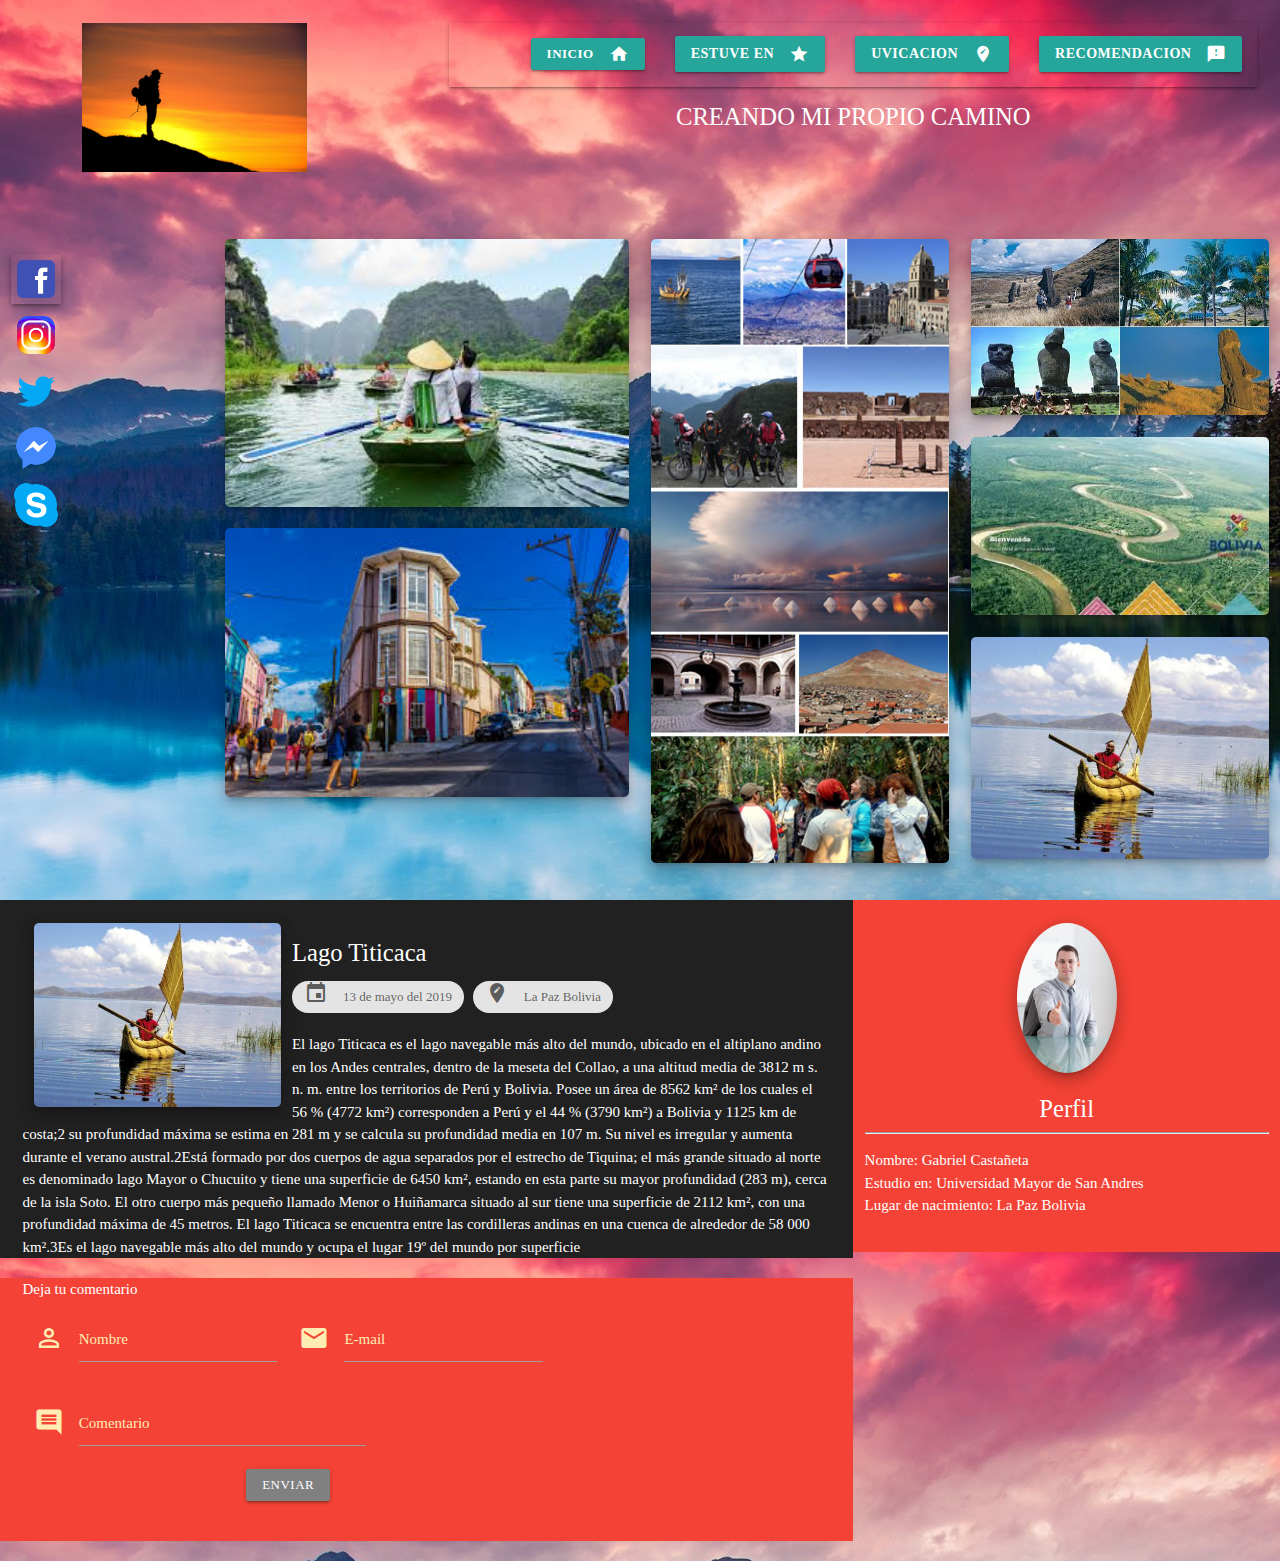
<file: EX-MATERIALIZE/index.html>
<!DOCTYPE html>
<html>
<head>
  <meta charset="utf-8">
  <meta name="viewport" content="width=device-width, initial-scale=1, maximum-scale=1.0"/>
  <!--Importar la fuente de los íconos de Google-->
  <link href="https://fonts.googleapis.com/icon?family=Material+Icons" rel="stylesheet">
  <!--Importar la hojas de estilos de materialize css-->
  <link href="css/materialize.css" type="text/css" rel="stylesheet" media="screen,projection"/>
  <link href="css/customColors.css" type="text/css" rel="stylesheet" media="screen,projection"/>
  <link href="css/index.css" type="text/css" rel="stylesheet" media="screen,projection"/>
  <link href="https://fonts.googleapis.com/icon?family=Material+Icons"
      rel="stylesheet">
  <title>Turismo</title>
</head>
<body>
	<!--Logo-->
<div class="row">
	<br>
	
	<div class="col l4 col m4 col s4   ">
		<div class="row">
			<div class="col l12 col m12 col s12  offset-l2  offset-m2 offset-s2">
				<img class="logo " src="img/logo.jpg" alt="imagen logo" class=" responsive-img z-depth-3">
			</div>
		</div>
	</div>

	<div class="col l8 col m8 col s8 push-s2 push-m1">
		<div class="col l12 m12 s12">
		<nav>
			<div class="nav-wrapper nav right">
				<ul>
					<li><a class=" btn btn-small wave-effect waves-light" href=""><i class="large material-icons right te2">home</i> <span class="valign right-align hide-on-small-only">Inicio</span> </a></li>
					<li><a class="btn wave-effect waves-light" href=""><i class=" material-icons right ">grade</i> <span class="valign right-align hide-on-small-only">Estuve en</span></a></li>
					<li><a class="btn wave-effect waves-light" href=""><i class="large material-icons right ">edit_location</i> <span class="valign right-align hide-on-small-only">Uvicacion</span></a></li>
					<li><a class="btn wave-effect waves-light" href=""><i class=" material-icons right ">feedback</i><span class="valign right-align hide-on-small-only">Recomendacion</span></a></li>

				</ul>
			
			</div>
		</nav>
		</div>
	</div>
	<div class="row">
			<div class="col l8 col m12 col s12 center">
				<h5 class="">CREANDO MI PROPIO CAMINO</h5>
			</div>
		</div>
</div>


<div class="row">
			<!--redes sociales-->
					<div class="col l2 col m2 col s2" >
						<ul>
							<li> <a href="https://www.facebook.com/" ><img src='img/fb.png' class="img-social z-depth-2 valign right-align hide-on-small-only " alt="img redes sociales"></a></li>
							<li> <a href="https://www.instagram.com/?hl=es-la" ><img src='img/in.png' class="img-rounded  img-social valign right-align hide-on-small-only" alt="img redes sociales"></a></li>
							<li><a href="https://twitter.com/login?lang=es" ><img src='img/tt.png' class=" valign right-align hide-on-small-only img-rounded  img-social" alt="img redes sociales"></a></li>
							<li><a href="https://www.whatsapp.com/" ><img src='img/ws.png' class="valign right-align hide-on-small-only img-rounded  img-social" alt="img redes sociales"></a></li>
							<li><a href="https://www.skype.com/es/" ><img src='img/sk.png' class="valign right-align hide-on-small-only img-rounded  img-social" alt="img redes sociales"></a></li>	
						</ul>		
					</div>
			<!--imagenes-->
					<div class="col l4 col m12 col s12 ">
						<img src="img/1.jpg" alt="iamgen1" class="responsive-img z-depth-3 center-align"/>
						<p>
						<img src="img/3.jpg" alt="iamgen1"class="responsive-img z-depth-3"/>
						</p>
						
					</div>
					<div class="col l3 col m12 col s12 ">
						<img src="img/6.jpg" alt="imagen6" class="responsive-img z-depth-3">
					</div>
					<div class="col l3 col m12 col s12 " class="responsive-img">
						<img src="img/4.jpg" alt="iamgen1" class="responsive-img z-depth-3"/>
						<p>
						<img src="img/5.jpg" alt="iamgen1"class="responsive-img z-depth-3"/>
						</p>
						<p>
						<img src="img/8.jpg" alt="iamgen1"class="responsive-img z-depth-3"/>
						</p>
					</div>
				
</div>
<!--contenido2-->


<div class="row ">
	<div class="col l8 col m12 col s12  grey darken-4">
		<div class="col l12">
		<br>
		<div class="col l4">
			<img src="img/8.jpg" alt="Lago" class="responsive-img z-depth-3">
		</div>

		<h5>Lago Titicaca</h5>
		<p>
              <div class="chip">
              	<i  class="material-icons left ">event</i>
              <span class="title">13 de mayo del 2019</span>
                
              </div>
              <div class="chip">
              	<i  class="material-icons left ">edit_location</i>
              <span class="title">La Paz Bolivia</span>
                
              </div>
           
			</p>
		El lago Titicaca es el lago navegable más alto del mundo, ubicado en el altiplano andino en los Andes centrales, dentro de la meseta del Collao, a una altitud media de 3812 m s. n. m. entre los territorios de Perú y Bolivia. Posee un área de 8562 km² de los cuales el 56 % (4772 km²) corresponden a Perú y el 44 % (3790 km²) a Bolivia y 1125 km de costa;2​ su profundidad máxima se estima en 281 m y se calcula su profundidad media en 107 m. Su nivel es irregular y aumenta durante el verano austral.2​

Está formado por dos cuerpos de agua separados por el estrecho de Tiquina; el más grande situado al norte es denominado lago Mayor o Chucuito y tiene una superficie de 6450 km², estando en esta parte su mayor profundidad (283 m), cerca de la isla Soto. El otro cuerpo más pequeño llamado Menor o Huiñamarca situado al sur tiene una superficie de 2112 km², con una profundidad máxima de 45 metros.

El lago Titicaca se encuentra entre las cordilleras andinas en una cuenca de alrededor de 58 000 km².3​

Es el lago navegable más alto del mundo y ocupa el lugar 19º del mundo por superficie	
		
		</div>
	</div>	
	<!--Perfil del Autor
	-->
<div class="col l4 col m12 col s12 red  ">
	<br>
		
			<div class="col l12 m12  s12 center ">
				<img src="img/saludo.jpg" alt="saludo" class=" im2 circle  z-depth-3 imasal ">
				
			</div>
			<div class="row">
				<div class="col l12  ">
					<h5 class="valign center-align">Perfil </h5>
					<hr>
					<p class="  ">
						Nombre: Gabriel Castañeta
						<br>
						Estudio en: Universidad Mayor de San Andres
						<br>
						Lugar de nacimiento: La Paz Bolivia



						
					</p>

				</div>
			</div>
		
	</div>
	
</div>
	
</div>	

<!--botones-->
<div class="row">
	<div class="col l8 m12 s12 red">
		<div class=" col l8 col m12 col s12  ">
			Deja tu comentario
			<form>
				<div class="col l12  m12 s12 ">
					<div class="row">
						<div class="input-field col l6 col m6 col s6 ">
							<i class="material-icons prefix">perm_identity</i>
							<input id="nombre" type="text" class="validate">
							<label for="nombre">Nombre </label>
						</div>
						
							<div class="input-field col l6 col m6 col s6">
								<i class="material-icons prefix">email</i>
								<input id="email" type="email" class="validate">
								<label for="email" data-success="correcto" data-error="Debes completar el campo">E-mail</label>
							
						</div>
						<div class="input-field col l8 col m8 col s8 ">
							<i class="material-icons prefix">comment</i>
							<input id="text" type="text" class="validate">
							<label for="nombre">Comentario</label>
							
						</div>
						<div class="row">
						<div class="col l12 m12 s12 center">
							<a class="btn btn-small teal waves-effect" href="#">Enviar</a>
						</div>
						</div>

					</div>

				</div>

			</form>
		</div>
	
	</div>


</div>









	  <script type="text/javascript" src="https://code.jquery.com/jquery-2.1.1.min.js"></script>
  <script type="text/javascript" src="js/materialize.min.js"></script>
</body>
</html>
</file>
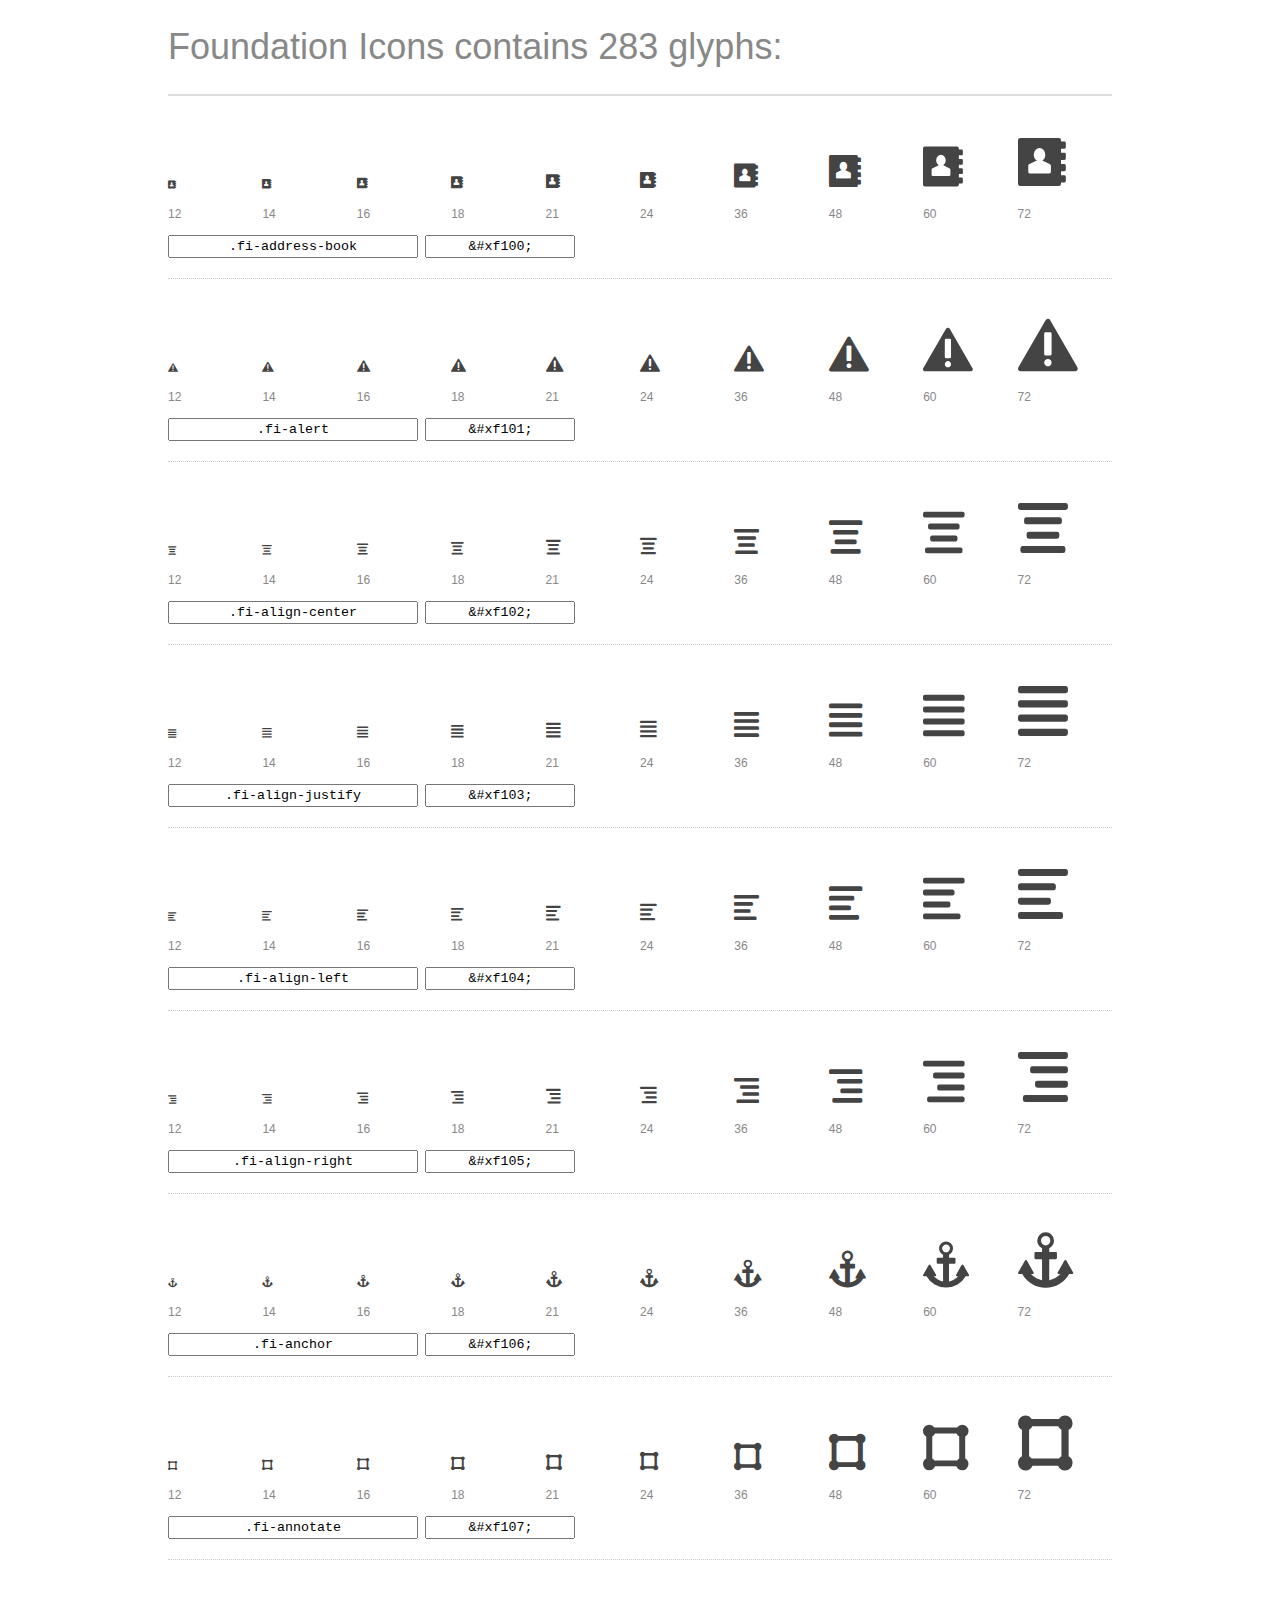
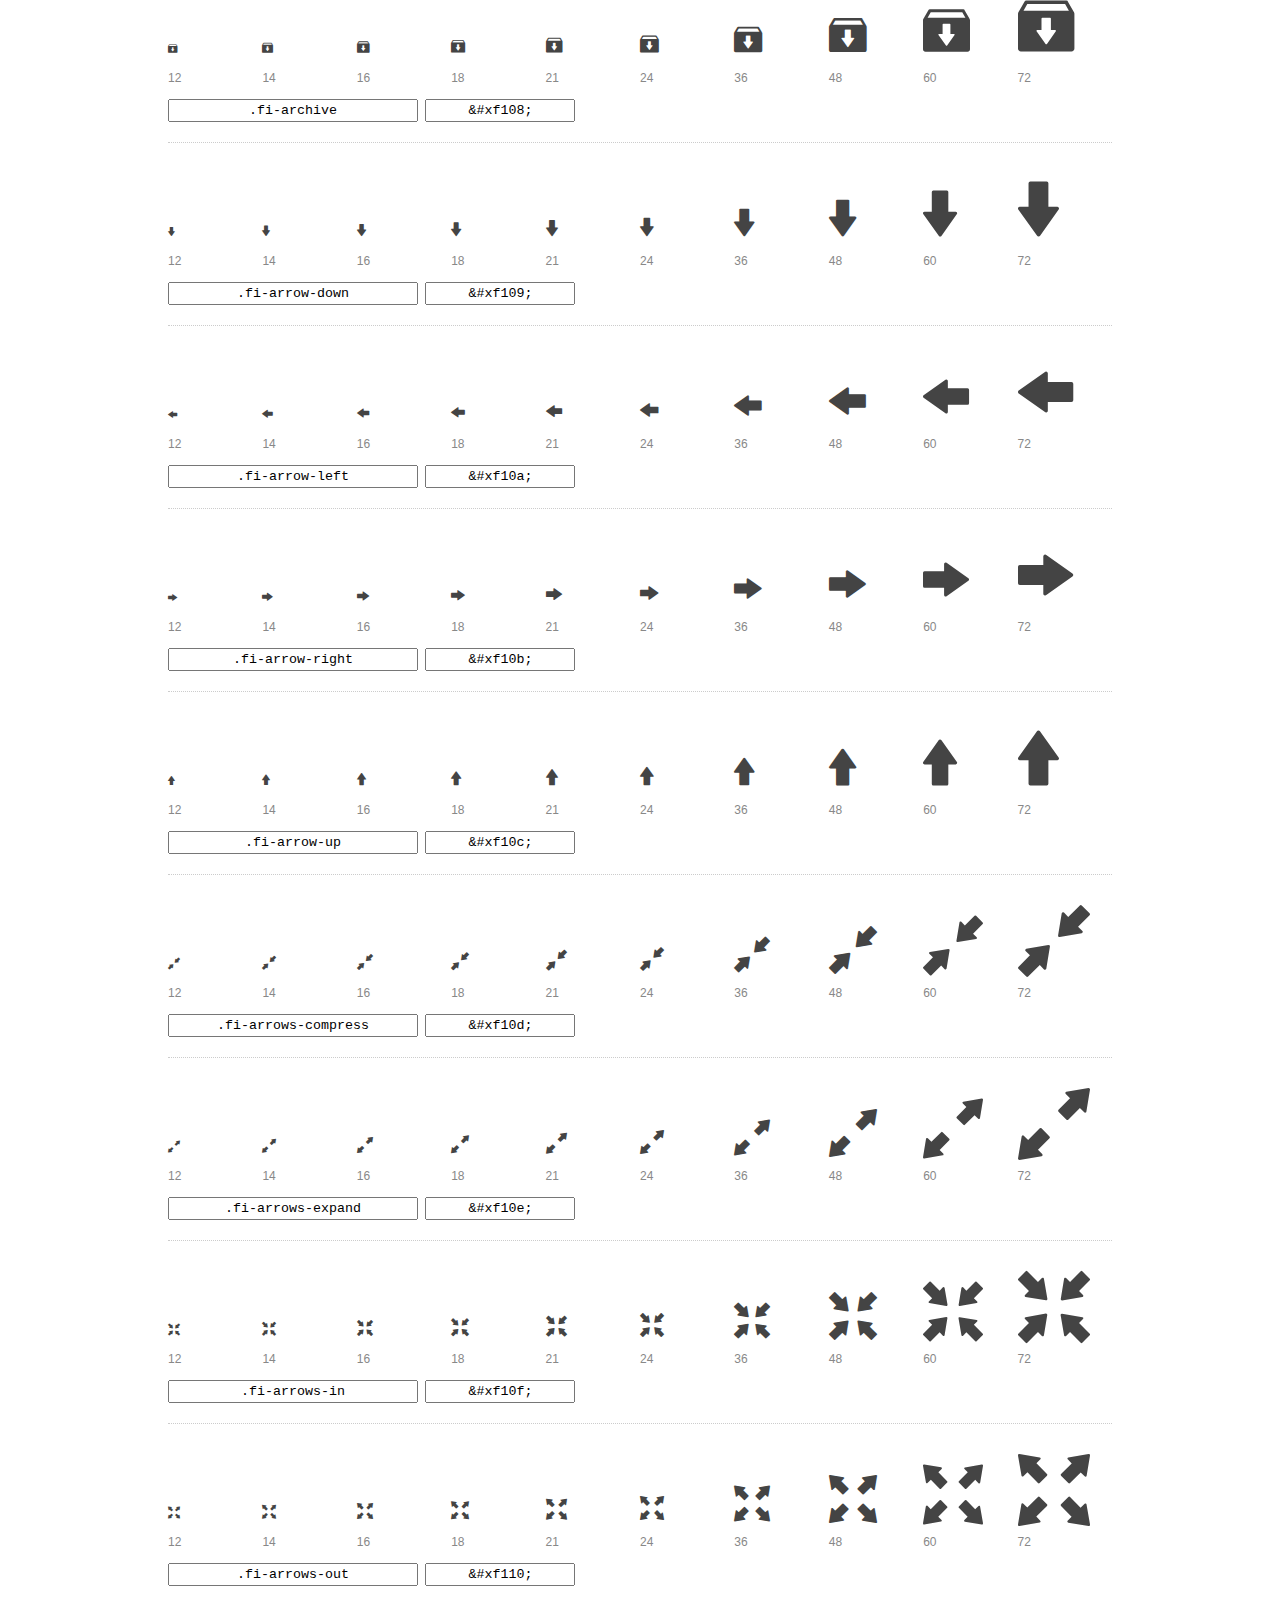
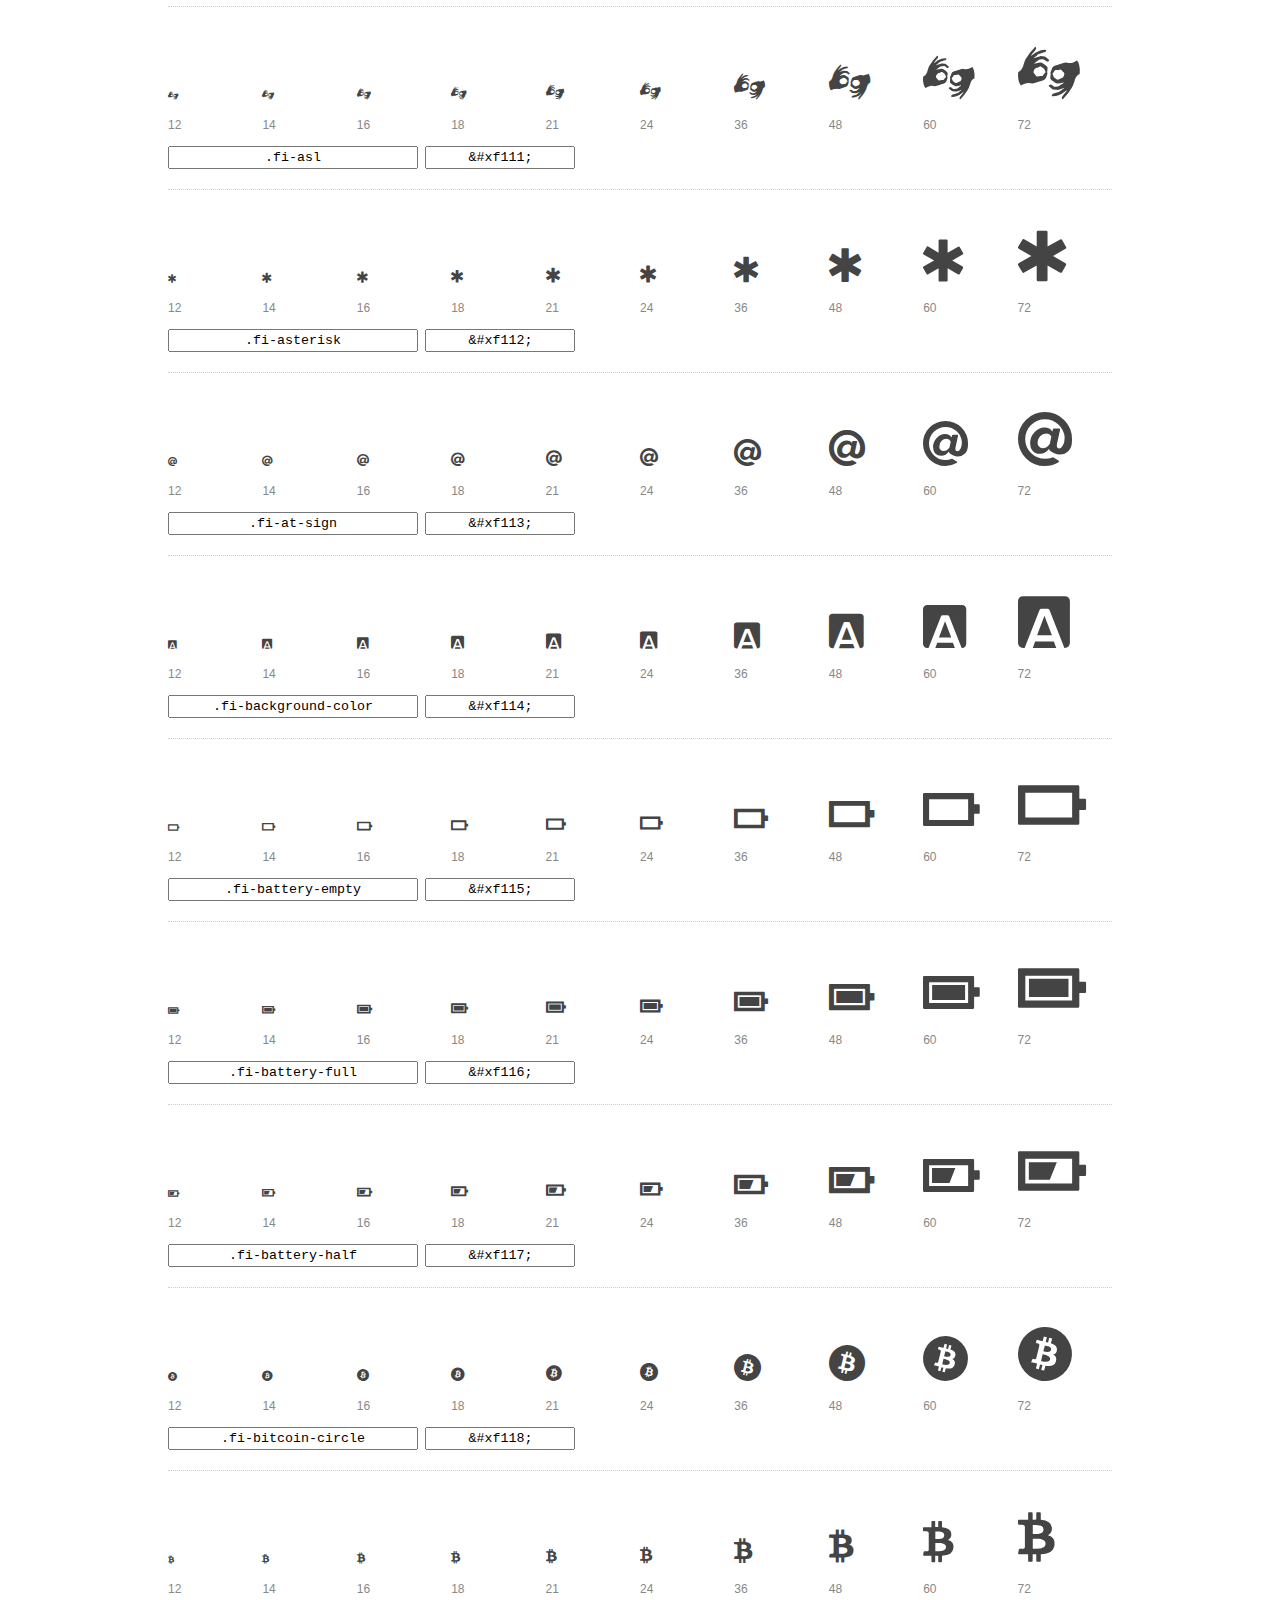
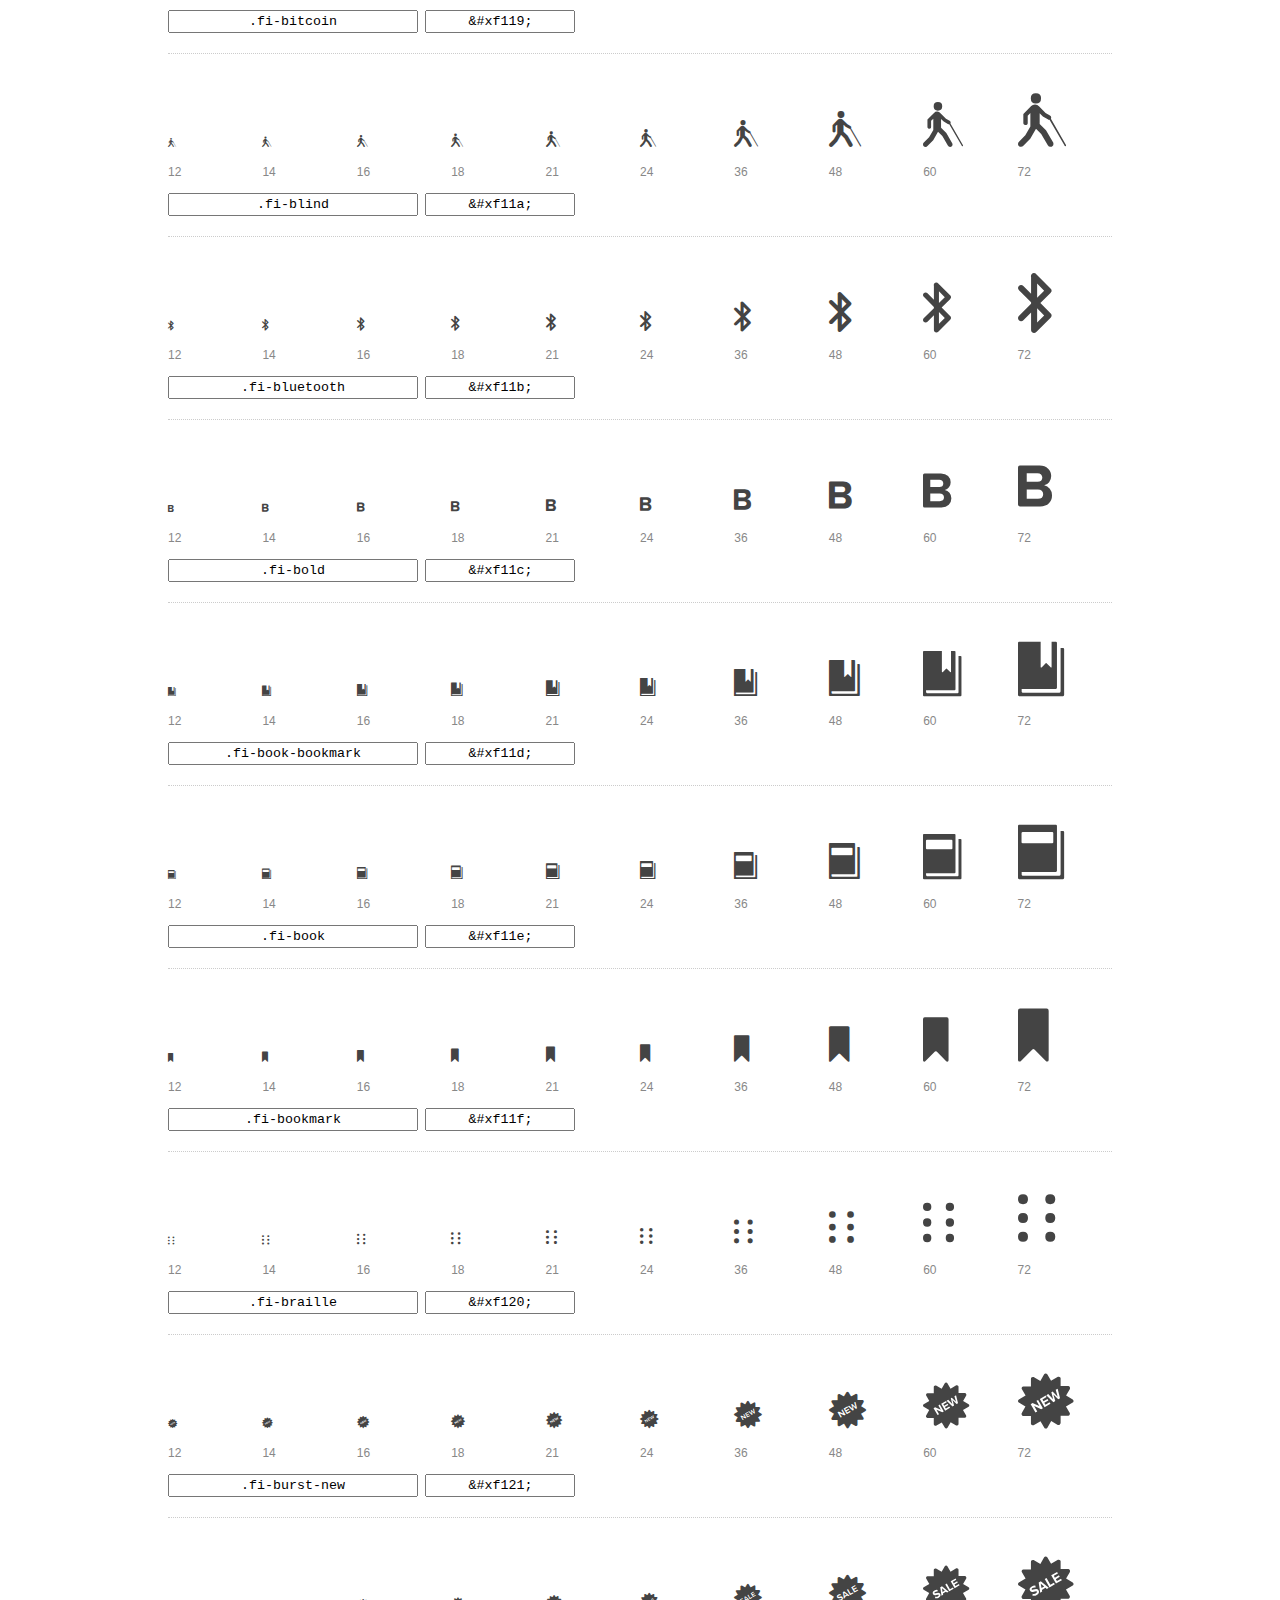
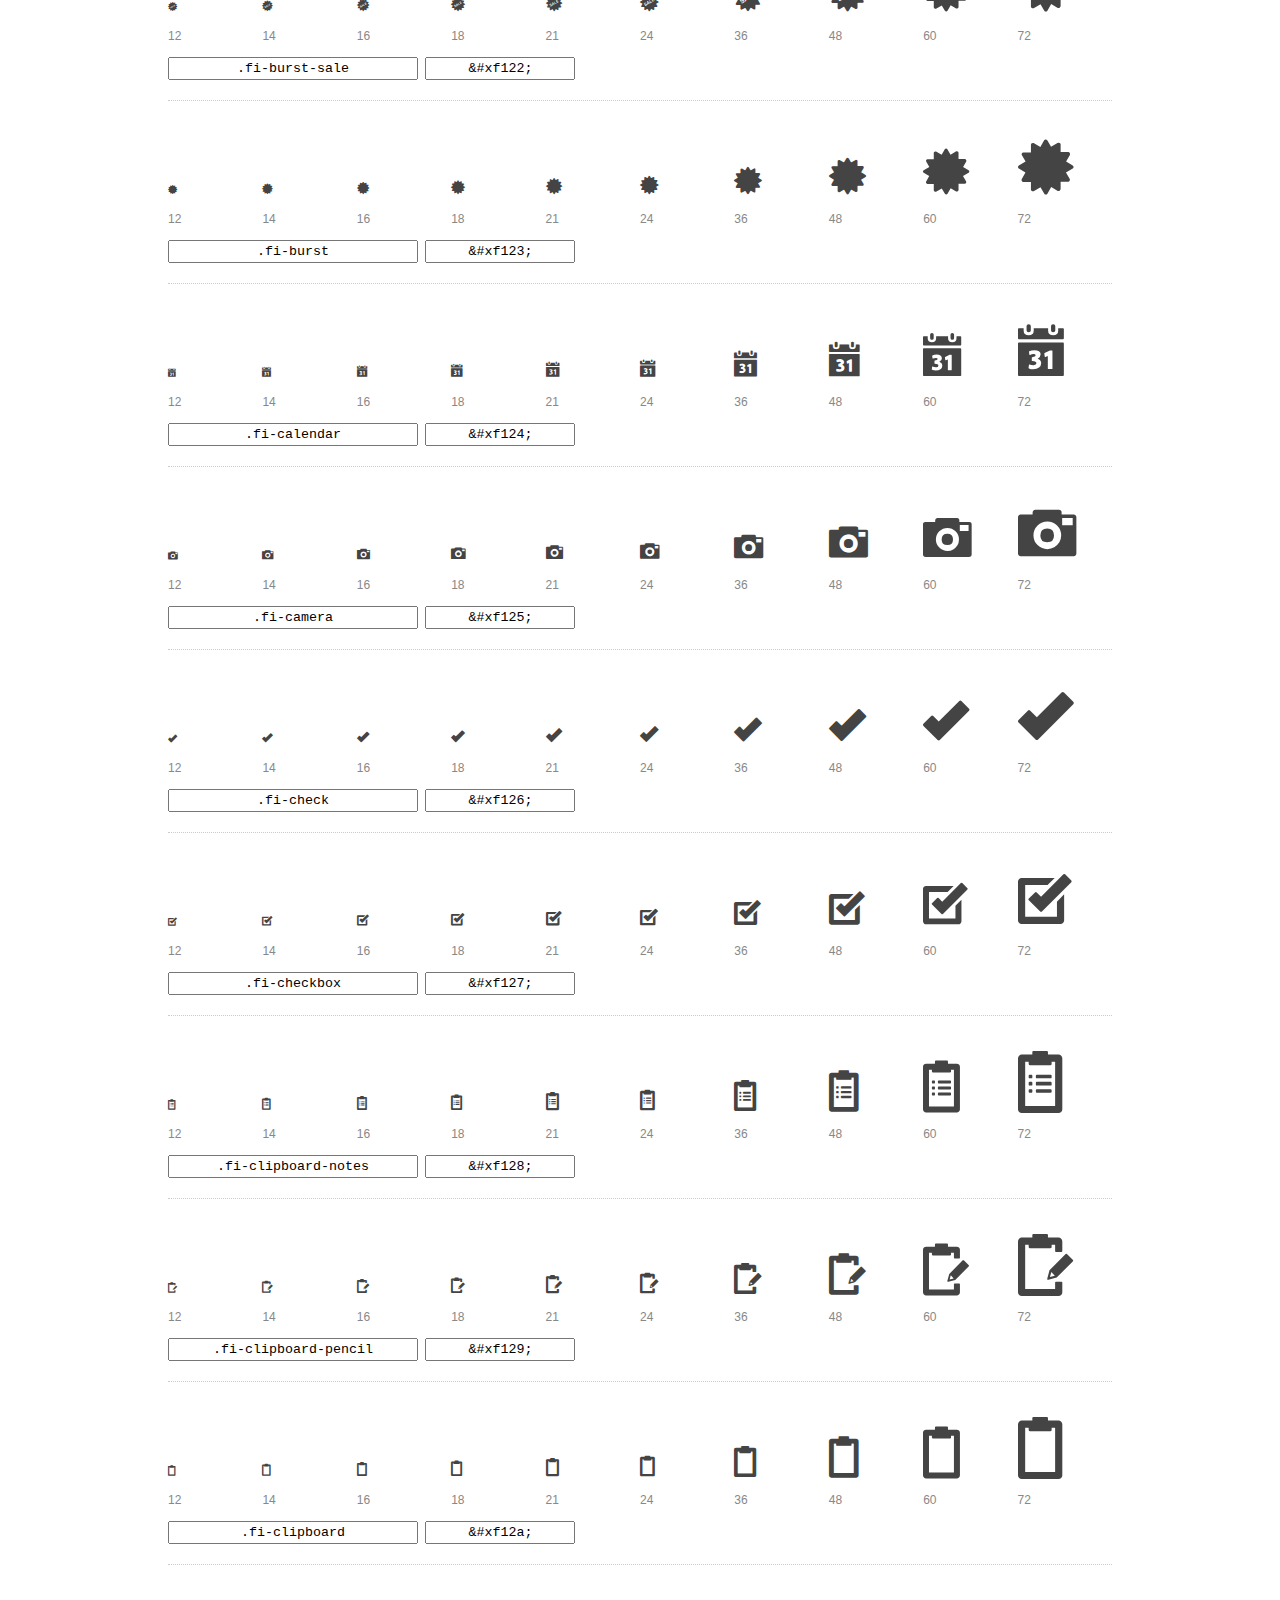
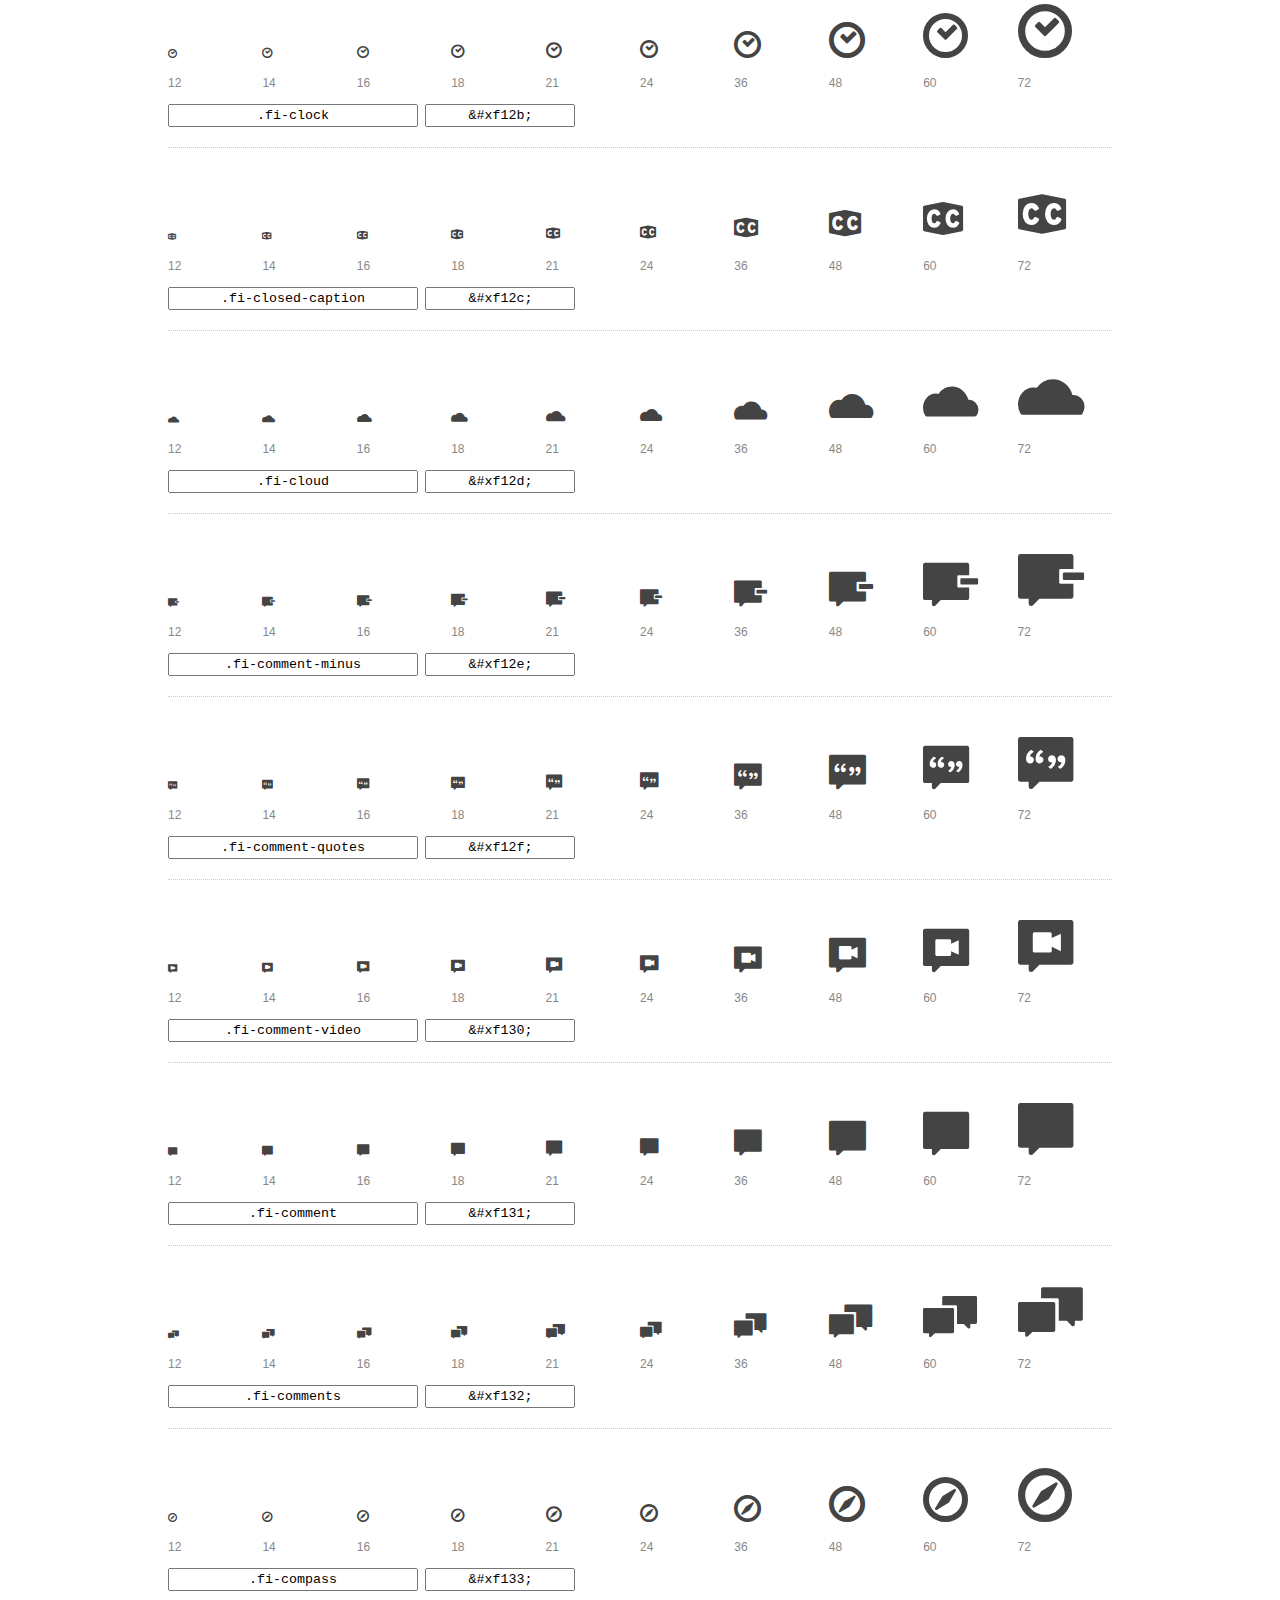
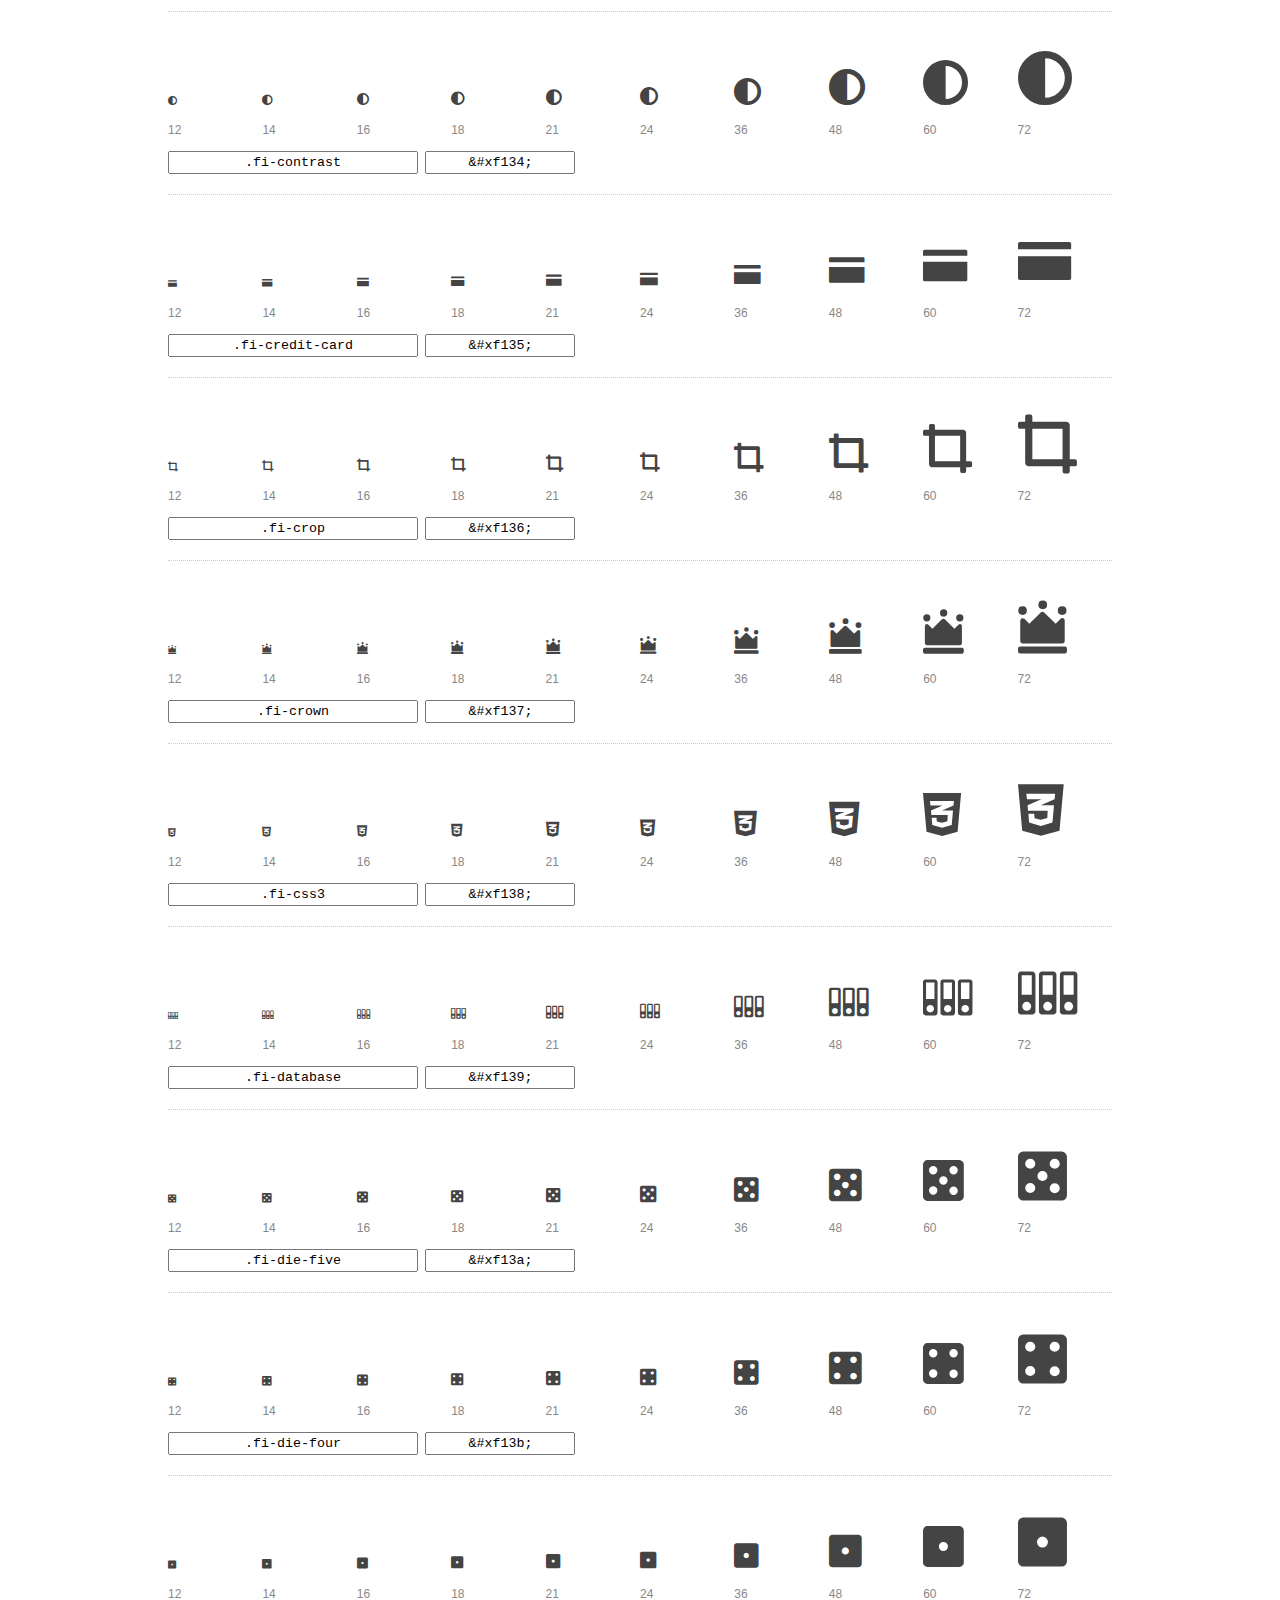
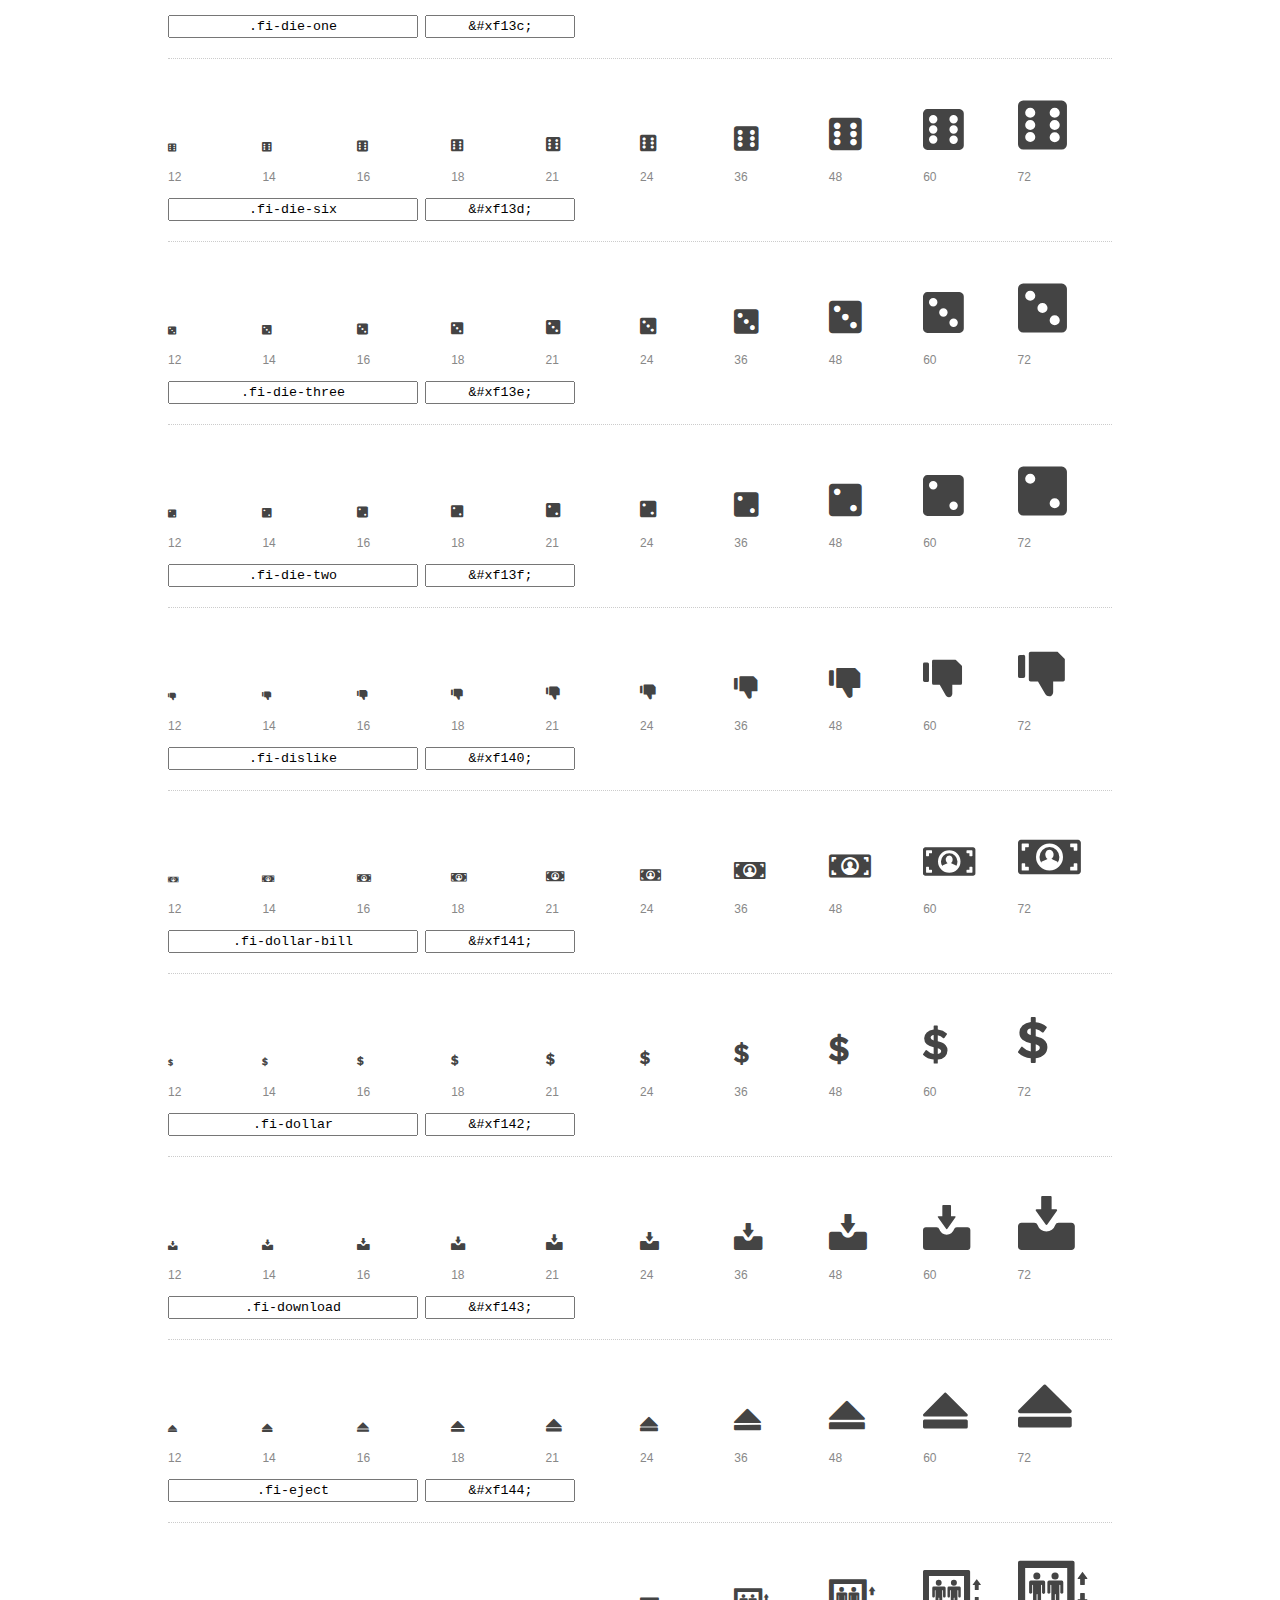
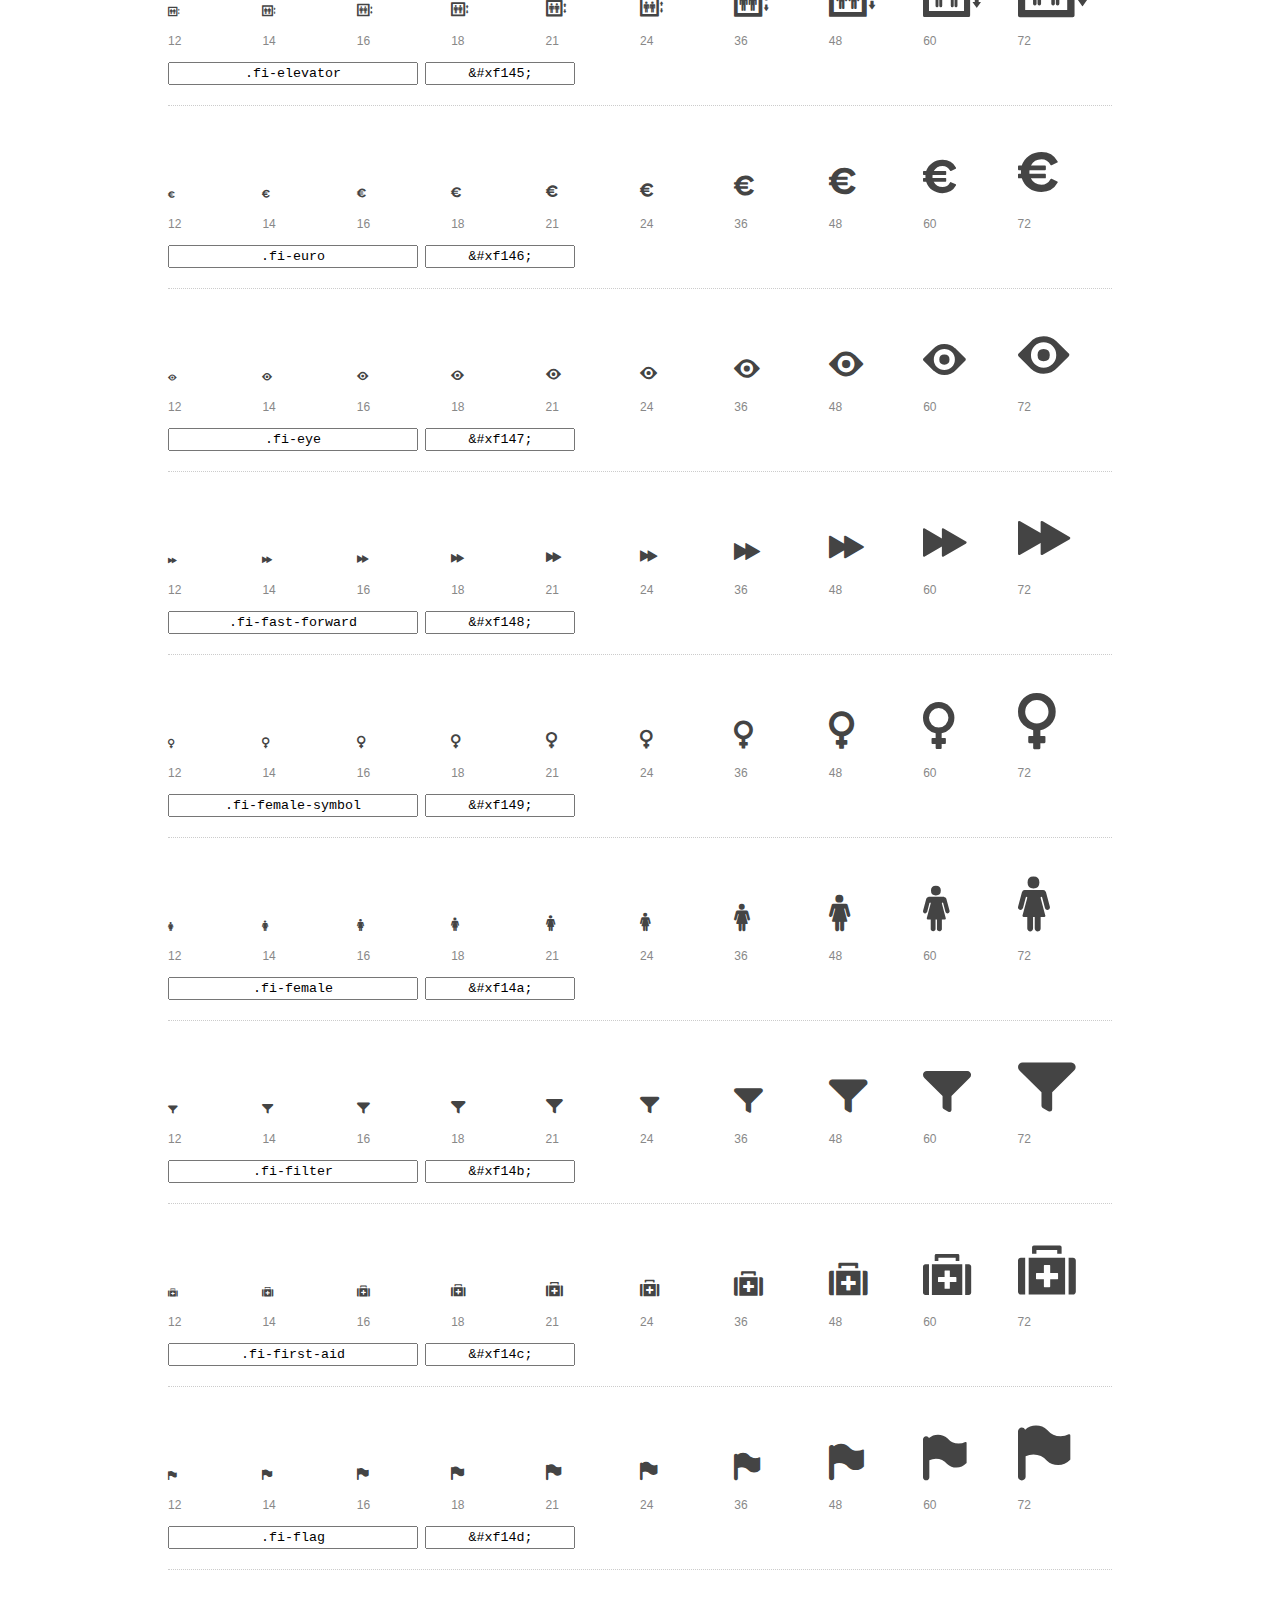
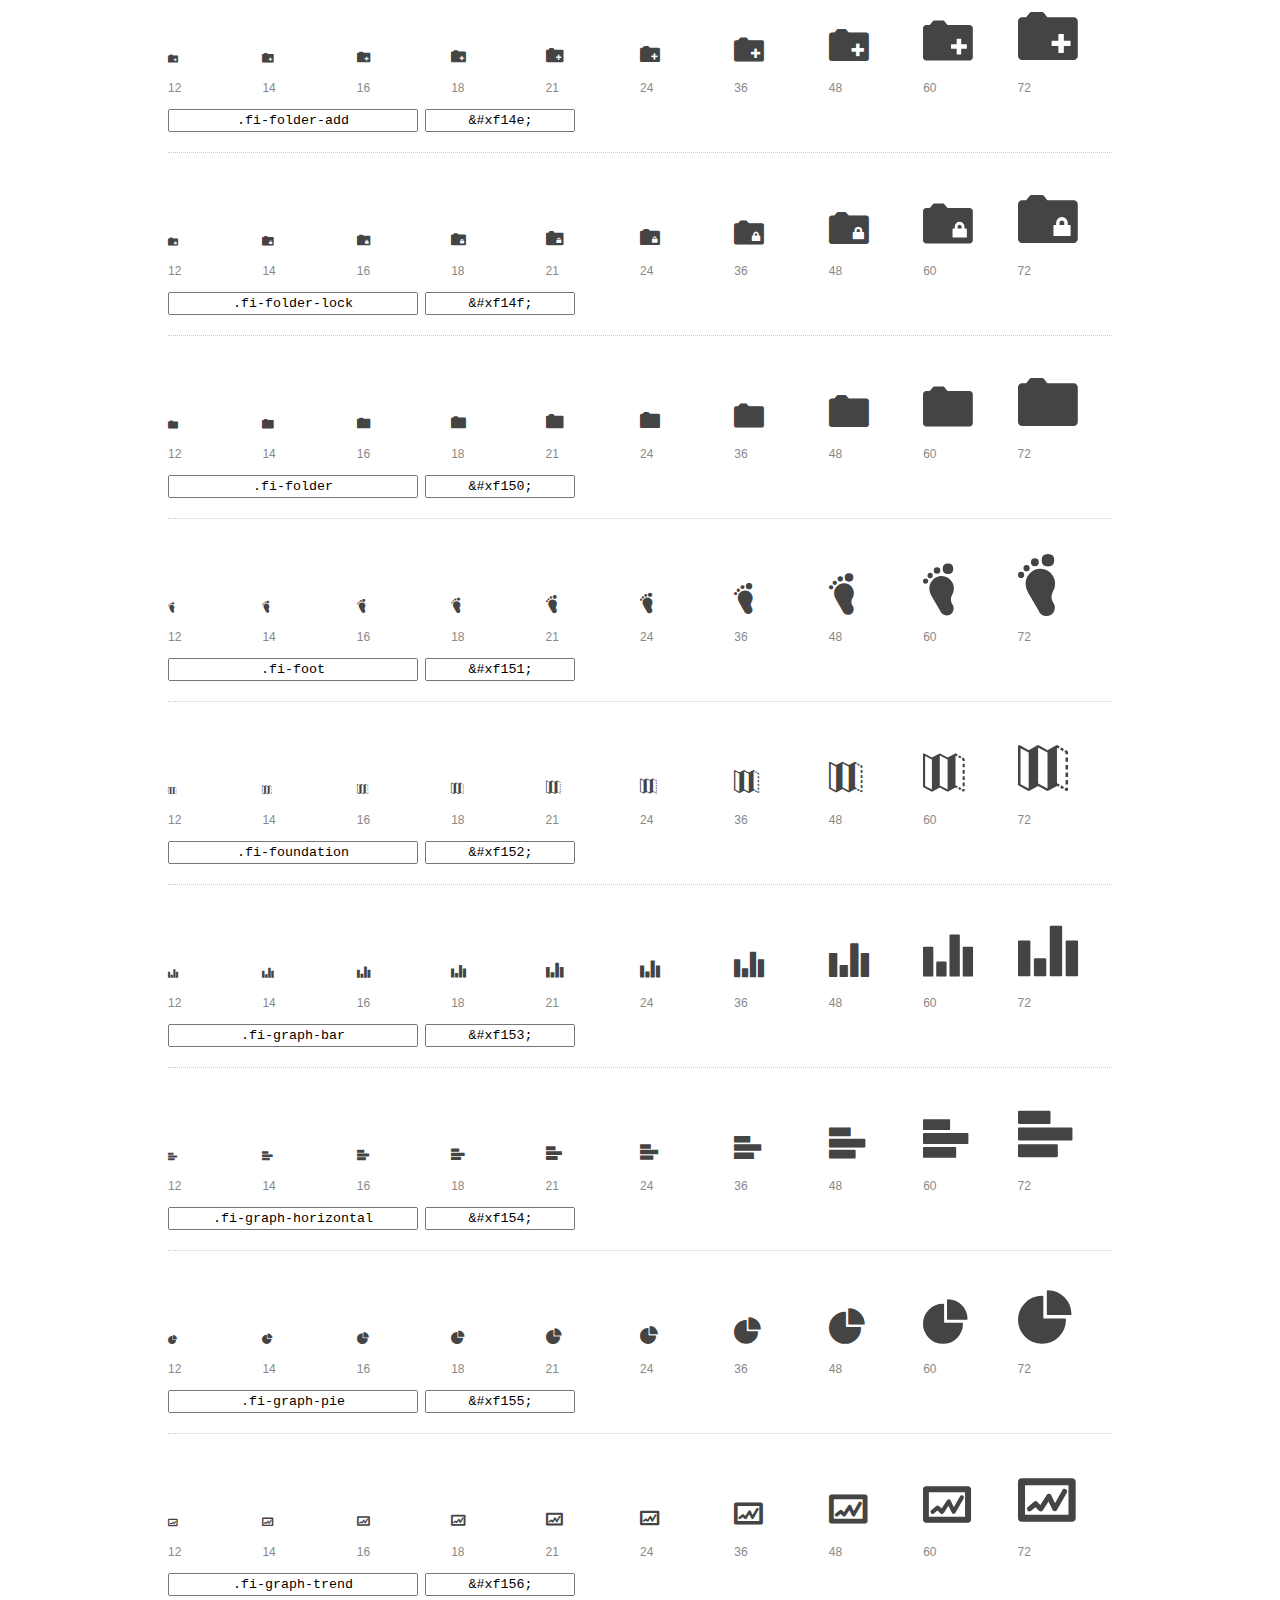
<file: EX-FOUNDATION/foundation-icons/preview.html>
<!DOCTYPE html>
<html>
  <head>
    <title>Foundation Icons glyphs preview</title>
    <link rel="stylesheet" href="foundation-icons.css" />

    <style>
      * {
        -moz-box-sizing: border-box;
        -webkit-box-sizing: border-box;
        box-sizing: border-box;
        margin: 0;
        padding: 0;
      }

      body {
        background: #fff;
        color: #444;
        font: 16px/1.5 "Helvetica Neue", Helvetica, Arial, sans-serif;
      }

      a, 
      a:visited {
        color: #888;
        text-decoration: underline;
      }
      a:hover, 
      a:focus { color: #000; }

      h1 {
        border-bottom: 2px solid #ddd;
        color: #888;
        font-size: 36px;
        font-weight: 300;
        margin-bottom: 20px;
        padding: 20px 0;
      }

      .container {
        margin: 0 auto;
        min-width: 880px;
        padding: 0 40px;
        width: 80%;
      }

      .glyph {
        border-bottom: 1px dotted #ccc;
        padding: 10px 0 20px;
        margin-bottom: 20px;
      }

      .preview-glyphs { vertical-align: bottom; } 

      .preview-scale { 
        color: #888;
        font-size: 12px; 
        margin-top: 5px;
      }

      .step {
        display: inline-block;
        line-height: 1;
        width: 10%;
      }

      
      .size-12 { font-size: 12px; }
      
      .size-14 { font-size: 14px; }
      
      .size-16 { font-size: 16px; }
      
      .size-18 { font-size: 18px; }
      
      .size-21 { font-size: 21px; }
      
      .size-24 { font-size: 24px; }
      
      .size-36 { font-size: 36px; }
      
      .size-48 { font-size: 48px; }
      
      .size-60 { font-size: 60px; }
      
      .size-72 { font-size: 72px; }
      

      .usage { margin-top: 10px; }

      .usage input {
        font-family: monospace;
        margin-right: 3px;
        padding: 2px 5px;
        text-align: center;
      }

      .usage .point { width: 150px; }

      .usage .class { width: 250px; }

      .footer {
        color: #888;
        font-size: 12px;
        padding: 20px 0;
      }
    </style>

    <!--[if lte IE 8]><script src="http://html5shiv.googlecode.com/svn/trunk/html5.js"></script><![endif]-->
  </head>

  <body>
    <div class="container">
      <h1>Foundation Icons contains 283 glyphs:</h1> 

      
      <div class="glyph">
        <div class="preview-glyphs">
          <i class="step fi-address-book size-12"></i><i class="step fi-address-book size-14"></i><i class="step fi-address-book size-16"></i><i class="step fi-address-book size-18"></i><i class="step fi-address-book size-21"></i><i class="step fi-address-book size-24"></i><i class="step fi-address-book size-36"></i><i class="step fi-address-book size-48"></i><i class="step fi-address-book size-60"></i><i class="step fi-address-book size-72"></i>
        </div>
        <div class="preview-scale">
          <span class="step">12</span><span class="step">14</span><span class="step">16</span><span class="step">18</span><span class="step">21</span><span class="step">24</span><span class="step">36</span><span class="step">48</span><span class="step">60</span><span class="step">72</span> 
        </div>
        <div class="usage">
          <input class="class" type="text" readonly="readonly" onClick="this.select();" value=".fi-address-book" />
          <input class="point" type="text" readonly="readonly" onClick="this.select();" value="&amp;#xf100;" />
        </div>
      </div>
      
      <div class="glyph">
        <div class="preview-glyphs">
          <i class="step fi-alert size-12"></i><i class="step fi-alert size-14"></i><i class="step fi-alert size-16"></i><i class="step fi-alert size-18"></i><i class="step fi-alert size-21"></i><i class="step fi-alert size-24"></i><i class="step fi-alert size-36"></i><i class="step fi-alert size-48"></i><i class="step fi-alert size-60"></i><i class="step fi-alert size-72"></i>
        </div>
        <div class="preview-scale">
          <span class="step">12</span><span class="step">14</span><span class="step">16</span><span class="step">18</span><span class="step">21</span><span class="step">24</span><span class="step">36</span><span class="step">48</span><span class="step">60</span><span class="step">72</span> 
        </div>
        <div class="usage">
          <input class="class" type="text" readonly="readonly" onClick="this.select();" value=".fi-alert" />
          <input class="point" type="text" readonly="readonly" onClick="this.select();" value="&amp;#xf101;" />
        </div>
      </div>
      
      <div class="glyph">
        <div class="preview-glyphs">
          <i class="step fi-align-center size-12"></i><i class="step fi-align-center size-14"></i><i class="step fi-align-center size-16"></i><i class="step fi-align-center size-18"></i><i class="step fi-align-center size-21"></i><i class="step fi-align-center size-24"></i><i class="step fi-align-center size-36"></i><i class="step fi-align-center size-48"></i><i class="step fi-align-center size-60"></i><i class="step fi-align-center size-72"></i>
        </div>
        <div class="preview-scale">
          <span class="step">12</span><span class="step">14</span><span class="step">16</span><span class="step">18</span><span class="step">21</span><span class="step">24</span><span class="step">36</span><span class="step">48</span><span class="step">60</span><span class="step">72</span> 
        </div>
        <div class="usage">
          <input class="class" type="text" readonly="readonly" onClick="this.select();" value=".fi-align-center" />
          <input class="point" type="text" readonly="readonly" onClick="this.select();" value="&amp;#xf102;" />
        </div>
      </div>
      
      <div class="glyph">
        <div class="preview-glyphs">
          <i class="step fi-align-justify size-12"></i><i class="step fi-align-justify size-14"></i><i class="step fi-align-justify size-16"></i><i class="step fi-align-justify size-18"></i><i class="step fi-align-justify size-21"></i><i class="step fi-align-justify size-24"></i><i class="step fi-align-justify size-36"></i><i class="step fi-align-justify size-48"></i><i class="step fi-align-justify size-60"></i><i class="step fi-align-justify size-72"></i>
        </div>
        <div class="preview-scale">
          <span class="step">12</span><span class="step">14</span><span class="step">16</span><span class="step">18</span><span class="step">21</span><span class="step">24</span><span class="step">36</span><span class="step">48</span><span class="step">60</span><span class="step">72</span> 
        </div>
        <div class="usage">
          <input class="class" type="text" readonly="readonly" onClick="this.select();" value=".fi-align-justify" />
          <input class="point" type="text" readonly="readonly" onClick="this.select();" value="&amp;#xf103;" />
        </div>
      </div>
      
      <div class="glyph">
        <div class="preview-glyphs">
          <i class="step fi-align-left size-12"></i><i class="step fi-align-left size-14"></i><i class="step fi-align-left size-16"></i><i class="step fi-align-left size-18"></i><i class="step fi-align-left size-21"></i><i class="step fi-align-left size-24"></i><i class="step fi-align-left size-36"></i><i class="step fi-align-left size-48"></i><i class="step fi-align-left size-60"></i><i class="step fi-align-left size-72"></i>
        </div>
        <div class="preview-scale">
          <span class="step">12</span><span class="step">14</span><span class="step">16</span><span class="step">18</span><span class="step">21</span><span class="step">24</span><span class="step">36</span><span class="step">48</span><span class="step">60</span><span class="step">72</span> 
        </div>
        <div class="usage">
          <input class="class" type="text" readonly="readonly" onClick="this.select();" value=".fi-align-left" />
          <input class="point" type="text" readonly="readonly" onClick="this.select();" value="&amp;#xf104;" />
        </div>
      </div>
      
      <div class="glyph">
        <div class="preview-glyphs">
          <i class="step fi-align-right size-12"></i><i class="step fi-align-right size-14"></i><i class="step fi-align-right size-16"></i><i class="step fi-align-right size-18"></i><i class="step fi-align-right size-21"></i><i class="step fi-align-right size-24"></i><i class="step fi-align-right size-36"></i><i class="step fi-align-right size-48"></i><i class="step fi-align-right size-60"></i><i class="step fi-align-right size-72"></i>
        </div>
        <div class="preview-scale">
          <span class="step">12</span><span class="step">14</span><span class="step">16</span><span class="step">18</span><span class="step">21</span><span class="step">24</span><span class="step">36</span><span class="step">48</span><span class="step">60</span><span class="step">72</span> 
        </div>
        <div class="usage">
          <input class="class" type="text" readonly="readonly" onClick="this.select();" value=".fi-align-right" />
          <input class="point" type="text" readonly="readonly" onClick="this.select();" value="&amp;#xf105;" />
        </div>
      </div>
      
      <div class="glyph">
        <div class="preview-glyphs">
          <i class="step fi-anchor size-12"></i><i class="step fi-anchor size-14"></i><i class="step fi-anchor size-16"></i><i class="step fi-anchor size-18"></i><i class="step fi-anchor size-21"></i><i class="step fi-anchor size-24"></i><i class="step fi-anchor size-36"></i><i class="step fi-anchor size-48"></i><i class="step fi-anchor size-60"></i><i class="step fi-anchor size-72"></i>
        </div>
        <div class="preview-scale">
          <span class="step">12</span><span class="step">14</span><span class="step">16</span><span class="step">18</span><span class="step">21</span><span class="step">24</span><span class="step">36</span><span class="step">48</span><span class="step">60</span><span class="step">72</span> 
        </div>
        <div class="usage">
          <input class="class" type="text" readonly="readonly" onClick="this.select();" value=".fi-anchor" />
          <input class="point" type="text" readonly="readonly" onClick="this.select();" value="&amp;#xf106;" />
        </div>
      </div>
      
      <div class="glyph">
        <div class="preview-glyphs">
          <i class="step fi-annotate size-12"></i><i class="step fi-annotate size-14"></i><i class="step fi-annotate size-16"></i><i class="step fi-annotate size-18"></i><i class="step fi-annotate size-21"></i><i class="step fi-annotate size-24"></i><i class="step fi-annotate size-36"></i><i class="step fi-annotate size-48"></i><i class="step fi-annotate size-60"></i><i class="step fi-annotate size-72"></i>
        </div>
        <div class="preview-scale">
          <span class="step">12</span><span class="step">14</span><span class="step">16</span><span class="step">18</span><span class="step">21</span><span class="step">24</span><span class="step">36</span><span class="step">48</span><span class="step">60</span><span class="step">72</span> 
        </div>
        <div class="usage">
          <input class="class" type="text" readonly="readonly" onClick="this.select();" value=".fi-annotate" />
          <input class="point" type="text" readonly="readonly" onClick="this.select();" value="&amp;#xf107;" />
        </div>
      </div>
      
      <div class="glyph">
        <div class="preview-glyphs">
          <i class="step fi-archive size-12"></i><i class="step fi-archive size-14"></i><i class="step fi-archive size-16"></i><i class="step fi-archive size-18"></i><i class="step fi-archive size-21"></i><i class="step fi-archive size-24"></i><i class="step fi-archive size-36"></i><i class="step fi-archive size-48"></i><i class="step fi-archive size-60"></i><i class="step fi-archive size-72"></i>
        </div>
        <div class="preview-scale">
          <span class="step">12</span><span class="step">14</span><span class="step">16</span><span class="step">18</span><span class="step">21</span><span class="step">24</span><span class="step">36</span><span class="step">48</span><span class="step">60</span><span class="step">72</span> 
        </div>
        <div class="usage">
          <input class="class" type="text" readonly="readonly" onClick="this.select();" value=".fi-archive" />
          <input class="point" type="text" readonly="readonly" onClick="this.select();" value="&amp;#xf108;" />
        </div>
      </div>
      
      <div class="glyph">
        <div class="preview-glyphs">
          <i class="step fi-arrow-down size-12"></i><i class="step fi-arrow-down size-14"></i><i class="step fi-arrow-down size-16"></i><i class="step fi-arrow-down size-18"></i><i class="step fi-arrow-down size-21"></i><i class="step fi-arrow-down size-24"></i><i class="step fi-arrow-down size-36"></i><i class="step fi-arrow-down size-48"></i><i class="step fi-arrow-down size-60"></i><i class="step fi-arrow-down size-72"></i>
        </div>
        <div class="preview-scale">
          <span class="step">12</span><span class="step">14</span><span class="step">16</span><span class="step">18</span><span class="step">21</span><span class="step">24</span><span class="step">36</span><span class="step">48</span><span class="step">60</span><span class="step">72</span> 
        </div>
        <div class="usage">
          <input class="class" type="text" readonly="readonly" onClick="this.select();" value=".fi-arrow-down" />
          <input class="point" type="text" readonly="readonly" onClick="this.select();" value="&amp;#xf109;" />
        </div>
      </div>
      
      <div class="glyph">
        <div class="preview-glyphs">
          <i class="step fi-arrow-left size-12"></i><i class="step fi-arrow-left size-14"></i><i class="step fi-arrow-left size-16"></i><i class="step fi-arrow-left size-18"></i><i class="step fi-arrow-left size-21"></i><i class="step fi-arrow-left size-24"></i><i class="step fi-arrow-left size-36"></i><i class="step fi-arrow-left size-48"></i><i class="step fi-arrow-left size-60"></i><i class="step fi-arrow-left size-72"></i>
        </div>
        <div class="preview-scale">
          <span class="step">12</span><span class="step">14</span><span class="step">16</span><span class="step">18</span><span class="step">21</span><span class="step">24</span><span class="step">36</span><span class="step">48</span><span class="step">60</span><span class="step">72</span> 
        </div>
        <div class="usage">
          <input class="class" type="text" readonly="readonly" onClick="this.select();" value=".fi-arrow-left" />
          <input class="point" type="text" readonly="readonly" onClick="this.select();" value="&amp;#xf10a;" />
        </div>
      </div>
      
      <div class="glyph">
        <div class="preview-glyphs">
          <i class="step fi-arrow-right size-12"></i><i class="step fi-arrow-right size-14"></i><i class="step fi-arrow-right size-16"></i><i class="step fi-arrow-right size-18"></i><i class="step fi-arrow-right size-21"></i><i class="step fi-arrow-right size-24"></i><i class="step fi-arrow-right size-36"></i><i class="step fi-arrow-right size-48"></i><i class="step fi-arrow-right size-60"></i><i class="step fi-arrow-right size-72"></i>
        </div>
        <div class="preview-scale">
          <span class="step">12</span><span class="step">14</span><span class="step">16</span><span class="step">18</span><span class="step">21</span><span class="step">24</span><span class="step">36</span><span class="step">48</span><span class="step">60</span><span class="step">72</span> 
        </div>
        <div class="usage">
          <input class="class" type="text" readonly="readonly" onClick="this.select();" value=".fi-arrow-right" />
          <input class="point" type="text" readonly="readonly" onClick="this.select();" value="&amp;#xf10b;" />
        </div>
      </div>
      
      <div class="glyph">
        <div class="preview-glyphs">
          <i class="step fi-arrow-up size-12"></i><i class="step fi-arrow-up size-14"></i><i class="step fi-arrow-up size-16"></i><i class="step fi-arrow-up size-18"></i><i class="step fi-arrow-up size-21"></i><i class="step fi-arrow-up size-24"></i><i class="step fi-arrow-up size-36"></i><i class="step fi-arrow-up size-48"></i><i class="step fi-arrow-up size-60"></i><i class="step fi-arrow-up size-72"></i>
        </div>
        <div class="preview-scale">
          <span class="step">12</span><span class="step">14</span><span class="step">16</span><span class="step">18</span><span class="step">21</span><span class="step">24</span><span class="step">36</span><span class="step">48</span><span class="step">60</span><span class="step">72</span> 
        </div>
        <div class="usage">
          <input class="class" type="text" readonly="readonly" onClick="this.select();" value=".fi-arrow-up" />
          <input class="point" type="text" readonly="readonly" onClick="this.select();" value="&amp;#xf10c;" />
        </div>
      </div>
      
      <div class="glyph">
        <div class="preview-glyphs">
          <i class="step fi-arrows-compress size-12"></i><i class="step fi-arrows-compress size-14"></i><i class="step fi-arrows-compress size-16"></i><i class="step fi-arrows-compress size-18"></i><i class="step fi-arrows-compress size-21"></i><i class="step fi-arrows-compress size-24"></i><i class="step fi-arrows-compress size-36"></i><i class="step fi-arrows-compress size-48"></i><i class="step fi-arrows-compress size-60"></i><i class="step fi-arrows-compress size-72"></i>
        </div>
        <div class="preview-scale">
          <span class="step">12</span><span class="step">14</span><span class="step">16</span><span class="step">18</span><span class="step">21</span><span class="step">24</span><span class="step">36</span><span class="step">48</span><span class="step">60</span><span class="step">72</span> 
        </div>
        <div class="usage">
          <input class="class" type="text" readonly="readonly" onClick="this.select();" value=".fi-arrows-compress" />
          <input class="point" type="text" readonly="readonly" onClick="this.select();" value="&amp;#xf10d;" />
        </div>
      </div>
      
      <div class="glyph">
        <div class="preview-glyphs">
          <i class="step fi-arrows-expand size-12"></i><i class="step fi-arrows-expand size-14"></i><i class="step fi-arrows-expand size-16"></i><i class="step fi-arrows-expand size-18"></i><i class="step fi-arrows-expand size-21"></i><i class="step fi-arrows-expand size-24"></i><i class="step fi-arrows-expand size-36"></i><i class="step fi-arrows-expand size-48"></i><i class="step fi-arrows-expand size-60"></i><i class="step fi-arrows-expand size-72"></i>
        </div>
        <div class="preview-scale">
          <span class="step">12</span><span class="step">14</span><span class="step">16</span><span class="step">18</span><span class="step">21</span><span class="step">24</span><span class="step">36</span><span class="step">48</span><span class="step">60</span><span class="step">72</span> 
        </div>
        <div class="usage">
          <input class="class" type="text" readonly="readonly" onClick="this.select();" value=".fi-arrows-expand" />
          <input class="point" type="text" readonly="readonly" onClick="this.select();" value="&amp;#xf10e;" />
        </div>
      </div>
      
      <div class="glyph">
        <div class="preview-glyphs">
          <i class="step fi-arrows-in size-12"></i><i class="step fi-arrows-in size-14"></i><i class="step fi-arrows-in size-16"></i><i class="step fi-arrows-in size-18"></i><i class="step fi-arrows-in size-21"></i><i class="step fi-arrows-in size-24"></i><i class="step fi-arrows-in size-36"></i><i class="step fi-arrows-in size-48"></i><i class="step fi-arrows-in size-60"></i><i class="step fi-arrows-in size-72"></i>
        </div>
        <div class="preview-scale">
          <span class="step">12</span><span class="step">14</span><span class="step">16</span><span class="step">18</span><span class="step">21</span><span class="step">24</span><span class="step">36</span><span class="step">48</span><span class="step">60</span><span class="step">72</span> 
        </div>
        <div class="usage">
          <input class="class" type="text" readonly="readonly" onClick="this.select();" value=".fi-arrows-in" />
          <input class="point" type="text" readonly="readonly" onClick="this.select();" value="&amp;#xf10f;" />
        </div>
      </div>
      
      <div class="glyph">
        <div class="preview-glyphs">
          <i class="step fi-arrows-out size-12"></i><i class="step fi-arrows-out size-14"></i><i class="step fi-arrows-out size-16"></i><i class="step fi-arrows-out size-18"></i><i class="step fi-arrows-out size-21"></i><i class="step fi-arrows-out size-24"></i><i class="step fi-arrows-out size-36"></i><i class="step fi-arrows-out size-48"></i><i class="step fi-arrows-out size-60"></i><i class="step fi-arrows-out size-72"></i>
        </div>
        <div class="preview-scale">
          <span class="step">12</span><span class="step">14</span><span class="step">16</span><span class="step">18</span><span class="step">21</span><span class="step">24</span><span class="step">36</span><span class="step">48</span><span class="step">60</span><span class="step">72</span> 
        </div>
        <div class="usage">
          <input class="class" type="text" readonly="readonly" onClick="this.select();" value=".fi-arrows-out" />
          <input class="point" type="text" readonly="readonly" onClick="this.select();" value="&amp;#xf110;" />
        </div>
      </div>
      
      <div class="glyph">
        <div class="preview-glyphs">
          <i class="step fi-asl size-12"></i><i class="step fi-asl size-14"></i><i class="step fi-asl size-16"></i><i class="step fi-asl size-18"></i><i class="step fi-asl size-21"></i><i class="step fi-asl size-24"></i><i class="step fi-asl size-36"></i><i class="step fi-asl size-48"></i><i class="step fi-asl size-60"></i><i class="step fi-asl size-72"></i>
        </div>
        <div class="preview-scale">
          <span class="step">12</span><span class="step">14</span><span class="step">16</span><span class="step">18</span><span class="step">21</span><span class="step">24</span><span class="step">36</span><span class="step">48</span><span class="step">60</span><span class="step">72</span> 
        </div>
        <div class="usage">
          <input class="class" type="text" readonly="readonly" onClick="this.select();" value=".fi-asl" />
          <input class="point" type="text" readonly="readonly" onClick="this.select();" value="&amp;#xf111;" />
        </div>
      </div>
      
      <div class="glyph">
        <div class="preview-glyphs">
          <i class="step fi-asterisk size-12"></i><i class="step fi-asterisk size-14"></i><i class="step fi-asterisk size-16"></i><i class="step fi-asterisk size-18"></i><i class="step fi-asterisk size-21"></i><i class="step fi-asterisk size-24"></i><i class="step fi-asterisk size-36"></i><i class="step fi-asterisk size-48"></i><i class="step fi-asterisk size-60"></i><i class="step fi-asterisk size-72"></i>
        </div>
        <div class="preview-scale">
          <span class="step">12</span><span class="step">14</span><span class="step">16</span><span class="step">18</span><span class="step">21</span><span class="step">24</span><span class="step">36</span><span class="step">48</span><span class="step">60</span><span class="step">72</span> 
        </div>
        <div class="usage">
          <input class="class" type="text" readonly="readonly" onClick="this.select();" value=".fi-asterisk" />
          <input class="point" type="text" readonly="readonly" onClick="this.select();" value="&amp;#xf112;" />
        </div>
      </div>
      
      <div class="glyph">
        <div class="preview-glyphs">
          <i class="step fi-at-sign size-12"></i><i class="step fi-at-sign size-14"></i><i class="step fi-at-sign size-16"></i><i class="step fi-at-sign size-18"></i><i class="step fi-at-sign size-21"></i><i class="step fi-at-sign size-24"></i><i class="step fi-at-sign size-36"></i><i class="step fi-at-sign size-48"></i><i class="step fi-at-sign size-60"></i><i class="step fi-at-sign size-72"></i>
        </div>
        <div class="preview-scale">
          <span class="step">12</span><span class="step">14</span><span class="step">16</span><span class="step">18</span><span class="step">21</span><span class="step">24</span><span class="step">36</span><span class="step">48</span><span class="step">60</span><span class="step">72</span> 
        </div>
        <div class="usage">
          <input class="class" type="text" readonly="readonly" onClick="this.select();" value=".fi-at-sign" />
          <input class="point" type="text" readonly="readonly" onClick="this.select();" value="&amp;#xf113;" />
        </div>
      </div>
      
      <div class="glyph">
        <div class="preview-glyphs">
          <i class="step fi-background-color size-12"></i><i class="step fi-background-color size-14"></i><i class="step fi-background-color size-16"></i><i class="step fi-background-color size-18"></i><i class="step fi-background-color size-21"></i><i class="step fi-background-color size-24"></i><i class="step fi-background-color size-36"></i><i class="step fi-background-color size-48"></i><i class="step fi-background-color size-60"></i><i class="step fi-background-color size-72"></i>
        </div>
        <div class="preview-scale">
          <span class="step">12</span><span class="step">14</span><span class="step">16</span><span class="step">18</span><span class="step">21</span><span class="step">24</span><span class="step">36</span><span class="step">48</span><span class="step">60</span><span class="step">72</span> 
        </div>
        <div class="usage">
          <input class="class" type="text" readonly="readonly" onClick="this.select();" value=".fi-background-color" />
          <input class="point" type="text" readonly="readonly" onClick="this.select();" value="&amp;#xf114;" />
        </div>
      </div>
      
      <div class="glyph">
        <div class="preview-glyphs">
          <i class="step fi-battery-empty size-12"></i><i class="step fi-battery-empty size-14"></i><i class="step fi-battery-empty size-16"></i><i class="step fi-battery-empty size-18"></i><i class="step fi-battery-empty size-21"></i><i class="step fi-battery-empty size-24"></i><i class="step fi-battery-empty size-36"></i><i class="step fi-battery-empty size-48"></i><i class="step fi-battery-empty size-60"></i><i class="step fi-battery-empty size-72"></i>
        </div>
        <div class="preview-scale">
          <span class="step">12</span><span class="step">14</span><span class="step">16</span><span class="step">18</span><span class="step">21</span><span class="step">24</span><span class="step">36</span><span class="step">48</span><span class="step">60</span><span class="step">72</span> 
        </div>
        <div class="usage">
          <input class="class" type="text" readonly="readonly" onClick="this.select();" value=".fi-battery-empty" />
          <input class="point" type="text" readonly="readonly" onClick="this.select();" value="&amp;#xf115;" />
        </div>
      </div>
      
      <div class="glyph">
        <div class="preview-glyphs">
          <i class="step fi-battery-full size-12"></i><i class="step fi-battery-full size-14"></i><i class="step fi-battery-full size-16"></i><i class="step fi-battery-full size-18"></i><i class="step fi-battery-full size-21"></i><i class="step fi-battery-full size-24"></i><i class="step fi-battery-full size-36"></i><i class="step fi-battery-full size-48"></i><i class="step fi-battery-full size-60"></i><i class="step fi-battery-full size-72"></i>
        </div>
        <div class="preview-scale">
          <span class="step">12</span><span class="step">14</span><span class="step">16</span><span class="step">18</span><span class="step">21</span><span class="step">24</span><span class="step">36</span><span class="step">48</span><span class="step">60</span><span class="step">72</span> 
        </div>
        <div class="usage">
          <input class="class" type="text" readonly="readonly" onClick="this.select();" value=".fi-battery-full" />
          <input class="point" type="text" readonly="readonly" onClick="this.select();" value="&amp;#xf116;" />
        </div>
      </div>
      
      <div class="glyph">
        <div class="preview-glyphs">
          <i class="step fi-battery-half size-12"></i><i class="step fi-battery-half size-14"></i><i class="step fi-battery-half size-16"></i><i class="step fi-battery-half size-18"></i><i class="step fi-battery-half size-21"></i><i class="step fi-battery-half size-24"></i><i class="step fi-battery-half size-36"></i><i class="step fi-battery-half size-48"></i><i class="step fi-battery-half size-60"></i><i class="step fi-battery-half size-72"></i>
        </div>
        <div class="preview-scale">
          <span class="step">12</span><span class="step">14</span><span class="step">16</span><span class="step">18</span><span class="step">21</span><span class="step">24</span><span class="step">36</span><span class="step">48</span><span class="step">60</span><span class="step">72</span> 
        </div>
        <div class="usage">
          <input class="class" type="text" readonly="readonly" onClick="this.select();" value=".fi-battery-half" />
          <input class="point" type="text" readonly="readonly" onClick="this.select();" value="&amp;#xf117;" />
        </div>
      </div>
      
      <div class="glyph">
        <div class="preview-glyphs">
          <i class="step fi-bitcoin-circle size-12"></i><i class="step fi-bitcoin-circle size-14"></i><i class="step fi-bitcoin-circle size-16"></i><i class="step fi-bitcoin-circle size-18"></i><i class="step fi-bitcoin-circle size-21"></i><i class="step fi-bitcoin-circle size-24"></i><i class="step fi-bitcoin-circle size-36"></i><i class="step fi-bitcoin-circle size-48"></i><i class="step fi-bitcoin-circle size-60"></i><i class="step fi-bitcoin-circle size-72"></i>
        </div>
        <div class="preview-scale">
          <span class="step">12</span><span class="step">14</span><span class="step">16</span><span class="step">18</span><span class="step">21</span><span class="step">24</span><span class="step">36</span><span class="step">48</span><span class="step">60</span><span class="step">72</span> 
        </div>
        <div class="usage">
          <input class="class" type="text" readonly="readonly" onClick="this.select();" value=".fi-bitcoin-circle" />
          <input class="point" type="text" readonly="readonly" onClick="this.select();" value="&amp;#xf118;" />
        </div>
      </div>
      
      <div class="glyph">
        <div class="preview-glyphs">
          <i class="step fi-bitcoin size-12"></i><i class="step fi-bitcoin size-14"></i><i class="step fi-bitcoin size-16"></i><i class="step fi-bitcoin size-18"></i><i class="step fi-bitcoin size-21"></i><i class="step fi-bitcoin size-24"></i><i class="step fi-bitcoin size-36"></i><i class="step fi-bitcoin size-48"></i><i class="step fi-bitcoin size-60"></i><i class="step fi-bitcoin size-72"></i>
        </div>
        <div class="preview-scale">
          <span class="step">12</span><span class="step">14</span><span class="step">16</span><span class="step">18</span><span class="step">21</span><span class="step">24</span><span class="step">36</span><span class="step">48</span><span class="step">60</span><span class="step">72</span> 
        </div>
        <div class="usage">
          <input class="class" type="text" readonly="readonly" onClick="this.select();" value=".fi-bitcoin" />
          <input class="point" type="text" readonly="readonly" onClick="this.select();" value="&amp;#xf119;" />
        </div>
      </div>
      
      <div class="glyph">
        <div class="preview-glyphs">
          <i class="step fi-blind size-12"></i><i class="step fi-blind size-14"></i><i class="step fi-blind size-16"></i><i class="step fi-blind size-18"></i><i class="step fi-blind size-21"></i><i class="step fi-blind size-24"></i><i class="step fi-blind size-36"></i><i class="step fi-blind size-48"></i><i class="step fi-blind size-60"></i><i class="step fi-blind size-72"></i>
        </div>
        <div class="preview-scale">
          <span class="step">12</span><span class="step">14</span><span class="step">16</span><span class="step">18</span><span class="step">21</span><span class="step">24</span><span class="step">36</span><span class="step">48</span><span class="step">60</span><span class="step">72</span> 
        </div>
        <div class="usage">
          <input class="class" type="text" readonly="readonly" onClick="this.select();" value=".fi-blind" />
          <input class="point" type="text" readonly="readonly" onClick="this.select();" value="&amp;#xf11a;" />
        </div>
      </div>
      
      <div class="glyph">
        <div class="preview-glyphs">
          <i class="step fi-bluetooth size-12"></i><i class="step fi-bluetooth size-14"></i><i class="step fi-bluetooth size-16"></i><i class="step fi-bluetooth size-18"></i><i class="step fi-bluetooth size-21"></i><i class="step fi-bluetooth size-24"></i><i class="step fi-bluetooth size-36"></i><i class="step fi-bluetooth size-48"></i><i class="step fi-bluetooth size-60"></i><i class="step fi-bluetooth size-72"></i>
        </div>
        <div class="preview-scale">
          <span class="step">12</span><span class="step">14</span><span class="step">16</span><span class="step">18</span><span class="step">21</span><span class="step">24</span><span class="step">36</span><span class="step">48</span><span class="step">60</span><span class="step">72</span> 
        </div>
        <div class="usage">
          <input class="class" type="text" readonly="readonly" onClick="this.select();" value=".fi-bluetooth" />
          <input class="point" type="text" readonly="readonly" onClick="this.select();" value="&amp;#xf11b;" />
        </div>
      </div>
      
      <div class="glyph">
        <div class="preview-glyphs">
          <i class="step fi-bold size-12"></i><i class="step fi-bold size-14"></i><i class="step fi-bold size-16"></i><i class="step fi-bold size-18"></i><i class="step fi-bold size-21"></i><i class="step fi-bold size-24"></i><i class="step fi-bold size-36"></i><i class="step fi-bold size-48"></i><i class="step fi-bold size-60"></i><i class="step fi-bold size-72"></i>
        </div>
        <div class="preview-scale">
          <span class="step">12</span><span class="step">14</span><span class="step">16</span><span class="step">18</span><span class="step">21</span><span class="step">24</span><span class="step">36</span><span class="step">48</span><span class="step">60</span><span class="step">72</span> 
        </div>
        <div class="usage">
          <input class="class" type="text" readonly="readonly" onClick="this.select();" value=".fi-bold" />
          <input class="point" type="text" readonly="readonly" onClick="this.select();" value="&amp;#xf11c;" />
        </div>
      </div>
      
      <div class="glyph">
        <div class="preview-glyphs">
          <i class="step fi-book-bookmark size-12"></i><i class="step fi-book-bookmark size-14"></i><i class="step fi-book-bookmark size-16"></i><i class="step fi-book-bookmark size-18"></i><i class="step fi-book-bookmark size-21"></i><i class="step fi-book-bookmark size-24"></i><i class="step fi-book-bookmark size-36"></i><i class="step fi-book-bookmark size-48"></i><i class="step fi-book-bookmark size-60"></i><i class="step fi-book-bookmark size-72"></i>
        </div>
        <div class="preview-scale">
          <span class="step">12</span><span class="step">14</span><span class="step">16</span><span class="step">18</span><span class="step">21</span><span class="step">24</span><span class="step">36</span><span class="step">48</span><span class="step">60</span><span class="step">72</span> 
        </div>
        <div class="usage">
          <input class="class" type="text" readonly="readonly" onClick="this.select();" value=".fi-book-bookmark" />
          <input class="point" type="text" readonly="readonly" onClick="this.select();" value="&amp;#xf11d;" />
        </div>
      </div>
      
      <div class="glyph">
        <div class="preview-glyphs">
          <i class="step fi-book size-12"></i><i class="step fi-book size-14"></i><i class="step fi-book size-16"></i><i class="step fi-book size-18"></i><i class="step fi-book size-21"></i><i class="step fi-book size-24"></i><i class="step fi-book size-36"></i><i class="step fi-book size-48"></i><i class="step fi-book size-60"></i><i class="step fi-book size-72"></i>
        </div>
        <div class="preview-scale">
          <span class="step">12</span><span class="step">14</span><span class="step">16</span><span class="step">18</span><span class="step">21</span><span class="step">24</span><span class="step">36</span><span class="step">48</span><span class="step">60</span><span class="step">72</span> 
        </div>
        <div class="usage">
          <input class="class" type="text" readonly="readonly" onClick="this.select();" value=".fi-book" />
          <input class="point" type="text" readonly="readonly" onClick="this.select();" value="&amp;#xf11e;" />
        </div>
      </div>
      
      <div class="glyph">
        <div class="preview-glyphs">
          <i class="step fi-bookmark size-12"></i><i class="step fi-bookmark size-14"></i><i class="step fi-bookmark size-16"></i><i class="step fi-bookmark size-18"></i><i class="step fi-bookmark size-21"></i><i class="step fi-bookmark size-24"></i><i class="step fi-bookmark size-36"></i><i class="step fi-bookmark size-48"></i><i class="step fi-bookmark size-60"></i><i class="step fi-bookmark size-72"></i>
        </div>
        <div class="preview-scale">
          <span class="step">12</span><span class="step">14</span><span class="step">16</span><span class="step">18</span><span class="step">21</span><span class="step">24</span><span class="step">36</span><span class="step">48</span><span class="step">60</span><span class="step">72</span> 
        </div>
        <div class="usage">
          <input class="class" type="text" readonly="readonly" onClick="this.select();" value=".fi-bookmark" />
          <input class="point" type="text" readonly="readonly" onClick="this.select();" value="&amp;#xf11f;" />
        </div>
      </div>
      
      <div class="glyph">
        <div class="preview-glyphs">
          <i class="step fi-braille size-12"></i><i class="step fi-braille size-14"></i><i class="step fi-braille size-16"></i><i class="step fi-braille size-18"></i><i class="step fi-braille size-21"></i><i class="step fi-braille size-24"></i><i class="step fi-braille size-36"></i><i class="step fi-braille size-48"></i><i class="step fi-braille size-60"></i><i class="step fi-braille size-72"></i>
        </div>
        <div class="preview-scale">
          <span class="step">12</span><span class="step">14</span><span class="step">16</span><span class="step">18</span><span class="step">21</span><span class="step">24</span><span class="step">36</span><span class="step">48</span><span class="step">60</span><span class="step">72</span> 
        </div>
        <div class="usage">
          <input class="class" type="text" readonly="readonly" onClick="this.select();" value=".fi-braille" />
          <input class="point" type="text" readonly="readonly" onClick="this.select();" value="&amp;#xf120;" />
        </div>
      </div>
      
      <div class="glyph">
        <div class="preview-glyphs">
          <i class="step fi-burst-new size-12"></i><i class="step fi-burst-new size-14"></i><i class="step fi-burst-new size-16"></i><i class="step fi-burst-new size-18"></i><i class="step fi-burst-new size-21"></i><i class="step fi-burst-new size-24"></i><i class="step fi-burst-new size-36"></i><i class="step fi-burst-new size-48"></i><i class="step fi-burst-new size-60"></i><i class="step fi-burst-new size-72"></i>
        </div>
        <div class="preview-scale">
          <span class="step">12</span><span class="step">14</span><span class="step">16</span><span class="step">18</span><span class="step">21</span><span class="step">24</span><span class="step">36</span><span class="step">48</span><span class="step">60</span><span class="step">72</span> 
        </div>
        <div class="usage">
          <input class="class" type="text" readonly="readonly" onClick="this.select();" value=".fi-burst-new" />
          <input class="point" type="text" readonly="readonly" onClick="this.select();" value="&amp;#xf121;" />
        </div>
      </div>
      
      <div class="glyph">
        <div class="preview-glyphs">
          <i class="step fi-burst-sale size-12"></i><i class="step fi-burst-sale size-14"></i><i class="step fi-burst-sale size-16"></i><i class="step fi-burst-sale size-18"></i><i class="step fi-burst-sale size-21"></i><i class="step fi-burst-sale size-24"></i><i class="step fi-burst-sale size-36"></i><i class="step fi-burst-sale size-48"></i><i class="step fi-burst-sale size-60"></i><i class="step fi-burst-sale size-72"></i>
        </div>
        <div class="preview-scale">
          <span class="step">12</span><span class="step">14</span><span class="step">16</span><span class="step">18</span><span class="step">21</span><span class="step">24</span><span class="step">36</span><span class="step">48</span><span class="step">60</span><span class="step">72</span> 
        </div>
        <div class="usage">
          <input class="class" type="text" readonly="readonly" onClick="this.select();" value=".fi-burst-sale" />
          <input class="point" type="text" readonly="readonly" onClick="this.select();" value="&amp;#xf122;" />
        </div>
      </div>
      
      <div class="glyph">
        <div class="preview-glyphs">
          <i class="step fi-burst size-12"></i><i class="step fi-burst size-14"></i><i class="step fi-burst size-16"></i><i class="step fi-burst size-18"></i><i class="step fi-burst size-21"></i><i class="step fi-burst size-24"></i><i class="step fi-burst size-36"></i><i class="step fi-burst size-48"></i><i class="step fi-burst size-60"></i><i class="step fi-burst size-72"></i>
        </div>
        <div class="preview-scale">
          <span class="step">12</span><span class="step">14</span><span class="step">16</span><span class="step">18</span><span class="step">21</span><span class="step">24</span><span class="step">36</span><span class="step">48</span><span class="step">60</span><span class="step">72</span> 
        </div>
        <div class="usage">
          <input class="class" type="text" readonly="readonly" onClick="this.select();" value=".fi-burst" />
          <input class="point" type="text" readonly="readonly" onClick="this.select();" value="&amp;#xf123;" />
        </div>
      </div>
      
      <div class="glyph">
        <div class="preview-glyphs">
          <i class="step fi-calendar size-12"></i><i class="step fi-calendar size-14"></i><i class="step fi-calendar size-16"></i><i class="step fi-calendar size-18"></i><i class="step fi-calendar size-21"></i><i class="step fi-calendar size-24"></i><i class="step fi-calendar size-36"></i><i class="step fi-calendar size-48"></i><i class="step fi-calendar size-60"></i><i class="step fi-calendar size-72"></i>
        </div>
        <div class="preview-scale">
          <span class="step">12</span><span class="step">14</span><span class="step">16</span><span class="step">18</span><span class="step">21</span><span class="step">24</span><span class="step">36</span><span class="step">48</span><span class="step">60</span><span class="step">72</span> 
        </div>
        <div class="usage">
          <input class="class" type="text" readonly="readonly" onClick="this.select();" value=".fi-calendar" />
          <input class="point" type="text" readonly="readonly" onClick="this.select();" value="&amp;#xf124;" />
        </div>
      </div>
      
      <div class="glyph">
        <div class="preview-glyphs">
          <i class="step fi-camera size-12"></i><i class="step fi-camera size-14"></i><i class="step fi-camera size-16"></i><i class="step fi-camera size-18"></i><i class="step fi-camera size-21"></i><i class="step fi-camera size-24"></i><i class="step fi-camera size-36"></i><i class="step fi-camera size-48"></i><i class="step fi-camera size-60"></i><i class="step fi-camera size-72"></i>
        </div>
        <div class="preview-scale">
          <span class="step">12</span><span class="step">14</span><span class="step">16</span><span class="step">18</span><span class="step">21</span><span class="step">24</span><span class="step">36</span><span class="step">48</span><span class="step">60</span><span class="step">72</span> 
        </div>
        <div class="usage">
          <input class="class" type="text" readonly="readonly" onClick="this.select();" value=".fi-camera" />
          <input class="point" type="text" readonly="readonly" onClick="this.select();" value="&amp;#xf125;" />
        </div>
      </div>
      
      <div class="glyph">
        <div class="preview-glyphs">
          <i class="step fi-check size-12"></i><i class="step fi-check size-14"></i><i class="step fi-check size-16"></i><i class="step fi-check size-18"></i><i class="step fi-check size-21"></i><i class="step fi-check size-24"></i><i class="step fi-check size-36"></i><i class="step fi-check size-48"></i><i class="step fi-check size-60"></i><i class="step fi-check size-72"></i>
        </div>
        <div class="preview-scale">
          <span class="step">12</span><span class="step">14</span><span class="step">16</span><span class="step">18</span><span class="step">21</span><span class="step">24</span><span class="step">36</span><span class="step">48</span><span class="step">60</span><span class="step">72</span> 
        </div>
        <div class="usage">
          <input class="class" type="text" readonly="readonly" onClick="this.select();" value=".fi-check" />
          <input class="point" type="text" readonly="readonly" onClick="this.select();" value="&amp;#xf126;" />
        </div>
      </div>
      
      <div class="glyph">
        <div class="preview-glyphs">
          <i class="step fi-checkbox size-12"></i><i class="step fi-checkbox size-14"></i><i class="step fi-checkbox size-16"></i><i class="step fi-checkbox size-18"></i><i class="step fi-checkbox size-21"></i><i class="step fi-checkbox size-24"></i><i class="step fi-checkbox size-36"></i><i class="step fi-checkbox size-48"></i><i class="step fi-checkbox size-60"></i><i class="step fi-checkbox size-72"></i>
        </div>
        <div class="preview-scale">
          <span class="step">12</span><span class="step">14</span><span class="step">16</span><span class="step">18</span><span class="step">21</span><span class="step">24</span><span class="step">36</span><span class="step">48</span><span class="step">60</span><span class="step">72</span> 
        </div>
        <div class="usage">
          <input class="class" type="text" readonly="readonly" onClick="this.select();" value=".fi-checkbox" />
          <input class="point" type="text" readonly="readonly" onClick="this.select();" value="&amp;#xf127;" />
        </div>
      </div>
      
      <div class="glyph">
        <div class="preview-glyphs">
          <i class="step fi-clipboard-notes size-12"></i><i class="step fi-clipboard-notes size-14"></i><i class="step fi-clipboard-notes size-16"></i><i class="step fi-clipboard-notes size-18"></i><i class="step fi-clipboard-notes size-21"></i><i class="step fi-clipboard-notes size-24"></i><i class="step fi-clipboard-notes size-36"></i><i class="step fi-clipboard-notes size-48"></i><i class="step fi-clipboard-notes size-60"></i><i class="step fi-clipboard-notes size-72"></i>
        </div>
        <div class="preview-scale">
          <span class="step">12</span><span class="step">14</span><span class="step">16</span><span class="step">18</span><span class="step">21</span><span class="step">24</span><span class="step">36</span><span class="step">48</span><span class="step">60</span><span class="step">72</span> 
        </div>
        <div class="usage">
          <input class="class" type="text" readonly="readonly" onClick="this.select();" value=".fi-clipboard-notes" />
          <input class="point" type="text" readonly="readonly" onClick="this.select();" value="&amp;#xf128;" />
        </div>
      </div>
      
      <div class="glyph">
        <div class="preview-glyphs">
          <i class="step fi-clipboard-pencil size-12"></i><i class="step fi-clipboard-pencil size-14"></i><i class="step fi-clipboard-pencil size-16"></i><i class="step fi-clipboard-pencil size-18"></i><i class="step fi-clipboard-pencil size-21"></i><i class="step fi-clipboard-pencil size-24"></i><i class="step fi-clipboard-pencil size-36"></i><i class="step fi-clipboard-pencil size-48"></i><i class="step fi-clipboard-pencil size-60"></i><i class="step fi-clipboard-pencil size-72"></i>
        </div>
        <div class="preview-scale">
          <span class="step">12</span><span class="step">14</span><span class="step">16</span><span class="step">18</span><span class="step">21</span><span class="step">24</span><span class="step">36</span><span class="step">48</span><span class="step">60</span><span class="step">72</span> 
        </div>
        <div class="usage">
          <input class="class" type="text" readonly="readonly" onClick="this.select();" value=".fi-clipboard-pencil" />
          <input class="point" type="text" readonly="readonly" onClick="this.select();" value="&amp;#xf129;" />
        </div>
      </div>
      
      <div class="glyph">
        <div class="preview-glyphs">
          <i class="step fi-clipboard size-12"></i><i class="step fi-clipboard size-14"></i><i class="step fi-clipboard size-16"></i><i class="step fi-clipboard size-18"></i><i class="step fi-clipboard size-21"></i><i class="step fi-clipboard size-24"></i><i class="step fi-clipboard size-36"></i><i class="step fi-clipboard size-48"></i><i class="step fi-clipboard size-60"></i><i class="step fi-clipboard size-72"></i>
        </div>
        <div class="preview-scale">
          <span class="step">12</span><span class="step">14</span><span class="step">16</span><span class="step">18</span><span class="step">21</span><span class="step">24</span><span class="step">36</span><span class="step">48</span><span class="step">60</span><span class="step">72</span> 
        </div>
        <div class="usage">
          <input class="class" type="text" readonly="readonly" onClick="this.select();" value=".fi-clipboard" />
          <input class="point" type="text" readonly="readonly" onClick="this.select();" value="&amp;#xf12a;" />
        </div>
      </div>
      
      <div class="glyph">
        <div class="preview-glyphs">
          <i class="step fi-clock size-12"></i><i class="step fi-clock size-14"></i><i class="step fi-clock size-16"></i><i class="step fi-clock size-18"></i><i class="step fi-clock size-21"></i><i class="step fi-clock size-24"></i><i class="step fi-clock size-36"></i><i class="step fi-clock size-48"></i><i class="step fi-clock size-60"></i><i class="step fi-clock size-72"></i>
        </div>
        <div class="preview-scale">
          <span class="step">12</span><span class="step">14</span><span class="step">16</span><span class="step">18</span><span class="step">21</span><span class="step">24</span><span class="step">36</span><span class="step">48</span><span class="step">60</span><span class="step">72</span> 
        </div>
        <div class="usage">
          <input class="class" type="text" readonly="readonly" onClick="this.select();" value=".fi-clock" />
          <input class="point" type="text" readonly="readonly" onClick="this.select();" value="&amp;#xf12b;" />
        </div>
      </div>
      
      <div class="glyph">
        <div class="preview-glyphs">
          <i class="step fi-closed-caption size-12"></i><i class="step fi-closed-caption size-14"></i><i class="step fi-closed-caption size-16"></i><i class="step fi-closed-caption size-18"></i><i class="step fi-closed-caption size-21"></i><i class="step fi-closed-caption size-24"></i><i class="step fi-closed-caption size-36"></i><i class="step fi-closed-caption size-48"></i><i class="step fi-closed-caption size-60"></i><i class="step fi-closed-caption size-72"></i>
        </div>
        <div class="preview-scale">
          <span class="step">12</span><span class="step">14</span><span class="step">16</span><span class="step">18</span><span class="step">21</span><span class="step">24</span><span class="step">36</span><span class="step">48</span><span class="step">60</span><span class="step">72</span> 
        </div>
        <div class="usage">
          <input class="class" type="text" readonly="readonly" onClick="this.select();" value=".fi-closed-caption" />
          <input class="point" type="text" readonly="readonly" onClick="this.select();" value="&amp;#xf12c;" />
        </div>
      </div>
      
      <div class="glyph">
        <div class="preview-glyphs">
          <i class="step fi-cloud size-12"></i><i class="step fi-cloud size-14"></i><i class="step fi-cloud size-16"></i><i class="step fi-cloud size-18"></i><i class="step fi-cloud size-21"></i><i class="step fi-cloud size-24"></i><i class="step fi-cloud size-36"></i><i class="step fi-cloud size-48"></i><i class="step fi-cloud size-60"></i><i class="step fi-cloud size-72"></i>
        </div>
        <div class="preview-scale">
          <span class="step">12</span><span class="step">14</span><span class="step">16</span><span class="step">18</span><span class="step">21</span><span class="step">24</span><span class="step">36</span><span class="step">48</span><span class="step">60</span><span class="step">72</span> 
        </div>
        <div class="usage">
          <input class="class" type="text" readonly="readonly" onClick="this.select();" value=".fi-cloud" />
          <input class="point" type="text" readonly="readonly" onClick="this.select();" value="&amp;#xf12d;" />
        </div>
      </div>
      
      <div class="glyph">
        <div class="preview-glyphs">
          <i class="step fi-comment-minus size-12"></i><i class="step fi-comment-minus size-14"></i><i class="step fi-comment-minus size-16"></i><i class="step fi-comment-minus size-18"></i><i class="step fi-comment-minus size-21"></i><i class="step fi-comment-minus size-24"></i><i class="step fi-comment-minus size-36"></i><i class="step fi-comment-minus size-48"></i><i class="step fi-comment-minus size-60"></i><i class="step fi-comment-minus size-72"></i>
        </div>
        <div class="preview-scale">
          <span class="step">12</span><span class="step">14</span><span class="step">16</span><span class="step">18</span><span class="step">21</span><span class="step">24</span><span class="step">36</span><span class="step">48</span><span class="step">60</span><span class="step">72</span> 
        </div>
        <div class="usage">
          <input class="class" type="text" readonly="readonly" onClick="this.select();" value=".fi-comment-minus" />
          <input class="point" type="text" readonly="readonly" onClick="this.select();" value="&amp;#xf12e;" />
        </div>
      </div>
      
      <div class="glyph">
        <div class="preview-glyphs">
          <i class="step fi-comment-quotes size-12"></i><i class="step fi-comment-quotes size-14"></i><i class="step fi-comment-quotes size-16"></i><i class="step fi-comment-quotes size-18"></i><i class="step fi-comment-quotes size-21"></i><i class="step fi-comment-quotes size-24"></i><i class="step fi-comment-quotes size-36"></i><i class="step fi-comment-quotes size-48"></i><i class="step fi-comment-quotes size-60"></i><i class="step fi-comment-quotes size-72"></i>
        </div>
        <div class="preview-scale">
          <span class="step">12</span><span class="step">14</span><span class="step">16</span><span class="step">18</span><span class="step">21</span><span class="step">24</span><span class="step">36</span><span class="step">48</span><span class="step">60</span><span class="step">72</span> 
        </div>
        <div class="usage">
          <input class="class" type="text" readonly="readonly" onClick="this.select();" value=".fi-comment-quotes" />
          <input class="point" type="text" readonly="readonly" onClick="this.select();" value="&amp;#xf12f;" />
        </div>
      </div>
      
      <div class="glyph">
        <div class="preview-glyphs">
          <i class="step fi-comment-video size-12"></i><i class="step fi-comment-video size-14"></i><i class="step fi-comment-video size-16"></i><i class="step fi-comment-video size-18"></i><i class="step fi-comment-video size-21"></i><i class="step fi-comment-video size-24"></i><i class="step fi-comment-video size-36"></i><i class="step fi-comment-video size-48"></i><i class="step fi-comment-video size-60"></i><i class="step fi-comment-video size-72"></i>
        </div>
        <div class="preview-scale">
          <span class="step">12</span><span class="step">14</span><span class="step">16</span><span class="step">18</span><span class="step">21</span><span class="step">24</span><span class="step">36</span><span class="step">48</span><span class="step">60</span><span class="step">72</span> 
        </div>
        <div class="usage">
          <input class="class" type="text" readonly="readonly" onClick="this.select();" value=".fi-comment-video" />
          <input class="point" type="text" readonly="readonly" onClick="this.select();" value="&amp;#xf130;" />
        </div>
      </div>
      
      <div class="glyph">
        <div class="preview-glyphs">
          <i class="step fi-comment size-12"></i><i class="step fi-comment size-14"></i><i class="step fi-comment size-16"></i><i class="step fi-comment size-18"></i><i class="step fi-comment size-21"></i><i class="step fi-comment size-24"></i><i class="step fi-comment size-36"></i><i class="step fi-comment size-48"></i><i class="step fi-comment size-60"></i><i class="step fi-comment size-72"></i>
        </div>
        <div class="preview-scale">
          <span class="step">12</span><span class="step">14</span><span class="step">16</span><span class="step">18</span><span class="step">21</span><span class="step">24</span><span class="step">36</span><span class="step">48</span><span class="step">60</span><span class="step">72</span> 
        </div>
        <div class="usage">
          <input class="class" type="text" readonly="readonly" onClick="this.select();" value=".fi-comment" />
          <input class="point" type="text" readonly="readonly" onClick="this.select();" value="&amp;#xf131;" />
        </div>
      </div>
      
      <div class="glyph">
        <div class="preview-glyphs">
          <i class="step fi-comments size-12"></i><i class="step fi-comments size-14"></i><i class="step fi-comments size-16"></i><i class="step fi-comments size-18"></i><i class="step fi-comments size-21"></i><i class="step fi-comments size-24"></i><i class="step fi-comments size-36"></i><i class="step fi-comments size-48"></i><i class="step fi-comments size-60"></i><i class="step fi-comments size-72"></i>
        </div>
        <div class="preview-scale">
          <span class="step">12</span><span class="step">14</span><span class="step">16</span><span class="step">18</span><span class="step">21</span><span class="step">24</span><span class="step">36</span><span class="step">48</span><span class="step">60</span><span class="step">72</span> 
        </div>
        <div class="usage">
          <input class="class" type="text" readonly="readonly" onClick="this.select();" value=".fi-comments" />
          <input class="point" type="text" readonly="readonly" onClick="this.select();" value="&amp;#xf132;" />
        </div>
      </div>
      
      <div class="glyph">
        <div class="preview-glyphs">
          <i class="step fi-compass size-12"></i><i class="step fi-compass size-14"></i><i class="step fi-compass size-16"></i><i class="step fi-compass size-18"></i><i class="step fi-compass size-21"></i><i class="step fi-compass size-24"></i><i class="step fi-compass size-36"></i><i class="step fi-compass size-48"></i><i class="step fi-compass size-60"></i><i class="step fi-compass size-72"></i>
        </div>
        <div class="preview-scale">
          <span class="step">12</span><span class="step">14</span><span class="step">16</span><span class="step">18</span><span class="step">21</span><span class="step">24</span><span class="step">36</span><span class="step">48</span><span class="step">60</span><span class="step">72</span> 
        </div>
        <div class="usage">
          <input class="class" type="text" readonly="readonly" onClick="this.select();" value=".fi-compass" />
          <input class="point" type="text" readonly="readonly" onClick="this.select();" value="&amp;#xf133;" />
        </div>
      </div>
      
      <div class="glyph">
        <div class="preview-glyphs">
          <i class="step fi-contrast size-12"></i><i class="step fi-contrast size-14"></i><i class="step fi-contrast size-16"></i><i class="step fi-contrast size-18"></i><i class="step fi-contrast size-21"></i><i class="step fi-contrast size-24"></i><i class="step fi-contrast size-36"></i><i class="step fi-contrast size-48"></i><i class="step fi-contrast size-60"></i><i class="step fi-contrast size-72"></i>
        </div>
        <div class="preview-scale">
          <span class="step">12</span><span class="step">14</span><span class="step">16</span><span class="step">18</span><span class="step">21</span><span class="step">24</span><span class="step">36</span><span class="step">48</span><span class="step">60</span><span class="step">72</span> 
        </div>
        <div class="usage">
          <input class="class" type="text" readonly="readonly" onClick="this.select();" value=".fi-contrast" />
          <input class="point" type="text" readonly="readonly" onClick="this.select();" value="&amp;#xf134;" />
        </div>
      </div>
      
      <div class="glyph">
        <div class="preview-glyphs">
          <i class="step fi-credit-card size-12"></i><i class="step fi-credit-card size-14"></i><i class="step fi-credit-card size-16"></i><i class="step fi-credit-card size-18"></i><i class="step fi-credit-card size-21"></i><i class="step fi-credit-card size-24"></i><i class="step fi-credit-card size-36"></i><i class="step fi-credit-card size-48"></i><i class="step fi-credit-card size-60"></i><i class="step fi-credit-card size-72"></i>
        </div>
        <div class="preview-scale">
          <span class="step">12</span><span class="step">14</span><span class="step">16</span><span class="step">18</span><span class="step">21</span><span class="step">24</span><span class="step">36</span><span class="step">48</span><span class="step">60</span><span class="step">72</span> 
        </div>
        <div class="usage">
          <input class="class" type="text" readonly="readonly" onClick="this.select();" value=".fi-credit-card" />
          <input class="point" type="text" readonly="readonly" onClick="this.select();" value="&amp;#xf135;" />
        </div>
      </div>
      
      <div class="glyph">
        <div class="preview-glyphs">
          <i class="step fi-crop size-12"></i><i class="step fi-crop size-14"></i><i class="step fi-crop size-16"></i><i class="step fi-crop size-18"></i><i class="step fi-crop size-21"></i><i class="step fi-crop size-24"></i><i class="step fi-crop size-36"></i><i class="step fi-crop size-48"></i><i class="step fi-crop size-60"></i><i class="step fi-crop size-72"></i>
        </div>
        <div class="preview-scale">
          <span class="step">12</span><span class="step">14</span><span class="step">16</span><span class="step">18</span><span class="step">21</span><span class="step">24</span><span class="step">36</span><span class="step">48</span><span class="step">60</span><span class="step">72</span> 
        </div>
        <div class="usage">
          <input class="class" type="text" readonly="readonly" onClick="this.select();" value=".fi-crop" />
          <input class="point" type="text" readonly="readonly" onClick="this.select();" value="&amp;#xf136;" />
        </div>
      </div>
      
      <div class="glyph">
        <div class="preview-glyphs">
          <i class="step fi-crown size-12"></i><i class="step fi-crown size-14"></i><i class="step fi-crown size-16"></i><i class="step fi-crown size-18"></i><i class="step fi-crown size-21"></i><i class="step fi-crown size-24"></i><i class="step fi-crown size-36"></i><i class="step fi-crown size-48"></i><i class="step fi-crown size-60"></i><i class="step fi-crown size-72"></i>
        </div>
        <div class="preview-scale">
          <span class="step">12</span><span class="step">14</span><span class="step">16</span><span class="step">18</span><span class="step">21</span><span class="step">24</span><span class="step">36</span><span class="step">48</span><span class="step">60</span><span class="step">72</span> 
        </div>
        <div class="usage">
          <input class="class" type="text" readonly="readonly" onClick="this.select();" value=".fi-crown" />
          <input class="point" type="text" readonly="readonly" onClick="this.select();" value="&amp;#xf137;" />
        </div>
      </div>
      
      <div class="glyph">
        <div class="preview-glyphs">
          <i class="step fi-css3 size-12"></i><i class="step fi-css3 size-14"></i><i class="step fi-css3 size-16"></i><i class="step fi-css3 size-18"></i><i class="step fi-css3 size-21"></i><i class="step fi-css3 size-24"></i><i class="step fi-css3 size-36"></i><i class="step fi-css3 size-48"></i><i class="step fi-css3 size-60"></i><i class="step fi-css3 size-72"></i>
        </div>
        <div class="preview-scale">
          <span class="step">12</span><span class="step">14</span><span class="step">16</span><span class="step">18</span><span class="step">21</span><span class="step">24</span><span class="step">36</span><span class="step">48</span><span class="step">60</span><span class="step">72</span> 
        </div>
        <div class="usage">
          <input class="class" type="text" readonly="readonly" onClick="this.select();" value=".fi-css3" />
          <input class="point" type="text" readonly="readonly" onClick="this.select();" value="&amp;#xf138;" />
        </div>
      </div>
      
      <div class="glyph">
        <div class="preview-glyphs">
          <i class="step fi-database size-12"></i><i class="step fi-database size-14"></i><i class="step fi-database size-16"></i><i class="step fi-database size-18"></i><i class="step fi-database size-21"></i><i class="step fi-database size-24"></i><i class="step fi-database size-36"></i><i class="step fi-database size-48"></i><i class="step fi-database size-60"></i><i class="step fi-database size-72"></i>
        </div>
        <div class="preview-scale">
          <span class="step">12</span><span class="step">14</span><span class="step">16</span><span class="step">18</span><span class="step">21</span><span class="step">24</span><span class="step">36</span><span class="step">48</span><span class="step">60</span><span class="step">72</span> 
        </div>
        <div class="usage">
          <input class="class" type="text" readonly="readonly" onClick="this.select();" value=".fi-database" />
          <input class="point" type="text" readonly="readonly" onClick="this.select();" value="&amp;#xf139;" />
        </div>
      </div>
      
      <div class="glyph">
        <div class="preview-glyphs">
          <i class="step fi-die-five size-12"></i><i class="step fi-die-five size-14"></i><i class="step fi-die-five size-16"></i><i class="step fi-die-five size-18"></i><i class="step fi-die-five size-21"></i><i class="step fi-die-five size-24"></i><i class="step fi-die-five size-36"></i><i class="step fi-die-five size-48"></i><i class="step fi-die-five size-60"></i><i class="step fi-die-five size-72"></i>
        </div>
        <div class="preview-scale">
          <span class="step">12</span><span class="step">14</span><span class="step">16</span><span class="step">18</span><span class="step">21</span><span class="step">24</span><span class="step">36</span><span class="step">48</span><span class="step">60</span><span class="step">72</span> 
        </div>
        <div class="usage">
          <input class="class" type="text" readonly="readonly" onClick="this.select();" value=".fi-die-five" />
          <input class="point" type="text" readonly="readonly" onClick="this.select();" value="&amp;#xf13a;" />
        </div>
      </div>
      
      <div class="glyph">
        <div class="preview-glyphs">
          <i class="step fi-die-four size-12"></i><i class="step fi-die-four size-14"></i><i class="step fi-die-four size-16"></i><i class="step fi-die-four size-18"></i><i class="step fi-die-four size-21"></i><i class="step fi-die-four size-24"></i><i class="step fi-die-four size-36"></i><i class="step fi-die-four size-48"></i><i class="step fi-die-four size-60"></i><i class="step fi-die-four size-72"></i>
        </div>
        <div class="preview-scale">
          <span class="step">12</span><span class="step">14</span><span class="step">16</span><span class="step">18</span><span class="step">21</span><span class="step">24</span><span class="step">36</span><span class="step">48</span><span class="step">60</span><span class="step">72</span> 
        </div>
        <div class="usage">
          <input class="class" type="text" readonly="readonly" onClick="this.select();" value=".fi-die-four" />
          <input class="point" type="text" readonly="readonly" onClick="this.select();" value="&amp;#xf13b;" />
        </div>
      </div>
      
      <div class="glyph">
        <div class="preview-glyphs">
          <i class="step fi-die-one size-12"></i><i class="step fi-die-one size-14"></i><i class="step fi-die-one size-16"></i><i class="step fi-die-one size-18"></i><i class="step fi-die-one size-21"></i><i class="step fi-die-one size-24"></i><i class="step fi-die-one size-36"></i><i class="step fi-die-one size-48"></i><i class="step fi-die-one size-60"></i><i class="step fi-die-one size-72"></i>
        </div>
        <div class="preview-scale">
          <span class="step">12</span><span class="step">14</span><span class="step">16</span><span class="step">18</span><span class="step">21</span><span class="step">24</span><span class="step">36</span><span class="step">48</span><span class="step">60</span><span class="step">72</span> 
        </div>
        <div class="usage">
          <input class="class" type="text" readonly="readonly" onClick="this.select();" value=".fi-die-one" />
          <input class="point" type="text" readonly="readonly" onClick="this.select();" value="&amp;#xf13c;" />
        </div>
      </div>
      
      <div class="glyph">
        <div class="preview-glyphs">
          <i class="step fi-die-six size-12"></i><i class="step fi-die-six size-14"></i><i class="step fi-die-six size-16"></i><i class="step fi-die-six size-18"></i><i class="step fi-die-six size-21"></i><i class="step fi-die-six size-24"></i><i class="step fi-die-six size-36"></i><i class="step fi-die-six size-48"></i><i class="step fi-die-six size-60"></i><i class="step fi-die-six size-72"></i>
        </div>
        <div class="preview-scale">
          <span class="step">12</span><span class="step">14</span><span class="step">16</span><span class="step">18</span><span class="step">21</span><span class="step">24</span><span class="step">36</span><span class="step">48</span><span class="step">60</span><span class="step">72</span> 
        </div>
        <div class="usage">
          <input class="class" type="text" readonly="readonly" onClick="this.select();" value=".fi-die-six" />
          <input class="point" type="text" readonly="readonly" onClick="this.select();" value="&amp;#xf13d;" />
        </div>
      </div>
      
      <div class="glyph">
        <div class="preview-glyphs">
          <i class="step fi-die-three size-12"></i><i class="step fi-die-three size-14"></i><i class="step fi-die-three size-16"></i><i class="step fi-die-three size-18"></i><i class="step fi-die-three size-21"></i><i class="step fi-die-three size-24"></i><i class="step fi-die-three size-36"></i><i class="step fi-die-three size-48"></i><i class="step fi-die-three size-60"></i><i class="step fi-die-three size-72"></i>
        </div>
        <div class="preview-scale">
          <span class="step">12</span><span class="step">14</span><span class="step">16</span><span class="step">18</span><span class="step">21</span><span class="step">24</span><span class="step">36</span><span class="step">48</span><span class="step">60</span><span class="step">72</span> 
        </div>
        <div class="usage">
          <input class="class" type="text" readonly="readonly" onClick="this.select();" value=".fi-die-three" />
          <input class="point" type="text" readonly="readonly" onClick="this.select();" value="&amp;#xf13e;" />
        </div>
      </div>
      
      <div class="glyph">
        <div class="preview-glyphs">
          <i class="step fi-die-two size-12"></i><i class="step fi-die-two size-14"></i><i class="step fi-die-two size-16"></i><i class="step fi-die-two size-18"></i><i class="step fi-die-two size-21"></i><i class="step fi-die-two size-24"></i><i class="step fi-die-two size-36"></i><i class="step fi-die-two size-48"></i><i class="step fi-die-two size-60"></i><i class="step fi-die-two size-72"></i>
        </div>
        <div class="preview-scale">
          <span class="step">12</span><span class="step">14</span><span class="step">16</span><span class="step">18</span><span class="step">21</span><span class="step">24</span><span class="step">36</span><span class="step">48</span><span class="step">60</span><span class="step">72</span> 
        </div>
        <div class="usage">
          <input class="class" type="text" readonly="readonly" onClick="this.select();" value=".fi-die-two" />
          <input class="point" type="text" readonly="readonly" onClick="this.select();" value="&amp;#xf13f;" />
        </div>
      </div>
      
      <div class="glyph">
        <div class="preview-glyphs">
          <i class="step fi-dislike size-12"></i><i class="step fi-dislike size-14"></i><i class="step fi-dislike size-16"></i><i class="step fi-dislike size-18"></i><i class="step fi-dislike size-21"></i><i class="step fi-dislike size-24"></i><i class="step fi-dislike size-36"></i><i class="step fi-dislike size-48"></i><i class="step fi-dislike size-60"></i><i class="step fi-dislike size-72"></i>
        </div>
        <div class="preview-scale">
          <span class="step">12</span><span class="step">14</span><span class="step">16</span><span class="step">18</span><span class="step">21</span><span class="step">24</span><span class="step">36</span><span class="step">48</span><span class="step">60</span><span class="step">72</span> 
        </div>
        <div class="usage">
          <input class="class" type="text" readonly="readonly" onClick="this.select();" value=".fi-dislike" />
          <input class="point" type="text" readonly="readonly" onClick="this.select();" value="&amp;#xf140;" />
        </div>
      </div>
      
      <div class="glyph">
        <div class="preview-glyphs">
          <i class="step fi-dollar-bill size-12"></i><i class="step fi-dollar-bill size-14"></i><i class="step fi-dollar-bill size-16"></i><i class="step fi-dollar-bill size-18"></i><i class="step fi-dollar-bill size-21"></i><i class="step fi-dollar-bill size-24"></i><i class="step fi-dollar-bill size-36"></i><i class="step fi-dollar-bill size-48"></i><i class="step fi-dollar-bill size-60"></i><i class="step fi-dollar-bill size-72"></i>
        </div>
        <div class="preview-scale">
          <span class="step">12</span><span class="step">14</span><span class="step">16</span><span class="step">18</span><span class="step">21</span><span class="step">24</span><span class="step">36</span><span class="step">48</span><span class="step">60</span><span class="step">72</span> 
        </div>
        <div class="usage">
          <input class="class" type="text" readonly="readonly" onClick="this.select();" value=".fi-dollar-bill" />
          <input class="point" type="text" readonly="readonly" onClick="this.select();" value="&amp;#xf141;" />
        </div>
      </div>
      
      <div class="glyph">
        <div class="preview-glyphs">
          <i class="step fi-dollar size-12"></i><i class="step fi-dollar size-14"></i><i class="step fi-dollar size-16"></i><i class="step fi-dollar size-18"></i><i class="step fi-dollar size-21"></i><i class="step fi-dollar size-24"></i><i class="step fi-dollar size-36"></i><i class="step fi-dollar size-48"></i><i class="step fi-dollar size-60"></i><i class="step fi-dollar size-72"></i>
        </div>
        <div class="preview-scale">
          <span class="step">12</span><span class="step">14</span><span class="step">16</span><span class="step">18</span><span class="step">21</span><span class="step">24</span><span class="step">36</span><span class="step">48</span><span class="step">60</span><span class="step">72</span> 
        </div>
        <div class="usage">
          <input class="class" type="text" readonly="readonly" onClick="this.select();" value=".fi-dollar" />
          <input class="point" type="text" readonly="readonly" onClick="this.select();" value="&amp;#xf142;" />
        </div>
      </div>
      
      <div class="glyph">
        <div class="preview-glyphs">
          <i class="step fi-download size-12"></i><i class="step fi-download size-14"></i><i class="step fi-download size-16"></i><i class="step fi-download size-18"></i><i class="step fi-download size-21"></i><i class="step fi-download size-24"></i><i class="step fi-download size-36"></i><i class="step fi-download size-48"></i><i class="step fi-download size-60"></i><i class="step fi-download size-72"></i>
        </div>
        <div class="preview-scale">
          <span class="step">12</span><span class="step">14</span><span class="step">16</span><span class="step">18</span><span class="step">21</span><span class="step">24</span><span class="step">36</span><span class="step">48</span><span class="step">60</span><span class="step">72</span> 
        </div>
        <div class="usage">
          <input class="class" type="text" readonly="readonly" onClick="this.select();" value=".fi-download" />
          <input class="point" type="text" readonly="readonly" onClick="this.select();" value="&amp;#xf143;" />
        </div>
      </div>
      
      <div class="glyph">
        <div class="preview-glyphs">
          <i class="step fi-eject size-12"></i><i class="step fi-eject size-14"></i><i class="step fi-eject size-16"></i><i class="step fi-eject size-18"></i><i class="step fi-eject size-21"></i><i class="step fi-eject size-24"></i><i class="step fi-eject size-36"></i><i class="step fi-eject size-48"></i><i class="step fi-eject size-60"></i><i class="step fi-eject size-72"></i>
        </div>
        <div class="preview-scale">
          <span class="step">12</span><span class="step">14</span><span class="step">16</span><span class="step">18</span><span class="step">21</span><span class="step">24</span><span class="step">36</span><span class="step">48</span><span class="step">60</span><span class="step">72</span> 
        </div>
        <div class="usage">
          <input class="class" type="text" readonly="readonly" onClick="this.select();" value=".fi-eject" />
          <input class="point" type="text" readonly="readonly" onClick="this.select();" value="&amp;#xf144;" />
        </div>
      </div>
      
      <div class="glyph">
        <div class="preview-glyphs">
          <i class="step fi-elevator size-12"></i><i class="step fi-elevator size-14"></i><i class="step fi-elevator size-16"></i><i class="step fi-elevator size-18"></i><i class="step fi-elevator size-21"></i><i class="step fi-elevator size-24"></i><i class="step fi-elevator size-36"></i><i class="step fi-elevator size-48"></i><i class="step fi-elevator size-60"></i><i class="step fi-elevator size-72"></i>
        </div>
        <div class="preview-scale">
          <span class="step">12</span><span class="step">14</span><span class="step">16</span><span class="step">18</span><span class="step">21</span><span class="step">24</span><span class="step">36</span><span class="step">48</span><span class="step">60</span><span class="step">72</span> 
        </div>
        <div class="usage">
          <input class="class" type="text" readonly="readonly" onClick="this.select();" value=".fi-elevator" />
          <input class="point" type="text" readonly="readonly" onClick="this.select();" value="&amp;#xf145;" />
        </div>
      </div>
      
      <div class="glyph">
        <div class="preview-glyphs">
          <i class="step fi-euro size-12"></i><i class="step fi-euro size-14"></i><i class="step fi-euro size-16"></i><i class="step fi-euro size-18"></i><i class="step fi-euro size-21"></i><i class="step fi-euro size-24"></i><i class="step fi-euro size-36"></i><i class="step fi-euro size-48"></i><i class="step fi-euro size-60"></i><i class="step fi-euro size-72"></i>
        </div>
        <div class="preview-scale">
          <span class="step">12</span><span class="step">14</span><span class="step">16</span><span class="step">18</span><span class="step">21</span><span class="step">24</span><span class="step">36</span><span class="step">48</span><span class="step">60</span><span class="step">72</span> 
        </div>
        <div class="usage">
          <input class="class" type="text" readonly="readonly" onClick="this.select();" value=".fi-euro" />
          <input class="point" type="text" readonly="readonly" onClick="this.select();" value="&amp;#xf146;" />
        </div>
      </div>
      
      <div class="glyph">
        <div class="preview-glyphs">
          <i class="step fi-eye size-12"></i><i class="step fi-eye size-14"></i><i class="step fi-eye size-16"></i><i class="step fi-eye size-18"></i><i class="step fi-eye size-21"></i><i class="step fi-eye size-24"></i><i class="step fi-eye size-36"></i><i class="step fi-eye size-48"></i><i class="step fi-eye size-60"></i><i class="step fi-eye size-72"></i>
        </div>
        <div class="preview-scale">
          <span class="step">12</span><span class="step">14</span><span class="step">16</span><span class="step">18</span><span class="step">21</span><span class="step">24</span><span class="step">36</span><span class="step">48</span><span class="step">60</span><span class="step">72</span> 
        </div>
        <div class="usage">
          <input class="class" type="text" readonly="readonly" onClick="this.select();" value=".fi-eye" />
          <input class="point" type="text" readonly="readonly" onClick="this.select();" value="&amp;#xf147;" />
        </div>
      </div>
      
      <div class="glyph">
        <div class="preview-glyphs">
          <i class="step fi-fast-forward size-12"></i><i class="step fi-fast-forward size-14"></i><i class="step fi-fast-forward size-16"></i><i class="step fi-fast-forward size-18"></i><i class="step fi-fast-forward size-21"></i><i class="step fi-fast-forward size-24"></i><i class="step fi-fast-forward size-36"></i><i class="step fi-fast-forward size-48"></i><i class="step fi-fast-forward size-60"></i><i class="step fi-fast-forward size-72"></i>
        </div>
        <div class="preview-scale">
          <span class="step">12</span><span class="step">14</span><span class="step">16</span><span class="step">18</span><span class="step">21</span><span class="step">24</span><span class="step">36</span><span class="step">48</span><span class="step">60</span><span class="step">72</span> 
        </div>
        <div class="usage">
          <input class="class" type="text" readonly="readonly" onClick="this.select();" value=".fi-fast-forward" />
          <input class="point" type="text" readonly="readonly" onClick="this.select();" value="&amp;#xf148;" />
        </div>
      </div>
      
      <div class="glyph">
        <div class="preview-glyphs">
          <i class="step fi-female-symbol size-12"></i><i class="step fi-female-symbol size-14"></i><i class="step fi-female-symbol size-16"></i><i class="step fi-female-symbol size-18"></i><i class="step fi-female-symbol size-21"></i><i class="step fi-female-symbol size-24"></i><i class="step fi-female-symbol size-36"></i><i class="step fi-female-symbol size-48"></i><i class="step fi-female-symbol size-60"></i><i class="step fi-female-symbol size-72"></i>
        </div>
        <div class="preview-scale">
          <span class="step">12</span><span class="step">14</span><span class="step">16</span><span class="step">18</span><span class="step">21</span><span class="step">24</span><span class="step">36</span><span class="step">48</span><span class="step">60</span><span class="step">72</span> 
        </div>
        <div class="usage">
          <input class="class" type="text" readonly="readonly" onClick="this.select();" value=".fi-female-symbol" />
          <input class="point" type="text" readonly="readonly" onClick="this.select();" value="&amp;#xf149;" />
        </div>
      </div>
      
      <div class="glyph">
        <div class="preview-glyphs">
          <i class="step fi-female size-12"></i><i class="step fi-female size-14"></i><i class="step fi-female size-16"></i><i class="step fi-female size-18"></i><i class="step fi-female size-21"></i><i class="step fi-female size-24"></i><i class="step fi-female size-36"></i><i class="step fi-female size-48"></i><i class="step fi-female size-60"></i><i class="step fi-female size-72"></i>
        </div>
        <div class="preview-scale">
          <span class="step">12</span><span class="step">14</span><span class="step">16</span><span class="step">18</span><span class="step">21</span><span class="step">24</span><span class="step">36</span><span class="step">48</span><span class="step">60</span><span class="step">72</span> 
        </div>
        <div class="usage">
          <input class="class" type="text" readonly="readonly" onClick="this.select();" value=".fi-female" />
          <input class="point" type="text" readonly="readonly" onClick="this.select();" value="&amp;#xf14a;" />
        </div>
      </div>
      
      <div class="glyph">
        <div class="preview-glyphs">
          <i class="step fi-filter size-12"></i><i class="step fi-filter size-14"></i><i class="step fi-filter size-16"></i><i class="step fi-filter size-18"></i><i class="step fi-filter size-21"></i><i class="step fi-filter size-24"></i><i class="step fi-filter size-36"></i><i class="step fi-filter size-48"></i><i class="step fi-filter size-60"></i><i class="step fi-filter size-72"></i>
        </div>
        <div class="preview-scale">
          <span class="step">12</span><span class="step">14</span><span class="step">16</span><span class="step">18</span><span class="step">21</span><span class="step">24</span><span class="step">36</span><span class="step">48</span><span class="step">60</span><span class="step">72</span> 
        </div>
        <div class="usage">
          <input class="class" type="text" readonly="readonly" onClick="this.select();" value=".fi-filter" />
          <input class="point" type="text" readonly="readonly" onClick="this.select();" value="&amp;#xf14b;" />
        </div>
      </div>
      
      <div class="glyph">
        <div class="preview-glyphs">
          <i class="step fi-first-aid size-12"></i><i class="step fi-first-aid size-14"></i><i class="step fi-first-aid size-16"></i><i class="step fi-first-aid size-18"></i><i class="step fi-first-aid size-21"></i><i class="step fi-first-aid size-24"></i><i class="step fi-first-aid size-36"></i><i class="step fi-first-aid size-48"></i><i class="step fi-first-aid size-60"></i><i class="step fi-first-aid size-72"></i>
        </div>
        <div class="preview-scale">
          <span class="step">12</span><span class="step">14</span><span class="step">16</span><span class="step">18</span><span class="step">21</span><span class="step">24</span><span class="step">36</span><span class="step">48</span><span class="step">60</span><span class="step">72</span> 
        </div>
        <div class="usage">
          <input class="class" type="text" readonly="readonly" onClick="this.select();" value=".fi-first-aid" />
          <input class="point" type="text" readonly="readonly" onClick="this.select();" value="&amp;#xf14c;" />
        </div>
      </div>
      
      <div class="glyph">
        <div class="preview-glyphs">
          <i class="step fi-flag size-12"></i><i class="step fi-flag size-14"></i><i class="step fi-flag size-16"></i><i class="step fi-flag size-18"></i><i class="step fi-flag size-21"></i><i class="step fi-flag size-24"></i><i class="step fi-flag size-36"></i><i class="step fi-flag size-48"></i><i class="step fi-flag size-60"></i><i class="step fi-flag size-72"></i>
        </div>
        <div class="preview-scale">
          <span class="step">12</span><span class="step">14</span><span class="step">16</span><span class="step">18</span><span class="step">21</span><span class="step">24</span><span class="step">36</span><span class="step">48</span><span class="step">60</span><span class="step">72</span> 
        </div>
        <div class="usage">
          <input class="class" type="text" readonly="readonly" onClick="this.select();" value=".fi-flag" />
          <input class="point" type="text" readonly="readonly" onClick="this.select();" value="&amp;#xf14d;" />
        </div>
      </div>
      
      <div class="glyph">
        <div class="preview-glyphs">
          <i class="step fi-folder-add size-12"></i><i class="step fi-folder-add size-14"></i><i class="step fi-folder-add size-16"></i><i class="step fi-folder-add size-18"></i><i class="step fi-folder-add size-21"></i><i class="step fi-folder-add size-24"></i><i class="step fi-folder-add size-36"></i><i class="step fi-folder-add size-48"></i><i class="step fi-folder-add size-60"></i><i class="step fi-folder-add size-72"></i>
        </div>
        <div class="preview-scale">
          <span class="step">12</span><span class="step">14</span><span class="step">16</span><span class="step">18</span><span class="step">21</span><span class="step">24</span><span class="step">36</span><span class="step">48</span><span class="step">60</span><span class="step">72</span> 
        </div>
        <div class="usage">
          <input class="class" type="text" readonly="readonly" onClick="this.select();" value=".fi-folder-add" />
          <input class="point" type="text" readonly="readonly" onClick="this.select();" value="&amp;#xf14e;" />
        </div>
      </div>
      
      <div class="glyph">
        <div class="preview-glyphs">
          <i class="step fi-folder-lock size-12"></i><i class="step fi-folder-lock size-14"></i><i class="step fi-folder-lock size-16"></i><i class="step fi-folder-lock size-18"></i><i class="step fi-folder-lock size-21"></i><i class="step fi-folder-lock size-24"></i><i class="step fi-folder-lock size-36"></i><i class="step fi-folder-lock size-48"></i><i class="step fi-folder-lock size-60"></i><i class="step fi-folder-lock size-72"></i>
        </div>
        <div class="preview-scale">
          <span class="step">12</span><span class="step">14</span><span class="step">16</span><span class="step">18</span><span class="step">21</span><span class="step">24</span><span class="step">36</span><span class="step">48</span><span class="step">60</span><span class="step">72</span> 
        </div>
        <div class="usage">
          <input class="class" type="text" readonly="readonly" onClick="this.select();" value=".fi-folder-lock" />
          <input class="point" type="text" readonly="readonly" onClick="this.select();" value="&amp;#xf14f;" />
        </div>
      </div>
      
      <div class="glyph">
        <div class="preview-glyphs">
          <i class="step fi-folder size-12"></i><i class="step fi-folder size-14"></i><i class="step fi-folder size-16"></i><i class="step fi-folder size-18"></i><i class="step fi-folder size-21"></i><i class="step fi-folder size-24"></i><i class="step fi-folder size-36"></i><i class="step fi-folder size-48"></i><i class="step fi-folder size-60"></i><i class="step fi-folder size-72"></i>
        </div>
        <div class="preview-scale">
          <span class="step">12</span><span class="step">14</span><span class="step">16</span><span class="step">18</span><span class="step">21</span><span class="step">24</span><span class="step">36</span><span class="step">48</span><span class="step">60</span><span class="step">72</span> 
        </div>
        <div class="usage">
          <input class="class" type="text" readonly="readonly" onClick="this.select();" value=".fi-folder" />
          <input class="point" type="text" readonly="readonly" onClick="this.select();" value="&amp;#xf150;" />
        </div>
      </div>
      
      <div class="glyph">
        <div class="preview-glyphs">
          <i class="step fi-foot size-12"></i><i class="step fi-foot size-14"></i><i class="step fi-foot size-16"></i><i class="step fi-foot size-18"></i><i class="step fi-foot size-21"></i><i class="step fi-foot size-24"></i><i class="step fi-foot size-36"></i><i class="step fi-foot size-48"></i><i class="step fi-foot size-60"></i><i class="step fi-foot size-72"></i>
        </div>
        <div class="preview-scale">
          <span class="step">12</span><span class="step">14</span><span class="step">16</span><span class="step">18</span><span class="step">21</span><span class="step">24</span><span class="step">36</span><span class="step">48</span><span class="step">60</span><span class="step">72</span> 
        </div>
        <div class="usage">
          <input class="class" type="text" readonly="readonly" onClick="this.select();" value=".fi-foot" />
          <input class="point" type="text" readonly="readonly" onClick="this.select();" value="&amp;#xf151;" />
        </div>
      </div>
      
      <div class="glyph">
        <div class="preview-glyphs">
          <i class="step fi-foundation size-12"></i><i class="step fi-foundation size-14"></i><i class="step fi-foundation size-16"></i><i class="step fi-foundation size-18"></i><i class="step fi-foundation size-21"></i><i class="step fi-foundation size-24"></i><i class="step fi-foundation size-36"></i><i class="step fi-foundation size-48"></i><i class="step fi-foundation size-60"></i><i class="step fi-foundation size-72"></i>
        </div>
        <div class="preview-scale">
          <span class="step">12</span><span class="step">14</span><span class="step">16</span><span class="step">18</span><span class="step">21</span><span class="step">24</span><span class="step">36</span><span class="step">48</span><span class="step">60</span><span class="step">72</span> 
        </div>
        <div class="usage">
          <input class="class" type="text" readonly="readonly" onClick="this.select();" value=".fi-foundation" />
          <input class="point" type="text" readonly="readonly" onClick="this.select();" value="&amp;#xf152;" />
        </div>
      </div>
      
      <div class="glyph">
        <div class="preview-glyphs">
          <i class="step fi-graph-bar size-12"></i><i class="step fi-graph-bar size-14"></i><i class="step fi-graph-bar size-16"></i><i class="step fi-graph-bar size-18"></i><i class="step fi-graph-bar size-21"></i><i class="step fi-graph-bar size-24"></i><i class="step fi-graph-bar size-36"></i><i class="step fi-graph-bar size-48"></i><i class="step fi-graph-bar size-60"></i><i class="step fi-graph-bar size-72"></i>
        </div>
        <div class="preview-scale">
          <span class="step">12</span><span class="step">14</span><span class="step">16</span><span class="step">18</span><span class="step">21</span><span class="step">24</span><span class="step">36</span><span class="step">48</span><span class="step">60</span><span class="step">72</span> 
        </div>
        <div class="usage">
          <input class="class" type="text" readonly="readonly" onClick="this.select();" value=".fi-graph-bar" />
          <input class="point" type="text" readonly="readonly" onClick="this.select();" value="&amp;#xf153;" />
        </div>
      </div>
      
      <div class="glyph">
        <div class="preview-glyphs">
          <i class="step fi-graph-horizontal size-12"></i><i class="step fi-graph-horizontal size-14"></i><i class="step fi-graph-horizontal size-16"></i><i class="step fi-graph-horizontal size-18"></i><i class="step fi-graph-horizontal size-21"></i><i class="step fi-graph-horizontal size-24"></i><i class="step fi-graph-horizontal size-36"></i><i class="step fi-graph-horizontal size-48"></i><i class="step fi-graph-horizontal size-60"></i><i class="step fi-graph-horizontal size-72"></i>
        </div>
        <div class="preview-scale">
          <span class="step">12</span><span class="step">14</span><span class="step">16</span><span class="step">18</span><span class="step">21</span><span class="step">24</span><span class="step">36</span><span class="step">48</span><span class="step">60</span><span class="step">72</span> 
        </div>
        <div class="usage">
          <input class="class" type="text" readonly="readonly" onClick="this.select();" value=".fi-graph-horizontal" />
          <input class="point" type="text" readonly="readonly" onClick="this.select();" value="&amp;#xf154;" />
        </div>
      </div>
      
      <div class="glyph">
        <div class="preview-glyphs">
          <i class="step fi-graph-pie size-12"></i><i class="step fi-graph-pie size-14"></i><i class="step fi-graph-pie size-16"></i><i class="step fi-graph-pie size-18"></i><i class="step fi-graph-pie size-21"></i><i class="step fi-graph-pie size-24"></i><i class="step fi-graph-pie size-36"></i><i class="step fi-graph-pie size-48"></i><i class="step fi-graph-pie size-60"></i><i class="step fi-graph-pie size-72"></i>
        </div>
        <div class="preview-scale">
          <span class="step">12</span><span class="step">14</span><span class="step">16</span><span class="step">18</span><span class="step">21</span><span class="step">24</span><span class="step">36</span><span class="step">48</span><span class="step">60</span><span class="step">72</span> 
        </div>
        <div class="usage">
          <input class="class" type="text" readonly="readonly" onClick="this.select();" value=".fi-graph-pie" />
          <input class="point" type="text" readonly="readonly" onClick="this.select();" value="&amp;#xf155;" />
        </div>
      </div>
      
      <div class="glyph">
        <div class="preview-glyphs">
          <i class="step fi-graph-trend size-12"></i><i class="step fi-graph-trend size-14"></i><i class="step fi-graph-trend size-16"></i><i class="step fi-graph-trend size-18"></i><i class="step fi-graph-trend size-21"></i><i class="step fi-graph-trend size-24"></i><i class="step fi-graph-trend size-36"></i><i class="step fi-graph-trend size-48"></i><i class="step fi-graph-trend size-60"></i><i class="step fi-graph-trend size-72"></i>
        </div>
        <div class="preview-scale">
          <span class="step">12</span><span class="step">14</span><span class="step">16</span><span class="step">18</span><span class="step">21</span><span class="step">24</span><span class="step">36</span><span class="step">48</span><span class="step">60</span><span class="step">72</span> 
        </div>
        <div class="usage">
          <input class="class" type="text" readonly="readonly" onClick="this.select();" value=".fi-graph-trend" />
          <input class="point" type="text" readonly="readonly" onClick="this.select();" value="&amp;#xf156;" />
        </div>
      </div>
      
      <div class="glyph">
        <div class="preview-glyphs">
          <i class="step fi-guide-dog size-12"></i><i class="step fi-guide-dog size-14"></i><i class="step fi-guide-dog size-16"></i><i class="step fi-guide-dog size-18"></i><i class="step fi-guide-dog size-21"></i><i class="step fi-guide-dog size-24"></i><i class="step fi-guide-dog size-36"></i><i class="step fi-guide-dog size-48"></i><i class="step fi-guide-dog size-60"></i><i class="step fi-guide-dog size-72"></i>
        </div>
        <div class="preview-scale">
          <span class="step">12</span><span class="step">14</span><span class="step">16</span><span class="step">18</span><span class="step">21</span><span class="step">24</span><span class="step">36</span><span class="step">48</span><span class="step">60</span><span class="step">72</span> 
        </div>
        <div class="usage">
          <input class="class" type="text" readonly="readonly" onClick="this.select();" value=".fi-guide-dog" />
          <input class="point" type="text" readonly="readonly" onClick="this.select();" value="&amp;#xf157;" />
        </div>
      </div>
      
      <div class="glyph">
        <div class="preview-glyphs">
          <i class="step fi-hearing-aid size-12"></i><i class="step fi-hearing-aid size-14"></i><i class="step fi-hearing-aid size-16"></i><i class="step fi-hearing-aid size-18"></i><i class="step fi-hearing-aid size-21"></i><i class="step fi-hearing-aid size-24"></i><i class="step fi-hearing-aid size-36"></i><i class="step fi-hearing-aid size-48"></i><i class="step fi-hearing-aid size-60"></i><i class="step fi-hearing-aid size-72"></i>
        </div>
        <div class="preview-scale">
          <span class="step">12</span><span class="step">14</span><span class="step">16</span><span class="step">18</span><span class="step">21</span><span class="step">24</span><span class="step">36</span><span class="step">48</span><span class="step">60</span><span class="step">72</span> 
        </div>
        <div class="usage">
          <input class="class" type="text" readonly="readonly" onClick="this.select();" value=".fi-hearing-aid" />
          <input class="point" type="text" readonly="readonly" onClick="this.select();" value="&amp;#xf158;" />
        </div>
      </div>
      
      <div class="glyph">
        <div class="preview-glyphs">
          <i class="step fi-heart size-12"></i><i class="step fi-heart size-14"></i><i class="step fi-heart size-16"></i><i class="step fi-heart size-18"></i><i class="step fi-heart size-21"></i><i class="step fi-heart size-24"></i><i class="step fi-heart size-36"></i><i class="step fi-heart size-48"></i><i class="step fi-heart size-60"></i><i class="step fi-heart size-72"></i>
        </div>
        <div class="preview-scale">
          <span class="step">12</span><span class="step">14</span><span class="step">16</span><span class="step">18</span><span class="step">21</span><span class="step">24</span><span class="step">36</span><span class="step">48</span><span class="step">60</span><span class="step">72</span> 
        </div>
        <div class="usage">
          <input class="class" type="text" readonly="readonly" onClick="this.select();" value=".fi-heart" />
          <input class="point" type="text" readonly="readonly" onClick="this.select();" value="&amp;#xf159;" />
        </div>
      </div>
      
      <div class="glyph">
        <div class="preview-glyphs">
          <i class="step fi-home size-12"></i><i class="step fi-home size-14"></i><i class="step fi-home size-16"></i><i class="step fi-home size-18"></i><i class="step fi-home size-21"></i><i class="step fi-home size-24"></i><i class="step fi-home size-36"></i><i class="step fi-home size-48"></i><i class="step fi-home size-60"></i><i class="step fi-home size-72"></i>
        </div>
        <div class="preview-scale">
          <span class="step">12</span><span class="step">14</span><span class="step">16</span><span class="step">18</span><span class="step">21</span><span class="step">24</span><span class="step">36</span><span class="step">48</span><span class="step">60</span><span class="step">72</span> 
        </div>
        <div class="usage">
          <input class="class" type="text" readonly="readonly" onClick="this.select();" value=".fi-home" />
          <input class="point" type="text" readonly="readonly" onClick="this.select();" value="&amp;#xf15a;" />
        </div>
      </div>
      
      <div class="glyph">
        <div class="preview-glyphs">
          <i class="step fi-html5 size-12"></i><i class="step fi-html5 size-14"></i><i class="step fi-html5 size-16"></i><i class="step fi-html5 size-18"></i><i class="step fi-html5 size-21"></i><i class="step fi-html5 size-24"></i><i class="step fi-html5 size-36"></i><i class="step fi-html5 size-48"></i><i class="step fi-html5 size-60"></i><i class="step fi-html5 size-72"></i>
        </div>
        <div class="preview-scale">
          <span class="step">12</span><span class="step">14</span><span class="step">16</span><span class="step">18</span><span class="step">21</span><span class="step">24</span><span class="step">36</span><span class="step">48</span><span class="step">60</span><span class="step">72</span> 
        </div>
        <div class="usage">
          <input class="class" type="text" readonly="readonly" onClick="this.select();" value=".fi-html5" />
          <input class="point" type="text" readonly="readonly" onClick="this.select();" value="&amp;#xf15b;" />
        </div>
      </div>
      
      <div class="glyph">
        <div class="preview-glyphs">
          <i class="step fi-indent-less size-12"></i><i class="step fi-indent-less size-14"></i><i class="step fi-indent-less size-16"></i><i class="step fi-indent-less size-18"></i><i class="step fi-indent-less size-21"></i><i class="step fi-indent-less size-24"></i><i class="step fi-indent-less size-36"></i><i class="step fi-indent-less size-48"></i><i class="step fi-indent-less size-60"></i><i class="step fi-indent-less size-72"></i>
        </div>
        <div class="preview-scale">
          <span class="step">12</span><span class="step">14</span><span class="step">16</span><span class="step">18</span><span class="step">21</span><span class="step">24</span><span class="step">36</span><span class="step">48</span><span class="step">60</span><span class="step">72</span> 
        </div>
        <div class="usage">
          <input class="class" type="text" readonly="readonly" onClick="this.select();" value=".fi-indent-less" />
          <input class="point" type="text" readonly="readonly" onClick="this.select();" value="&amp;#xf15c;" />
        </div>
      </div>
      
      <div class="glyph">
        <div class="preview-glyphs">
          <i class="step fi-indent-more size-12"></i><i class="step fi-indent-more size-14"></i><i class="step fi-indent-more size-16"></i><i class="step fi-indent-more size-18"></i><i class="step fi-indent-more size-21"></i><i class="step fi-indent-more size-24"></i><i class="step fi-indent-more size-36"></i><i class="step fi-indent-more size-48"></i><i class="step fi-indent-more size-60"></i><i class="step fi-indent-more size-72"></i>
        </div>
        <div class="preview-scale">
          <span class="step">12</span><span class="step">14</span><span class="step">16</span><span class="step">18</span><span class="step">21</span><span class="step">24</span><span class="step">36</span><span class="step">48</span><span class="step">60</span><span class="step">72</span> 
        </div>
        <div class="usage">
          <input class="class" type="text" readonly="readonly" onClick="this.select();" value=".fi-indent-more" />
          <input class="point" type="text" readonly="readonly" onClick="this.select();" value="&amp;#xf15d;" />
        </div>
      </div>
      
      <div class="glyph">
        <div class="preview-glyphs">
          <i class="step fi-info size-12"></i><i class="step fi-info size-14"></i><i class="step fi-info size-16"></i><i class="step fi-info size-18"></i><i class="step fi-info size-21"></i><i class="step fi-info size-24"></i><i class="step fi-info size-36"></i><i class="step fi-info size-48"></i><i class="step fi-info size-60"></i><i class="step fi-info size-72"></i>
        </div>
        <div class="preview-scale">
          <span class="step">12</span><span class="step">14</span><span class="step">16</span><span class="step">18</span><span class="step">21</span><span class="step">24</span><span class="step">36</span><span class="step">48</span><span class="step">60</span><span class="step">72</span> 
        </div>
        <div class="usage">
          <input class="class" type="text" readonly="readonly" onClick="this.select();" value=".fi-info" />
          <input class="point" type="text" readonly="readonly" onClick="this.select();" value="&amp;#xf15e;" />
        </div>
      </div>
      
      <div class="glyph">
        <div class="preview-glyphs">
          <i class="step fi-italic size-12"></i><i class="step fi-italic size-14"></i><i class="step fi-italic size-16"></i><i class="step fi-italic size-18"></i><i class="step fi-italic size-21"></i><i class="step fi-italic size-24"></i><i class="step fi-italic size-36"></i><i class="step fi-italic size-48"></i><i class="step fi-italic size-60"></i><i class="step fi-italic size-72"></i>
        </div>
        <div class="preview-scale">
          <span class="step">12</span><span class="step">14</span><span class="step">16</span><span class="step">18</span><span class="step">21</span><span class="step">24</span><span class="step">36</span><span class="step">48</span><span class="step">60</span><span class="step">72</span> 
        </div>
        <div class="usage">
          <input class="class" type="text" readonly="readonly" onClick="this.select();" value=".fi-italic" />
          <input class="point" type="text" readonly="readonly" onClick="this.select();" value="&amp;#xf15f;" />
        </div>
      </div>
      
      <div class="glyph">
        <div class="preview-glyphs">
          <i class="step fi-key size-12"></i><i class="step fi-key size-14"></i><i class="step fi-key size-16"></i><i class="step fi-key size-18"></i><i class="step fi-key size-21"></i><i class="step fi-key size-24"></i><i class="step fi-key size-36"></i><i class="step fi-key size-48"></i><i class="step fi-key size-60"></i><i class="step fi-key size-72"></i>
        </div>
        <div class="preview-scale">
          <span class="step">12</span><span class="step">14</span><span class="step">16</span><span class="step">18</span><span class="step">21</span><span class="step">24</span><span class="step">36</span><span class="step">48</span><span class="step">60</span><span class="step">72</span> 
        </div>
        <div class="usage">
          <input class="class" type="text" readonly="readonly" onClick="this.select();" value=".fi-key" />
          <input class="point" type="text" readonly="readonly" onClick="this.select();" value="&amp;#xf160;" />
        </div>
      </div>
      
      <div class="glyph">
        <div class="preview-glyphs">
          <i class="step fi-laptop size-12"></i><i class="step fi-laptop size-14"></i><i class="step fi-laptop size-16"></i><i class="step fi-laptop size-18"></i><i class="step fi-laptop size-21"></i><i class="step fi-laptop size-24"></i><i class="step fi-laptop size-36"></i><i class="step fi-laptop size-48"></i><i class="step fi-laptop size-60"></i><i class="step fi-laptop size-72"></i>
        </div>
        <div class="preview-scale">
          <span class="step">12</span><span class="step">14</span><span class="step">16</span><span class="step">18</span><span class="step">21</span><span class="step">24</span><span class="step">36</span><span class="step">48</span><span class="step">60</span><span class="step">72</span> 
        </div>
        <div class="usage">
          <input class="class" type="text" readonly="readonly" onClick="this.select();" value=".fi-laptop" />
          <input class="point" type="text" readonly="readonly" onClick="this.select();" value="&amp;#xf161;" />
        </div>
      </div>
      
      <div class="glyph">
        <div class="preview-glyphs">
          <i class="step fi-layout size-12"></i><i class="step fi-layout size-14"></i><i class="step fi-layout size-16"></i><i class="step fi-layout size-18"></i><i class="step fi-layout size-21"></i><i class="step fi-layout size-24"></i><i class="step fi-layout size-36"></i><i class="step fi-layout size-48"></i><i class="step fi-layout size-60"></i><i class="step fi-layout size-72"></i>
        </div>
        <div class="preview-scale">
          <span class="step">12</span><span class="step">14</span><span class="step">16</span><span class="step">18</span><span class="step">21</span><span class="step">24</span><span class="step">36</span><span class="step">48</span><span class="step">60</span><span class="step">72</span> 
        </div>
        <div class="usage">
          <input class="class" type="text" readonly="readonly" onClick="this.select();" value=".fi-layout" />
          <input class="point" type="text" readonly="readonly" onClick="this.select();" value="&amp;#xf162;" />
        </div>
      </div>
      
      <div class="glyph">
        <div class="preview-glyphs">
          <i class="step fi-lightbulb size-12"></i><i class="step fi-lightbulb size-14"></i><i class="step fi-lightbulb size-16"></i><i class="step fi-lightbulb size-18"></i><i class="step fi-lightbulb size-21"></i><i class="step fi-lightbulb size-24"></i><i class="step fi-lightbulb size-36"></i><i class="step fi-lightbulb size-48"></i><i class="step fi-lightbulb size-60"></i><i class="step fi-lightbulb size-72"></i>
        </div>
        <div class="preview-scale">
          <span class="step">12</span><span class="step">14</span><span class="step">16</span><span class="step">18</span><span class="step">21</span><span class="step">24</span><span class="step">36</span><span class="step">48</span><span class="step">60</span><span class="step">72</span> 
        </div>
        <div class="usage">
          <input class="class" type="text" readonly="readonly" onClick="this.select();" value=".fi-lightbulb" />
          <input class="point" type="text" readonly="readonly" onClick="this.select();" value="&amp;#xf163;" />
        </div>
      </div>
      
      <div class="glyph">
        <div class="preview-glyphs">
          <i class="step fi-like size-12"></i><i class="step fi-like size-14"></i><i class="step fi-like size-16"></i><i class="step fi-like size-18"></i><i class="step fi-like size-21"></i><i class="step fi-like size-24"></i><i class="step fi-like size-36"></i><i class="step fi-like size-48"></i><i class="step fi-like size-60"></i><i class="step fi-like size-72"></i>
        </div>
        <div class="preview-scale">
          <span class="step">12</span><span class="step">14</span><span class="step">16</span><span class="step">18</span><span class="step">21</span><span class="step">24</span><span class="step">36</span><span class="step">48</span><span class="step">60</span><span class="step">72</span> 
        </div>
        <div class="usage">
          <input class="class" type="text" readonly="readonly" onClick="this.select();" value=".fi-like" />
          <input class="point" type="text" readonly="readonly" onClick="this.select();" value="&amp;#xf164;" />
        </div>
      </div>
      
      <div class="glyph">
        <div class="preview-glyphs">
          <i class="step fi-link size-12"></i><i class="step fi-link size-14"></i><i class="step fi-link size-16"></i><i class="step fi-link size-18"></i><i class="step fi-link size-21"></i><i class="step fi-link size-24"></i><i class="step fi-link size-36"></i><i class="step fi-link size-48"></i><i class="step fi-link size-60"></i><i class="step fi-link size-72"></i>
        </div>
        <div class="preview-scale">
          <span class="step">12</span><span class="step">14</span><span class="step">16</span><span class="step">18</span><span class="step">21</span><span class="step">24</span><span class="step">36</span><span class="step">48</span><span class="step">60</span><span class="step">72</span> 
        </div>
        <div class="usage">
          <input class="class" type="text" readonly="readonly" onClick="this.select();" value=".fi-link" />
          <input class="point" type="text" readonly="readonly" onClick="this.select();" value="&amp;#xf165;" />
        </div>
      </div>
      
      <div class="glyph">
        <div class="preview-glyphs">
          <i class="step fi-list-bullet size-12"></i><i class="step fi-list-bullet size-14"></i><i class="step fi-list-bullet size-16"></i><i class="step fi-list-bullet size-18"></i><i class="step fi-list-bullet size-21"></i><i class="step fi-list-bullet size-24"></i><i class="step fi-list-bullet size-36"></i><i class="step fi-list-bullet size-48"></i><i class="step fi-list-bullet size-60"></i><i class="step fi-list-bullet size-72"></i>
        </div>
        <div class="preview-scale">
          <span class="step">12</span><span class="step">14</span><span class="step">16</span><span class="step">18</span><span class="step">21</span><span class="step">24</span><span class="step">36</span><span class="step">48</span><span class="step">60</span><span class="step">72</span> 
        </div>
        <div class="usage">
          <input class="class" type="text" readonly="readonly" onClick="this.select();" value=".fi-list-bullet" />
          <input class="point" type="text" readonly="readonly" onClick="this.select();" value="&amp;#xf166;" />
        </div>
      </div>
      
      <div class="glyph">
        <div class="preview-glyphs">
          <i class="step fi-list-number size-12"></i><i class="step fi-list-number size-14"></i><i class="step fi-list-number size-16"></i><i class="step fi-list-number size-18"></i><i class="step fi-list-number size-21"></i><i class="step fi-list-number size-24"></i><i class="step fi-list-number size-36"></i><i class="step fi-list-number size-48"></i><i class="step fi-list-number size-60"></i><i class="step fi-list-number size-72"></i>
        </div>
        <div class="preview-scale">
          <span class="step">12</span><span class="step">14</span><span class="step">16</span><span class="step">18</span><span class="step">21</span><span class="step">24</span><span class="step">36</span><span class="step">48</span><span class="step">60</span><span class="step">72</span> 
        </div>
        <div class="usage">
          <input class="class" type="text" readonly="readonly" onClick="this.select();" value=".fi-list-number" />
          <input class="point" type="text" readonly="readonly" onClick="this.select();" value="&amp;#xf167;" />
        </div>
      </div>
      
      <div class="glyph">
        <div class="preview-glyphs">
          <i class="step fi-list-thumbnails size-12"></i><i class="step fi-list-thumbnails size-14"></i><i class="step fi-list-thumbnails size-16"></i><i class="step fi-list-thumbnails size-18"></i><i class="step fi-list-thumbnails size-21"></i><i class="step fi-list-thumbnails size-24"></i><i class="step fi-list-thumbnails size-36"></i><i class="step fi-list-thumbnails size-48"></i><i class="step fi-list-thumbnails size-60"></i><i class="step fi-list-thumbnails size-72"></i>
        </div>
        <div class="preview-scale">
          <span class="step">12</span><span class="step">14</span><span class="step">16</span><span class="step">18</span><span class="step">21</span><span class="step">24</span><span class="step">36</span><span class="step">48</span><span class="step">60</span><span class="step">72</span> 
        </div>
        <div class="usage">
          <input class="class" type="text" readonly="readonly" onClick="this.select();" value=".fi-list-thumbnails" />
          <input class="point" type="text" readonly="readonly" onClick="this.select();" value="&amp;#xf168;" />
        </div>
      </div>
      
      <div class="glyph">
        <div class="preview-glyphs">
          <i class="step fi-list size-12"></i><i class="step fi-list size-14"></i><i class="step fi-list size-16"></i><i class="step fi-list size-18"></i><i class="step fi-list size-21"></i><i class="step fi-list size-24"></i><i class="step fi-list size-36"></i><i class="step fi-list size-48"></i><i class="step fi-list size-60"></i><i class="step fi-list size-72"></i>
        </div>
        <div class="preview-scale">
          <span class="step">12</span><span class="step">14</span><span class="step">16</span><span class="step">18</span><span class="step">21</span><span class="step">24</span><span class="step">36</span><span class="step">48</span><span class="step">60</span><span class="step">72</span> 
        </div>
        <div class="usage">
          <input class="class" type="text" readonly="readonly" onClick="this.select();" value=".fi-list" />
          <input class="point" type="text" readonly="readonly" onClick="this.select();" value="&amp;#xf169;" />
        </div>
      </div>
      
      <div class="glyph">
        <div class="preview-glyphs">
          <i class="step fi-lock size-12"></i><i class="step fi-lock size-14"></i><i class="step fi-lock size-16"></i><i class="step fi-lock size-18"></i><i class="step fi-lock size-21"></i><i class="step fi-lock size-24"></i><i class="step fi-lock size-36"></i><i class="step fi-lock size-48"></i><i class="step fi-lock size-60"></i><i class="step fi-lock size-72"></i>
        </div>
        <div class="preview-scale">
          <span class="step">12</span><span class="step">14</span><span class="step">16</span><span class="step">18</span><span class="step">21</span><span class="step">24</span><span class="step">36</span><span class="step">48</span><span class="step">60</span><span class="step">72</span> 
        </div>
        <div class="usage">
          <input class="class" type="text" readonly="readonly" onClick="this.select();" value=".fi-lock" />
          <input class="point" type="text" readonly="readonly" onClick="this.select();" value="&amp;#xf16a;" />
        </div>
      </div>
      
      <div class="glyph">
        <div class="preview-glyphs">
          <i class="step fi-loop size-12"></i><i class="step fi-loop size-14"></i><i class="step fi-loop size-16"></i><i class="step fi-loop size-18"></i><i class="step fi-loop size-21"></i><i class="step fi-loop size-24"></i><i class="step fi-loop size-36"></i><i class="step fi-loop size-48"></i><i class="step fi-loop size-60"></i><i class="step fi-loop size-72"></i>
        </div>
        <div class="preview-scale">
          <span class="step">12</span><span class="step">14</span><span class="step">16</span><span class="step">18</span><span class="step">21</span><span class="step">24</span><span class="step">36</span><span class="step">48</span><span class="step">60</span><span class="step">72</span> 
        </div>
        <div class="usage">
          <input class="class" type="text" readonly="readonly" onClick="this.select();" value=".fi-loop" />
          <input class="point" type="text" readonly="readonly" onClick="this.select();" value="&amp;#xf16b;" />
        </div>
      </div>
      
      <div class="glyph">
        <div class="preview-glyphs">
          <i class="step fi-magnifying-glass size-12"></i><i class="step fi-magnifying-glass size-14"></i><i class="step fi-magnifying-glass size-16"></i><i class="step fi-magnifying-glass size-18"></i><i class="step fi-magnifying-glass size-21"></i><i class="step fi-magnifying-glass size-24"></i><i class="step fi-magnifying-glass size-36"></i><i class="step fi-magnifying-glass size-48"></i><i class="step fi-magnifying-glass size-60"></i><i class="step fi-magnifying-glass size-72"></i>
        </div>
        <div class="preview-scale">
          <span class="step">12</span><span class="step">14</span><span class="step">16</span><span class="step">18</span><span class="step">21</span><span class="step">24</span><span class="step">36</span><span class="step">48</span><span class="step">60</span><span class="step">72</span> 
        </div>
        <div class="usage">
          <input class="class" type="text" readonly="readonly" onClick="this.select();" value=".fi-magnifying-glass" />
          <input class="point" type="text" readonly="readonly" onClick="this.select();" value="&amp;#xf16c;" />
        </div>
      </div>
      
      <div class="glyph">
        <div class="preview-glyphs">
          <i class="step fi-mail size-12"></i><i class="step fi-mail size-14"></i><i class="step fi-mail size-16"></i><i class="step fi-mail size-18"></i><i class="step fi-mail size-21"></i><i class="step fi-mail size-24"></i><i class="step fi-mail size-36"></i><i class="step fi-mail size-48"></i><i class="step fi-mail size-60"></i><i class="step fi-mail size-72"></i>
        </div>
        <div class="preview-scale">
          <span class="step">12</span><span class="step">14</span><span class="step">16</span><span class="step">18</span><span class="step">21</span><span class="step">24</span><span class="step">36</span><span class="step">48</span><span class="step">60</span><span class="step">72</span> 
        </div>
        <div class="usage">
          <input class="class" type="text" readonly="readonly" onClick="this.select();" value=".fi-mail" />
          <input class="point" type="text" readonly="readonly" onClick="this.select();" value="&amp;#xf16d;" />
        </div>
      </div>
      
      <div class="glyph">
        <div class="preview-glyphs">
          <i class="step fi-male-female size-12"></i><i class="step fi-male-female size-14"></i><i class="step fi-male-female size-16"></i><i class="step fi-male-female size-18"></i><i class="step fi-male-female size-21"></i><i class="step fi-male-female size-24"></i><i class="step fi-male-female size-36"></i><i class="step fi-male-female size-48"></i><i class="step fi-male-female size-60"></i><i class="step fi-male-female size-72"></i>
        </div>
        <div class="preview-scale">
          <span class="step">12</span><span class="step">14</span><span class="step">16</span><span class="step">18</span><span class="step">21</span><span class="step">24</span><span class="step">36</span><span class="step">48</span><span class="step">60</span><span class="step">72</span> 
        </div>
        <div class="usage">
          <input class="class" type="text" readonly="readonly" onClick="this.select();" value=".fi-male-female" />
          <input class="point" type="text" readonly="readonly" onClick="this.select();" value="&amp;#xf16e;" />
        </div>
      </div>
      
      <div class="glyph">
        <div class="preview-glyphs">
          <i class="step fi-male-symbol size-12"></i><i class="step fi-male-symbol size-14"></i><i class="step fi-male-symbol size-16"></i><i class="step fi-male-symbol size-18"></i><i class="step fi-male-symbol size-21"></i><i class="step fi-male-symbol size-24"></i><i class="step fi-male-symbol size-36"></i><i class="step fi-male-symbol size-48"></i><i class="step fi-male-symbol size-60"></i><i class="step fi-male-symbol size-72"></i>
        </div>
        <div class="preview-scale">
          <span class="step">12</span><span class="step">14</span><span class="step">16</span><span class="step">18</span><span class="step">21</span><span class="step">24</span><span class="step">36</span><span class="step">48</span><span class="step">60</span><span class="step">72</span> 
        </div>
        <div class="usage">
          <input class="class" type="text" readonly="readonly" onClick="this.select();" value=".fi-male-symbol" />
          <input class="point" type="text" readonly="readonly" onClick="this.select();" value="&amp;#xf16f;" />
        </div>
      </div>
      
      <div class="glyph">
        <div class="preview-glyphs">
          <i class="step fi-male size-12"></i><i class="step fi-male size-14"></i><i class="step fi-male size-16"></i><i class="step fi-male size-18"></i><i class="step fi-male size-21"></i><i class="step fi-male size-24"></i><i class="step fi-male size-36"></i><i class="step fi-male size-48"></i><i class="step fi-male size-60"></i><i class="step fi-male size-72"></i>
        </div>
        <div class="preview-scale">
          <span class="step">12</span><span class="step">14</span><span class="step">16</span><span class="step">18</span><span class="step">21</span><span class="step">24</span><span class="step">36</span><span class="step">48</span><span class="step">60</span><span class="step">72</span> 
        </div>
        <div class="usage">
          <input class="class" type="text" readonly="readonly" onClick="this.select();" value=".fi-male" />
          <input class="point" type="text" readonly="readonly" onClick="this.select();" value="&amp;#xf170;" />
        </div>
      </div>
      
      <div class="glyph">
        <div class="preview-glyphs">
          <i class="step fi-map size-12"></i><i class="step fi-map size-14"></i><i class="step fi-map size-16"></i><i class="step fi-map size-18"></i><i class="step fi-map size-21"></i><i class="step fi-map size-24"></i><i class="step fi-map size-36"></i><i class="step fi-map size-48"></i><i class="step fi-map size-60"></i><i class="step fi-map size-72"></i>
        </div>
        <div class="preview-scale">
          <span class="step">12</span><span class="step">14</span><span class="step">16</span><span class="step">18</span><span class="step">21</span><span class="step">24</span><span class="step">36</span><span class="step">48</span><span class="step">60</span><span class="step">72</span> 
        </div>
        <div class="usage">
          <input class="class" type="text" readonly="readonly" onClick="this.select();" value=".fi-map" />
          <input class="point" type="text" readonly="readonly" onClick="this.select();" value="&amp;#xf171;" />
        </div>
      </div>
      
      <div class="glyph">
        <div class="preview-glyphs">
          <i class="step fi-marker size-12"></i><i class="step fi-marker size-14"></i><i class="step fi-marker size-16"></i><i class="step fi-marker size-18"></i><i class="step fi-marker size-21"></i><i class="step fi-marker size-24"></i><i class="step fi-marker size-36"></i><i class="step fi-marker size-48"></i><i class="step fi-marker size-60"></i><i class="step fi-marker size-72"></i>
        </div>
        <div class="preview-scale">
          <span class="step">12</span><span class="step">14</span><span class="step">16</span><span class="step">18</span><span class="step">21</span><span class="step">24</span><span class="step">36</span><span class="step">48</span><span class="step">60</span><span class="step">72</span> 
        </div>
        <div class="usage">
          <input class="class" type="text" readonly="readonly" onClick="this.select();" value=".fi-marker" />
          <input class="point" type="text" readonly="readonly" onClick="this.select();" value="&amp;#xf172;" />
        </div>
      </div>
      
      <div class="glyph">
        <div class="preview-glyphs">
          <i class="step fi-megaphone size-12"></i><i class="step fi-megaphone size-14"></i><i class="step fi-megaphone size-16"></i><i class="step fi-megaphone size-18"></i><i class="step fi-megaphone size-21"></i><i class="step fi-megaphone size-24"></i><i class="step fi-megaphone size-36"></i><i class="step fi-megaphone size-48"></i><i class="step fi-megaphone size-60"></i><i class="step fi-megaphone size-72"></i>
        </div>
        <div class="preview-scale">
          <span class="step">12</span><span class="step">14</span><span class="step">16</span><span class="step">18</span><span class="step">21</span><span class="step">24</span><span class="step">36</span><span class="step">48</span><span class="step">60</span><span class="step">72</span> 
        </div>
        <div class="usage">
          <input class="class" type="text" readonly="readonly" onClick="this.select();" value=".fi-megaphone" />
          <input class="point" type="text" readonly="readonly" onClick="this.select();" value="&amp;#xf173;" />
        </div>
      </div>
      
      <div class="glyph">
        <div class="preview-glyphs">
          <i class="step fi-microphone size-12"></i><i class="step fi-microphone size-14"></i><i class="step fi-microphone size-16"></i><i class="step fi-microphone size-18"></i><i class="step fi-microphone size-21"></i><i class="step fi-microphone size-24"></i><i class="step fi-microphone size-36"></i><i class="step fi-microphone size-48"></i><i class="step fi-microphone size-60"></i><i class="step fi-microphone size-72"></i>
        </div>
        <div class="preview-scale">
          <span class="step">12</span><span class="step">14</span><span class="step">16</span><span class="step">18</span><span class="step">21</span><span class="step">24</span><span class="step">36</span><span class="step">48</span><span class="step">60</span><span class="step">72</span> 
        </div>
        <div class="usage">
          <input class="class" type="text" readonly="readonly" onClick="this.select();" value=".fi-microphone" />
          <input class="point" type="text" readonly="readonly" onClick="this.select();" value="&amp;#xf174;" />
        </div>
      </div>
      
      <div class="glyph">
        <div class="preview-glyphs">
          <i class="step fi-minus-circle size-12"></i><i class="step fi-minus-circle size-14"></i><i class="step fi-minus-circle size-16"></i><i class="step fi-minus-circle size-18"></i><i class="step fi-minus-circle size-21"></i><i class="step fi-minus-circle size-24"></i><i class="step fi-minus-circle size-36"></i><i class="step fi-minus-circle size-48"></i><i class="step fi-minus-circle size-60"></i><i class="step fi-minus-circle size-72"></i>
        </div>
        <div class="preview-scale">
          <span class="step">12</span><span class="step">14</span><span class="step">16</span><span class="step">18</span><span class="step">21</span><span class="step">24</span><span class="step">36</span><span class="step">48</span><span class="step">60</span><span class="step">72</span> 
        </div>
        <div class="usage">
          <input class="class" type="text" readonly="readonly" onClick="this.select();" value=".fi-minus-circle" />
          <input class="point" type="text" readonly="readonly" onClick="this.select();" value="&amp;#xf175;" />
        </div>
      </div>
      
      <div class="glyph">
        <div class="preview-glyphs">
          <i class="step fi-minus size-12"></i><i class="step fi-minus size-14"></i><i class="step fi-minus size-16"></i><i class="step fi-minus size-18"></i><i class="step fi-minus size-21"></i><i class="step fi-minus size-24"></i><i class="step fi-minus size-36"></i><i class="step fi-minus size-48"></i><i class="step fi-minus size-60"></i><i class="step fi-minus size-72"></i>
        </div>
        <div class="preview-scale">
          <span class="step">12</span><span class="step">14</span><span class="step">16</span><span class="step">18</span><span class="step">21</span><span class="step">24</span><span class="step">36</span><span class="step">48</span><span class="step">60</span><span class="step">72</span> 
        </div>
        <div class="usage">
          <input class="class" type="text" readonly="readonly" onClick="this.select();" value=".fi-minus" />
          <input class="point" type="text" readonly="readonly" onClick="this.select();" value="&amp;#xf176;" />
        </div>
      </div>
      
      <div class="glyph">
        <div class="preview-glyphs">
          <i class="step fi-mobile-signal size-12"></i><i class="step fi-mobile-signal size-14"></i><i class="step fi-mobile-signal size-16"></i><i class="step fi-mobile-signal size-18"></i><i class="step fi-mobile-signal size-21"></i><i class="step fi-mobile-signal size-24"></i><i class="step fi-mobile-signal size-36"></i><i class="step fi-mobile-signal size-48"></i><i class="step fi-mobile-signal size-60"></i><i class="step fi-mobile-signal size-72"></i>
        </div>
        <div class="preview-scale">
          <span class="step">12</span><span class="step">14</span><span class="step">16</span><span class="step">18</span><span class="step">21</span><span class="step">24</span><span class="step">36</span><span class="step">48</span><span class="step">60</span><span class="step">72</span> 
        </div>
        <div class="usage">
          <input class="class" type="text" readonly="readonly" onClick="this.select();" value=".fi-mobile-signal" />
          <input class="point" type="text" readonly="readonly" onClick="this.select();" value="&amp;#xf177;" />
        </div>
      </div>
      
      <div class="glyph">
        <div class="preview-glyphs">
          <i class="step fi-mobile size-12"></i><i class="step fi-mobile size-14"></i><i class="step fi-mobile size-16"></i><i class="step fi-mobile size-18"></i><i class="step fi-mobile size-21"></i><i class="step fi-mobile size-24"></i><i class="step fi-mobile size-36"></i><i class="step fi-mobile size-48"></i><i class="step fi-mobile size-60"></i><i class="step fi-mobile size-72"></i>
        </div>
        <div class="preview-scale">
          <span class="step">12</span><span class="step">14</span><span class="step">16</span><span class="step">18</span><span class="step">21</span><span class="step">24</span><span class="step">36</span><span class="step">48</span><span class="step">60</span><span class="step">72</span> 
        </div>
        <div class="usage">
          <input class="class" type="text" readonly="readonly" onClick="this.select();" value=".fi-mobile" />
          <input class="point" type="text" readonly="readonly" onClick="this.select();" value="&amp;#xf178;" />
        </div>
      </div>
      
      <div class="glyph">
        <div class="preview-glyphs">
          <i class="step fi-monitor size-12"></i><i class="step fi-monitor size-14"></i><i class="step fi-monitor size-16"></i><i class="step fi-monitor size-18"></i><i class="step fi-monitor size-21"></i><i class="step fi-monitor size-24"></i><i class="step fi-monitor size-36"></i><i class="step fi-monitor size-48"></i><i class="step fi-monitor size-60"></i><i class="step fi-monitor size-72"></i>
        </div>
        <div class="preview-scale">
          <span class="step">12</span><span class="step">14</span><span class="step">16</span><span class="step">18</span><span class="step">21</span><span class="step">24</span><span class="step">36</span><span class="step">48</span><span class="step">60</span><span class="step">72</span> 
        </div>
        <div class="usage">
          <input class="class" type="text" readonly="readonly" onClick="this.select();" value=".fi-monitor" />
          <input class="point" type="text" readonly="readonly" onClick="this.select();" value="&amp;#xf179;" />
        </div>
      </div>
      
      <div class="glyph">
        <div class="preview-glyphs">
          <i class="step fi-mountains size-12"></i><i class="step fi-mountains size-14"></i><i class="step fi-mountains size-16"></i><i class="step fi-mountains size-18"></i><i class="step fi-mountains size-21"></i><i class="step fi-mountains size-24"></i><i class="step fi-mountains size-36"></i><i class="step fi-mountains size-48"></i><i class="step fi-mountains size-60"></i><i class="step fi-mountains size-72"></i>
        </div>
        <div class="preview-scale">
          <span class="step">12</span><span class="step">14</span><span class="step">16</span><span class="step">18</span><span class="step">21</span><span class="step">24</span><span class="step">36</span><span class="step">48</span><span class="step">60</span><span class="step">72</span> 
        </div>
        <div class="usage">
          <input class="class" type="text" readonly="readonly" onClick="this.select();" value=".fi-mountains" />
          <input class="point" type="text" readonly="readonly" onClick="this.select();" value="&amp;#xf17a;" />
        </div>
      </div>
      
      <div class="glyph">
        <div class="preview-glyphs">
          <i class="step fi-music size-12"></i><i class="step fi-music size-14"></i><i class="step fi-music size-16"></i><i class="step fi-music size-18"></i><i class="step fi-music size-21"></i><i class="step fi-music size-24"></i><i class="step fi-music size-36"></i><i class="step fi-music size-48"></i><i class="step fi-music size-60"></i><i class="step fi-music size-72"></i>
        </div>
        <div class="preview-scale">
          <span class="step">12</span><span class="step">14</span><span class="step">16</span><span class="step">18</span><span class="step">21</span><span class="step">24</span><span class="step">36</span><span class="step">48</span><span class="step">60</span><span class="step">72</span> 
        </div>
        <div class="usage">
          <input class="class" type="text" readonly="readonly" onClick="this.select();" value=".fi-music" />
          <input class="point" type="text" readonly="readonly" onClick="this.select();" value="&amp;#xf17b;" />
        </div>
      </div>
      
      <div class="glyph">
        <div class="preview-glyphs">
          <i class="step fi-next size-12"></i><i class="step fi-next size-14"></i><i class="step fi-next size-16"></i><i class="step fi-next size-18"></i><i class="step fi-next size-21"></i><i class="step fi-next size-24"></i><i class="step fi-next size-36"></i><i class="step fi-next size-48"></i><i class="step fi-next size-60"></i><i class="step fi-next size-72"></i>
        </div>
        <div class="preview-scale">
          <span class="step">12</span><span class="step">14</span><span class="step">16</span><span class="step">18</span><span class="step">21</span><span class="step">24</span><span class="step">36</span><span class="step">48</span><span class="step">60</span><span class="step">72</span> 
        </div>
        <div class="usage">
          <input class="class" type="text" readonly="readonly" onClick="this.select();" value=".fi-next" />
          <input class="point" type="text" readonly="readonly" onClick="this.select();" value="&amp;#xf17c;" />
        </div>
      </div>
      
      <div class="glyph">
        <div class="preview-glyphs">
          <i class="step fi-no-dogs size-12"></i><i class="step fi-no-dogs size-14"></i><i class="step fi-no-dogs size-16"></i><i class="step fi-no-dogs size-18"></i><i class="step fi-no-dogs size-21"></i><i class="step fi-no-dogs size-24"></i><i class="step fi-no-dogs size-36"></i><i class="step fi-no-dogs size-48"></i><i class="step fi-no-dogs size-60"></i><i class="step fi-no-dogs size-72"></i>
        </div>
        <div class="preview-scale">
          <span class="step">12</span><span class="step">14</span><span class="step">16</span><span class="step">18</span><span class="step">21</span><span class="step">24</span><span class="step">36</span><span class="step">48</span><span class="step">60</span><span class="step">72</span> 
        </div>
        <div class="usage">
          <input class="class" type="text" readonly="readonly" onClick="this.select();" value=".fi-no-dogs" />
          <input class="point" type="text" readonly="readonly" onClick="this.select();" value="&amp;#xf17d;" />
        </div>
      </div>
      
      <div class="glyph">
        <div class="preview-glyphs">
          <i class="step fi-no-smoking size-12"></i><i class="step fi-no-smoking size-14"></i><i class="step fi-no-smoking size-16"></i><i class="step fi-no-smoking size-18"></i><i class="step fi-no-smoking size-21"></i><i class="step fi-no-smoking size-24"></i><i class="step fi-no-smoking size-36"></i><i class="step fi-no-smoking size-48"></i><i class="step fi-no-smoking size-60"></i><i class="step fi-no-smoking size-72"></i>
        </div>
        <div class="preview-scale">
          <span class="step">12</span><span class="step">14</span><span class="step">16</span><span class="step">18</span><span class="step">21</span><span class="step">24</span><span class="step">36</span><span class="step">48</span><span class="step">60</span><span class="step">72</span> 
        </div>
        <div class="usage">
          <input class="class" type="text" readonly="readonly" onClick="this.select();" value=".fi-no-smoking" />
          <input class="point" type="text" readonly="readonly" onClick="this.select();" value="&amp;#xf17e;" />
        </div>
      </div>
      
      <div class="glyph">
        <div class="preview-glyphs">
          <i class="step fi-page-add size-12"></i><i class="step fi-page-add size-14"></i><i class="step fi-page-add size-16"></i><i class="step fi-page-add size-18"></i><i class="step fi-page-add size-21"></i><i class="step fi-page-add size-24"></i><i class="step fi-page-add size-36"></i><i class="step fi-page-add size-48"></i><i class="step fi-page-add size-60"></i><i class="step fi-page-add size-72"></i>
        </div>
        <div class="preview-scale">
          <span class="step">12</span><span class="step">14</span><span class="step">16</span><span class="step">18</span><span class="step">21</span><span class="step">24</span><span class="step">36</span><span class="step">48</span><span class="step">60</span><span class="step">72</span> 
        </div>
        <div class="usage">
          <input class="class" type="text" readonly="readonly" onClick="this.select();" value=".fi-page-add" />
          <input class="point" type="text" readonly="readonly" onClick="this.select();" value="&amp;#xf17f;" />
        </div>
      </div>
      
      <div class="glyph">
        <div class="preview-glyphs">
          <i class="step fi-page-copy size-12"></i><i class="step fi-page-copy size-14"></i><i class="step fi-page-copy size-16"></i><i class="step fi-page-copy size-18"></i><i class="step fi-page-copy size-21"></i><i class="step fi-page-copy size-24"></i><i class="step fi-page-copy size-36"></i><i class="step fi-page-copy size-48"></i><i class="step fi-page-copy size-60"></i><i class="step fi-page-copy size-72"></i>
        </div>
        <div class="preview-scale">
          <span class="step">12</span><span class="step">14</span><span class="step">16</span><span class="step">18</span><span class="step">21</span><span class="step">24</span><span class="step">36</span><span class="step">48</span><span class="step">60</span><span class="step">72</span> 
        </div>
        <div class="usage">
          <input class="class" type="text" readonly="readonly" onClick="this.select();" value=".fi-page-copy" />
          <input class="point" type="text" readonly="readonly" onClick="this.select();" value="&amp;#xf180;" />
        </div>
      </div>
      
      <div class="glyph">
        <div class="preview-glyphs">
          <i class="step fi-page-csv size-12"></i><i class="step fi-page-csv size-14"></i><i class="step fi-page-csv size-16"></i><i class="step fi-page-csv size-18"></i><i class="step fi-page-csv size-21"></i><i class="step fi-page-csv size-24"></i><i class="step fi-page-csv size-36"></i><i class="step fi-page-csv size-48"></i><i class="step fi-page-csv size-60"></i><i class="step fi-page-csv size-72"></i>
        </div>
        <div class="preview-scale">
          <span class="step">12</span><span class="step">14</span><span class="step">16</span><span class="step">18</span><span class="step">21</span><span class="step">24</span><span class="step">36</span><span class="step">48</span><span class="step">60</span><span class="step">72</span> 
        </div>
        <div class="usage">
          <input class="class" type="text" readonly="readonly" onClick="this.select();" value=".fi-page-csv" />
          <input class="point" type="text" readonly="readonly" onClick="this.select();" value="&amp;#xf181;" />
        </div>
      </div>
      
      <div class="glyph">
        <div class="preview-glyphs">
          <i class="step fi-page-delete size-12"></i><i class="step fi-page-delete size-14"></i><i class="step fi-page-delete size-16"></i><i class="step fi-page-delete size-18"></i><i class="step fi-page-delete size-21"></i><i class="step fi-page-delete size-24"></i><i class="step fi-page-delete size-36"></i><i class="step fi-page-delete size-48"></i><i class="step fi-page-delete size-60"></i><i class="step fi-page-delete size-72"></i>
        </div>
        <div class="preview-scale">
          <span class="step">12</span><span class="step">14</span><span class="step">16</span><span class="step">18</span><span class="step">21</span><span class="step">24</span><span class="step">36</span><span class="step">48</span><span class="step">60</span><span class="step">72</span> 
        </div>
        <div class="usage">
          <input class="class" type="text" readonly="readonly" onClick="this.select();" value=".fi-page-delete" />
          <input class="point" type="text" readonly="readonly" onClick="this.select();" value="&amp;#xf182;" />
        </div>
      </div>
      
      <div class="glyph">
        <div class="preview-glyphs">
          <i class="step fi-page-doc size-12"></i><i class="step fi-page-doc size-14"></i><i class="step fi-page-doc size-16"></i><i class="step fi-page-doc size-18"></i><i class="step fi-page-doc size-21"></i><i class="step fi-page-doc size-24"></i><i class="step fi-page-doc size-36"></i><i class="step fi-page-doc size-48"></i><i class="step fi-page-doc size-60"></i><i class="step fi-page-doc size-72"></i>
        </div>
        <div class="preview-scale">
          <span class="step">12</span><span class="step">14</span><span class="step">16</span><span class="step">18</span><span class="step">21</span><span class="step">24</span><span class="step">36</span><span class="step">48</span><span class="step">60</span><span class="step">72</span> 
        </div>
        <div class="usage">
          <input class="class" type="text" readonly="readonly" onClick="this.select();" value=".fi-page-doc" />
          <input class="point" type="text" readonly="readonly" onClick="this.select();" value="&amp;#xf183;" />
        </div>
      </div>
      
      <div class="glyph">
        <div class="preview-glyphs">
          <i class="step fi-page-edit size-12"></i><i class="step fi-page-edit size-14"></i><i class="step fi-page-edit size-16"></i><i class="step fi-page-edit size-18"></i><i class="step fi-page-edit size-21"></i><i class="step fi-page-edit size-24"></i><i class="step fi-page-edit size-36"></i><i class="step fi-page-edit size-48"></i><i class="step fi-page-edit size-60"></i><i class="step fi-page-edit size-72"></i>
        </div>
        <div class="preview-scale">
          <span class="step">12</span><span class="step">14</span><span class="step">16</span><span class="step">18</span><span class="step">21</span><span class="step">24</span><span class="step">36</span><span class="step">48</span><span class="step">60</span><span class="step">72</span> 
        </div>
        <div class="usage">
          <input class="class" type="text" readonly="readonly" onClick="this.select();" value=".fi-page-edit" />
          <input class="point" type="text" readonly="readonly" onClick="this.select();" value="&amp;#xf184;" />
        </div>
      </div>
      
      <div class="glyph">
        <div class="preview-glyphs">
          <i class="step fi-page-export-csv size-12"></i><i class="step fi-page-export-csv size-14"></i><i class="step fi-page-export-csv size-16"></i><i class="step fi-page-export-csv size-18"></i><i class="step fi-page-export-csv size-21"></i><i class="step fi-page-export-csv size-24"></i><i class="step fi-page-export-csv size-36"></i><i class="step fi-page-export-csv size-48"></i><i class="step fi-page-export-csv size-60"></i><i class="step fi-page-export-csv size-72"></i>
        </div>
        <div class="preview-scale">
          <span class="step">12</span><span class="step">14</span><span class="step">16</span><span class="step">18</span><span class="step">21</span><span class="step">24</span><span class="step">36</span><span class="step">48</span><span class="step">60</span><span class="step">72</span> 
        </div>
        <div class="usage">
          <input class="class" type="text" readonly="readonly" onClick="this.select();" value=".fi-page-export-csv" />
          <input class="point" type="text" readonly="readonly" onClick="this.select();" value="&amp;#xf185;" />
        </div>
      </div>
      
      <div class="glyph">
        <div class="preview-glyphs">
          <i class="step fi-page-export-doc size-12"></i><i class="step fi-page-export-doc size-14"></i><i class="step fi-page-export-doc size-16"></i><i class="step fi-page-export-doc size-18"></i><i class="step fi-page-export-doc size-21"></i><i class="step fi-page-export-doc size-24"></i><i class="step fi-page-export-doc size-36"></i><i class="step fi-page-export-doc size-48"></i><i class="step fi-page-export-doc size-60"></i><i class="step fi-page-export-doc size-72"></i>
        </div>
        <div class="preview-scale">
          <span class="step">12</span><span class="step">14</span><span class="step">16</span><span class="step">18</span><span class="step">21</span><span class="step">24</span><span class="step">36</span><span class="step">48</span><span class="step">60</span><span class="step">72</span> 
        </div>
        <div class="usage">
          <input class="class" type="text" readonly="readonly" onClick="this.select();" value=".fi-page-export-doc" />
          <input class="point" type="text" readonly="readonly" onClick="this.select();" value="&amp;#xf186;" />
        </div>
      </div>
      
      <div class="glyph">
        <div class="preview-glyphs">
          <i class="step fi-page-export-pdf size-12"></i><i class="step fi-page-export-pdf size-14"></i><i class="step fi-page-export-pdf size-16"></i><i class="step fi-page-export-pdf size-18"></i><i class="step fi-page-export-pdf size-21"></i><i class="step fi-page-export-pdf size-24"></i><i class="step fi-page-export-pdf size-36"></i><i class="step fi-page-export-pdf size-48"></i><i class="step fi-page-export-pdf size-60"></i><i class="step fi-page-export-pdf size-72"></i>
        </div>
        <div class="preview-scale">
          <span class="step">12</span><span class="step">14</span><span class="step">16</span><span class="step">18</span><span class="step">21</span><span class="step">24</span><span class="step">36</span><span class="step">48</span><span class="step">60</span><span class="step">72</span> 
        </div>
        <div class="usage">
          <input class="class" type="text" readonly="readonly" onClick="this.select();" value=".fi-page-export-pdf" />
          <input class="point" type="text" readonly="readonly" onClick="this.select();" value="&amp;#xf187;" />
        </div>
      </div>
      
      <div class="glyph">
        <div class="preview-glyphs">
          <i class="step fi-page-export size-12"></i><i class="step fi-page-export size-14"></i><i class="step fi-page-export size-16"></i><i class="step fi-page-export size-18"></i><i class="step fi-page-export size-21"></i><i class="step fi-page-export size-24"></i><i class="step fi-page-export size-36"></i><i class="step fi-page-export size-48"></i><i class="step fi-page-export size-60"></i><i class="step fi-page-export size-72"></i>
        </div>
        <div class="preview-scale">
          <span class="step">12</span><span class="step">14</span><span class="step">16</span><span class="step">18</span><span class="step">21</span><span class="step">24</span><span class="step">36</span><span class="step">48</span><span class="step">60</span><span class="step">72</span> 
        </div>
        <div class="usage">
          <input class="class" type="text" readonly="readonly" onClick="this.select();" value=".fi-page-export" />
          <input class="point" type="text" readonly="readonly" onClick="this.select();" value="&amp;#xf188;" />
        </div>
      </div>
      
      <div class="glyph">
        <div class="preview-glyphs">
          <i class="step fi-page-filled size-12"></i><i class="step fi-page-filled size-14"></i><i class="step fi-page-filled size-16"></i><i class="step fi-page-filled size-18"></i><i class="step fi-page-filled size-21"></i><i class="step fi-page-filled size-24"></i><i class="step fi-page-filled size-36"></i><i class="step fi-page-filled size-48"></i><i class="step fi-page-filled size-60"></i><i class="step fi-page-filled size-72"></i>
        </div>
        <div class="preview-scale">
          <span class="step">12</span><span class="step">14</span><span class="step">16</span><span class="step">18</span><span class="step">21</span><span class="step">24</span><span class="step">36</span><span class="step">48</span><span class="step">60</span><span class="step">72</span> 
        </div>
        <div class="usage">
          <input class="class" type="text" readonly="readonly" onClick="this.select();" value=".fi-page-filled" />
          <input class="point" type="text" readonly="readonly" onClick="this.select();" value="&amp;#xf189;" />
        </div>
      </div>
      
      <div class="glyph">
        <div class="preview-glyphs">
          <i class="step fi-page-multiple size-12"></i><i class="step fi-page-multiple size-14"></i><i class="step fi-page-multiple size-16"></i><i class="step fi-page-multiple size-18"></i><i class="step fi-page-multiple size-21"></i><i class="step fi-page-multiple size-24"></i><i class="step fi-page-multiple size-36"></i><i class="step fi-page-multiple size-48"></i><i class="step fi-page-multiple size-60"></i><i class="step fi-page-multiple size-72"></i>
        </div>
        <div class="preview-scale">
          <span class="step">12</span><span class="step">14</span><span class="step">16</span><span class="step">18</span><span class="step">21</span><span class="step">24</span><span class="step">36</span><span class="step">48</span><span class="step">60</span><span class="step">72</span> 
        </div>
        <div class="usage">
          <input class="class" type="text" readonly="readonly" onClick="this.select();" value=".fi-page-multiple" />
          <input class="point" type="text" readonly="readonly" onClick="this.select();" value="&amp;#xf18a;" />
        </div>
      </div>
      
      <div class="glyph">
        <div class="preview-glyphs">
          <i class="step fi-page-pdf size-12"></i><i class="step fi-page-pdf size-14"></i><i class="step fi-page-pdf size-16"></i><i class="step fi-page-pdf size-18"></i><i class="step fi-page-pdf size-21"></i><i class="step fi-page-pdf size-24"></i><i class="step fi-page-pdf size-36"></i><i class="step fi-page-pdf size-48"></i><i class="step fi-page-pdf size-60"></i><i class="step fi-page-pdf size-72"></i>
        </div>
        <div class="preview-scale">
          <span class="step">12</span><span class="step">14</span><span class="step">16</span><span class="step">18</span><span class="step">21</span><span class="step">24</span><span class="step">36</span><span class="step">48</span><span class="step">60</span><span class="step">72</span> 
        </div>
        <div class="usage">
          <input class="class" type="text" readonly="readonly" onClick="this.select();" value=".fi-page-pdf" />
          <input class="point" type="text" readonly="readonly" onClick="this.select();" value="&amp;#xf18b;" />
        </div>
      </div>
      
      <div class="glyph">
        <div class="preview-glyphs">
          <i class="step fi-page-remove size-12"></i><i class="step fi-page-remove size-14"></i><i class="step fi-page-remove size-16"></i><i class="step fi-page-remove size-18"></i><i class="step fi-page-remove size-21"></i><i class="step fi-page-remove size-24"></i><i class="step fi-page-remove size-36"></i><i class="step fi-page-remove size-48"></i><i class="step fi-page-remove size-60"></i><i class="step fi-page-remove size-72"></i>
        </div>
        <div class="preview-scale">
          <span class="step">12</span><span class="step">14</span><span class="step">16</span><span class="step">18</span><span class="step">21</span><span class="step">24</span><span class="step">36</span><span class="step">48</span><span class="step">60</span><span class="step">72</span> 
        </div>
        <div class="usage">
          <input class="class" type="text" readonly="readonly" onClick="this.select();" value=".fi-page-remove" />
          <input class="point" type="text" readonly="readonly" onClick="this.select();" value="&amp;#xf18c;" />
        </div>
      </div>
      
      <div class="glyph">
        <div class="preview-glyphs">
          <i class="step fi-page-search size-12"></i><i class="step fi-page-search size-14"></i><i class="step fi-page-search size-16"></i><i class="step fi-page-search size-18"></i><i class="step fi-page-search size-21"></i><i class="step fi-page-search size-24"></i><i class="step fi-page-search size-36"></i><i class="step fi-page-search size-48"></i><i class="step fi-page-search size-60"></i><i class="step fi-page-search size-72"></i>
        </div>
        <div class="preview-scale">
          <span class="step">12</span><span class="step">14</span><span class="step">16</span><span class="step">18</span><span class="step">21</span><span class="step">24</span><span class="step">36</span><span class="step">48</span><span class="step">60</span><span class="step">72</span> 
        </div>
        <div class="usage">
          <input class="class" type="text" readonly="readonly" onClick="this.select();" value=".fi-page-search" />
          <input class="point" type="text" readonly="readonly" onClick="this.select();" value="&amp;#xf18d;" />
        </div>
      </div>
      
      <div class="glyph">
        <div class="preview-glyphs">
          <i class="step fi-page size-12"></i><i class="step fi-page size-14"></i><i class="step fi-page size-16"></i><i class="step fi-page size-18"></i><i class="step fi-page size-21"></i><i class="step fi-page size-24"></i><i class="step fi-page size-36"></i><i class="step fi-page size-48"></i><i class="step fi-page size-60"></i><i class="step fi-page size-72"></i>
        </div>
        <div class="preview-scale">
          <span class="step">12</span><span class="step">14</span><span class="step">16</span><span class="step">18</span><span class="step">21</span><span class="step">24</span><span class="step">36</span><span class="step">48</span><span class="step">60</span><span class="step">72</span> 
        </div>
        <div class="usage">
          <input class="class" type="text" readonly="readonly" onClick="this.select();" value=".fi-page" />
          <input class="point" type="text" readonly="readonly" onClick="this.select();" value="&amp;#xf18e;" />
        </div>
      </div>
      
      <div class="glyph">
        <div class="preview-glyphs">
          <i class="step fi-paint-bucket size-12"></i><i class="step fi-paint-bucket size-14"></i><i class="step fi-paint-bucket size-16"></i><i class="step fi-paint-bucket size-18"></i><i class="step fi-paint-bucket size-21"></i><i class="step fi-paint-bucket size-24"></i><i class="step fi-paint-bucket size-36"></i><i class="step fi-paint-bucket size-48"></i><i class="step fi-paint-bucket size-60"></i><i class="step fi-paint-bucket size-72"></i>
        </div>
        <div class="preview-scale">
          <span class="step">12</span><span class="step">14</span><span class="step">16</span><span class="step">18</span><span class="step">21</span><span class="step">24</span><span class="step">36</span><span class="step">48</span><span class="step">60</span><span class="step">72</span> 
        </div>
        <div class="usage">
          <input class="class" type="text" readonly="readonly" onClick="this.select();" value=".fi-paint-bucket" />
          <input class="point" type="text" readonly="readonly" onClick="this.select();" value="&amp;#xf18f;" />
        </div>
      </div>
      
      <div class="glyph">
        <div class="preview-glyphs">
          <i class="step fi-paperclip size-12"></i><i class="step fi-paperclip size-14"></i><i class="step fi-paperclip size-16"></i><i class="step fi-paperclip size-18"></i><i class="step fi-paperclip size-21"></i><i class="step fi-paperclip size-24"></i><i class="step fi-paperclip size-36"></i><i class="step fi-paperclip size-48"></i><i class="step fi-paperclip size-60"></i><i class="step fi-paperclip size-72"></i>
        </div>
        <div class="preview-scale">
          <span class="step">12</span><span class="step">14</span><span class="step">16</span><span class="step">18</span><span class="step">21</span><span class="step">24</span><span class="step">36</span><span class="step">48</span><span class="step">60</span><span class="step">72</span> 
        </div>
        <div class="usage">
          <input class="class" type="text" readonly="readonly" onClick="this.select();" value=".fi-paperclip" />
          <input class="point" type="text" readonly="readonly" onClick="this.select();" value="&amp;#xf190;" />
        </div>
      </div>
      
      <div class="glyph">
        <div class="preview-glyphs">
          <i class="step fi-pause size-12"></i><i class="step fi-pause size-14"></i><i class="step fi-pause size-16"></i><i class="step fi-pause size-18"></i><i class="step fi-pause size-21"></i><i class="step fi-pause size-24"></i><i class="step fi-pause size-36"></i><i class="step fi-pause size-48"></i><i class="step fi-pause size-60"></i><i class="step fi-pause size-72"></i>
        </div>
        <div class="preview-scale">
          <span class="step">12</span><span class="step">14</span><span class="step">16</span><span class="step">18</span><span class="step">21</span><span class="step">24</span><span class="step">36</span><span class="step">48</span><span class="step">60</span><span class="step">72</span> 
        </div>
        <div class="usage">
          <input class="class" type="text" readonly="readonly" onClick="this.select();" value=".fi-pause" />
          <input class="point" type="text" readonly="readonly" onClick="this.select();" value="&amp;#xf191;" />
        </div>
      </div>
      
      <div class="glyph">
        <div class="preview-glyphs">
          <i class="step fi-paw size-12"></i><i class="step fi-paw size-14"></i><i class="step fi-paw size-16"></i><i class="step fi-paw size-18"></i><i class="step fi-paw size-21"></i><i class="step fi-paw size-24"></i><i class="step fi-paw size-36"></i><i class="step fi-paw size-48"></i><i class="step fi-paw size-60"></i><i class="step fi-paw size-72"></i>
        </div>
        <div class="preview-scale">
          <span class="step">12</span><span class="step">14</span><span class="step">16</span><span class="step">18</span><span class="step">21</span><span class="step">24</span><span class="step">36</span><span class="step">48</span><span class="step">60</span><span class="step">72</span> 
        </div>
        <div class="usage">
          <input class="class" type="text" readonly="readonly" onClick="this.select();" value=".fi-paw" />
          <input class="point" type="text" readonly="readonly" onClick="this.select();" value="&amp;#xf192;" />
        </div>
      </div>
      
      <div class="glyph">
        <div class="preview-glyphs">
          <i class="step fi-paypal size-12"></i><i class="step fi-paypal size-14"></i><i class="step fi-paypal size-16"></i><i class="step fi-paypal size-18"></i><i class="step fi-paypal size-21"></i><i class="step fi-paypal size-24"></i><i class="step fi-paypal size-36"></i><i class="step fi-paypal size-48"></i><i class="step fi-paypal size-60"></i><i class="step fi-paypal size-72"></i>
        </div>
        <div class="preview-scale">
          <span class="step">12</span><span class="step">14</span><span class="step">16</span><span class="step">18</span><span class="step">21</span><span class="step">24</span><span class="step">36</span><span class="step">48</span><span class="step">60</span><span class="step">72</span> 
        </div>
        <div class="usage">
          <input class="class" type="text" readonly="readonly" onClick="this.select();" value=".fi-paypal" />
          <input class="point" type="text" readonly="readonly" onClick="this.select();" value="&amp;#xf193;" />
        </div>
      </div>
      
      <div class="glyph">
        <div class="preview-glyphs">
          <i class="step fi-pencil size-12"></i><i class="step fi-pencil size-14"></i><i class="step fi-pencil size-16"></i><i class="step fi-pencil size-18"></i><i class="step fi-pencil size-21"></i><i class="step fi-pencil size-24"></i><i class="step fi-pencil size-36"></i><i class="step fi-pencil size-48"></i><i class="step fi-pencil size-60"></i><i class="step fi-pencil size-72"></i>
        </div>
        <div class="preview-scale">
          <span class="step">12</span><span class="step">14</span><span class="step">16</span><span class="step">18</span><span class="step">21</span><span class="step">24</span><span class="step">36</span><span class="step">48</span><span class="step">60</span><span class="step">72</span> 
        </div>
        <div class="usage">
          <input class="class" type="text" readonly="readonly" onClick="this.select();" value=".fi-pencil" />
          <input class="point" type="text" readonly="readonly" onClick="this.select();" value="&amp;#xf194;" />
        </div>
      </div>
      
      <div class="glyph">
        <div class="preview-glyphs">
          <i class="step fi-photo size-12"></i><i class="step fi-photo size-14"></i><i class="step fi-photo size-16"></i><i class="step fi-photo size-18"></i><i class="step fi-photo size-21"></i><i class="step fi-photo size-24"></i><i class="step fi-photo size-36"></i><i class="step fi-photo size-48"></i><i class="step fi-photo size-60"></i><i class="step fi-photo size-72"></i>
        </div>
        <div class="preview-scale">
          <span class="step">12</span><span class="step">14</span><span class="step">16</span><span class="step">18</span><span class="step">21</span><span class="step">24</span><span class="step">36</span><span class="step">48</span><span class="step">60</span><span class="step">72</span> 
        </div>
        <div class="usage">
          <input class="class" type="text" readonly="readonly" onClick="this.select();" value=".fi-photo" />
          <input class="point" type="text" readonly="readonly" onClick="this.select();" value="&amp;#xf195;" />
        </div>
      </div>
      
      <div class="glyph">
        <div class="preview-glyphs">
          <i class="step fi-play-circle size-12"></i><i class="step fi-play-circle size-14"></i><i class="step fi-play-circle size-16"></i><i class="step fi-play-circle size-18"></i><i class="step fi-play-circle size-21"></i><i class="step fi-play-circle size-24"></i><i class="step fi-play-circle size-36"></i><i class="step fi-play-circle size-48"></i><i class="step fi-play-circle size-60"></i><i class="step fi-play-circle size-72"></i>
        </div>
        <div class="preview-scale">
          <span class="step">12</span><span class="step">14</span><span class="step">16</span><span class="step">18</span><span class="step">21</span><span class="step">24</span><span class="step">36</span><span class="step">48</span><span class="step">60</span><span class="step">72</span> 
        </div>
        <div class="usage">
          <input class="class" type="text" readonly="readonly" onClick="this.select();" value=".fi-play-circle" />
          <input class="point" type="text" readonly="readonly" onClick="this.select();" value="&amp;#xf196;" />
        </div>
      </div>
      
      <div class="glyph">
        <div class="preview-glyphs">
          <i class="step fi-play-video size-12"></i><i class="step fi-play-video size-14"></i><i class="step fi-play-video size-16"></i><i class="step fi-play-video size-18"></i><i class="step fi-play-video size-21"></i><i class="step fi-play-video size-24"></i><i class="step fi-play-video size-36"></i><i class="step fi-play-video size-48"></i><i class="step fi-play-video size-60"></i><i class="step fi-play-video size-72"></i>
        </div>
        <div class="preview-scale">
          <span class="step">12</span><span class="step">14</span><span class="step">16</span><span class="step">18</span><span class="step">21</span><span class="step">24</span><span class="step">36</span><span class="step">48</span><span class="step">60</span><span class="step">72</span> 
        </div>
        <div class="usage">
          <input class="class" type="text" readonly="readonly" onClick="this.select();" value=".fi-play-video" />
          <input class="point" type="text" readonly="readonly" onClick="this.select();" value="&amp;#xf197;" />
        </div>
      </div>
      
      <div class="glyph">
        <div class="preview-glyphs">
          <i class="step fi-play size-12"></i><i class="step fi-play size-14"></i><i class="step fi-play size-16"></i><i class="step fi-play size-18"></i><i class="step fi-play size-21"></i><i class="step fi-play size-24"></i><i class="step fi-play size-36"></i><i class="step fi-play size-48"></i><i class="step fi-play size-60"></i><i class="step fi-play size-72"></i>
        </div>
        <div class="preview-scale">
          <span class="step">12</span><span class="step">14</span><span class="step">16</span><span class="step">18</span><span class="step">21</span><span class="step">24</span><span class="step">36</span><span class="step">48</span><span class="step">60</span><span class="step">72</span> 
        </div>
        <div class="usage">
          <input class="class" type="text" readonly="readonly" onClick="this.select();" value=".fi-play" />
          <input class="point" type="text" readonly="readonly" onClick="this.select();" value="&amp;#xf198;" />
        </div>
      </div>
      
      <div class="glyph">
        <div class="preview-glyphs">
          <i class="step fi-plus size-12"></i><i class="step fi-plus size-14"></i><i class="step fi-plus size-16"></i><i class="step fi-plus size-18"></i><i class="step fi-plus size-21"></i><i class="step fi-plus size-24"></i><i class="step fi-plus size-36"></i><i class="step fi-plus size-48"></i><i class="step fi-plus size-60"></i><i class="step fi-plus size-72"></i>
        </div>
        <div class="preview-scale">
          <span class="step">12</span><span class="step">14</span><span class="step">16</span><span class="step">18</span><span class="step">21</span><span class="step">24</span><span class="step">36</span><span class="step">48</span><span class="step">60</span><span class="step">72</span> 
        </div>
        <div class="usage">
          <input class="class" type="text" readonly="readonly" onClick="this.select();" value=".fi-plus" />
          <input class="point" type="text" readonly="readonly" onClick="this.select();" value="&amp;#xf199;" />
        </div>
      </div>
      
      <div class="glyph">
        <div class="preview-glyphs">
          <i class="step fi-pound size-12"></i><i class="step fi-pound size-14"></i><i class="step fi-pound size-16"></i><i class="step fi-pound size-18"></i><i class="step fi-pound size-21"></i><i class="step fi-pound size-24"></i><i class="step fi-pound size-36"></i><i class="step fi-pound size-48"></i><i class="step fi-pound size-60"></i><i class="step fi-pound size-72"></i>
        </div>
        <div class="preview-scale">
          <span class="step">12</span><span class="step">14</span><span class="step">16</span><span class="step">18</span><span class="step">21</span><span class="step">24</span><span class="step">36</span><span class="step">48</span><span class="step">60</span><span class="step">72</span> 
        </div>
        <div class="usage">
          <input class="class" type="text" readonly="readonly" onClick="this.select();" value=".fi-pound" />
          <input class="point" type="text" readonly="readonly" onClick="this.select();" value="&amp;#xf19a;" />
        </div>
      </div>
      
      <div class="glyph">
        <div class="preview-glyphs">
          <i class="step fi-power size-12"></i><i class="step fi-power size-14"></i><i class="step fi-power size-16"></i><i class="step fi-power size-18"></i><i class="step fi-power size-21"></i><i class="step fi-power size-24"></i><i class="step fi-power size-36"></i><i class="step fi-power size-48"></i><i class="step fi-power size-60"></i><i class="step fi-power size-72"></i>
        </div>
        <div class="preview-scale">
          <span class="step">12</span><span class="step">14</span><span class="step">16</span><span class="step">18</span><span class="step">21</span><span class="step">24</span><span class="step">36</span><span class="step">48</span><span class="step">60</span><span class="step">72</span> 
        </div>
        <div class="usage">
          <input class="class" type="text" readonly="readonly" onClick="this.select();" value=".fi-power" />
          <input class="point" type="text" readonly="readonly" onClick="this.select();" value="&amp;#xf19b;" />
        </div>
      </div>
      
      <div class="glyph">
        <div class="preview-glyphs">
          <i class="step fi-previous size-12"></i><i class="step fi-previous size-14"></i><i class="step fi-previous size-16"></i><i class="step fi-previous size-18"></i><i class="step fi-previous size-21"></i><i class="step fi-previous size-24"></i><i class="step fi-previous size-36"></i><i class="step fi-previous size-48"></i><i class="step fi-previous size-60"></i><i class="step fi-previous size-72"></i>
        </div>
        <div class="preview-scale">
          <span class="step">12</span><span class="step">14</span><span class="step">16</span><span class="step">18</span><span class="step">21</span><span class="step">24</span><span class="step">36</span><span class="step">48</span><span class="step">60</span><span class="step">72</span> 
        </div>
        <div class="usage">
          <input class="class" type="text" readonly="readonly" onClick="this.select();" value=".fi-previous" />
          <input class="point" type="text" readonly="readonly" onClick="this.select();" value="&amp;#xf19c;" />
        </div>
      </div>
      
      <div class="glyph">
        <div class="preview-glyphs">
          <i class="step fi-price-tag size-12"></i><i class="step fi-price-tag size-14"></i><i class="step fi-price-tag size-16"></i><i class="step fi-price-tag size-18"></i><i class="step fi-price-tag size-21"></i><i class="step fi-price-tag size-24"></i><i class="step fi-price-tag size-36"></i><i class="step fi-price-tag size-48"></i><i class="step fi-price-tag size-60"></i><i class="step fi-price-tag size-72"></i>
        </div>
        <div class="preview-scale">
          <span class="step">12</span><span class="step">14</span><span class="step">16</span><span class="step">18</span><span class="step">21</span><span class="step">24</span><span class="step">36</span><span class="step">48</span><span class="step">60</span><span class="step">72</span> 
        </div>
        <div class="usage">
          <input class="class" type="text" readonly="readonly" onClick="this.select();" value=".fi-price-tag" />
          <input class="point" type="text" readonly="readonly" onClick="this.select();" value="&amp;#xf19d;" />
        </div>
      </div>
      
      <div class="glyph">
        <div class="preview-glyphs">
          <i class="step fi-pricetag-multiple size-12"></i><i class="step fi-pricetag-multiple size-14"></i><i class="step fi-pricetag-multiple size-16"></i><i class="step fi-pricetag-multiple size-18"></i><i class="step fi-pricetag-multiple size-21"></i><i class="step fi-pricetag-multiple size-24"></i><i class="step fi-pricetag-multiple size-36"></i><i class="step fi-pricetag-multiple size-48"></i><i class="step fi-pricetag-multiple size-60"></i><i class="step fi-pricetag-multiple size-72"></i>
        </div>
        <div class="preview-scale">
          <span class="step">12</span><span class="step">14</span><span class="step">16</span><span class="step">18</span><span class="step">21</span><span class="step">24</span><span class="step">36</span><span class="step">48</span><span class="step">60</span><span class="step">72</span> 
        </div>
        <div class="usage">
          <input class="class" type="text" readonly="readonly" onClick="this.select();" value=".fi-pricetag-multiple" />
          <input class="point" type="text" readonly="readonly" onClick="this.select();" value="&amp;#xf19e;" />
        </div>
      </div>
      
      <div class="glyph">
        <div class="preview-glyphs">
          <i class="step fi-print size-12"></i><i class="step fi-print size-14"></i><i class="step fi-print size-16"></i><i class="step fi-print size-18"></i><i class="step fi-print size-21"></i><i class="step fi-print size-24"></i><i class="step fi-print size-36"></i><i class="step fi-print size-48"></i><i class="step fi-print size-60"></i><i class="step fi-print size-72"></i>
        </div>
        <div class="preview-scale">
          <span class="step">12</span><span class="step">14</span><span class="step">16</span><span class="step">18</span><span class="step">21</span><span class="step">24</span><span class="step">36</span><span class="step">48</span><span class="step">60</span><span class="step">72</span> 
        </div>
        <div class="usage">
          <input class="class" type="text" readonly="readonly" onClick="this.select();" value=".fi-print" />
          <input class="point" type="text" readonly="readonly" onClick="this.select();" value="&amp;#xf19f;" />
        </div>
      </div>
      
      <div class="glyph">
        <div class="preview-glyphs">
          <i class="step fi-prohibited size-12"></i><i class="step fi-prohibited size-14"></i><i class="step fi-prohibited size-16"></i><i class="step fi-prohibited size-18"></i><i class="step fi-prohibited size-21"></i><i class="step fi-prohibited size-24"></i><i class="step fi-prohibited size-36"></i><i class="step fi-prohibited size-48"></i><i class="step fi-prohibited size-60"></i><i class="step fi-prohibited size-72"></i>
        </div>
        <div class="preview-scale">
          <span class="step">12</span><span class="step">14</span><span class="step">16</span><span class="step">18</span><span class="step">21</span><span class="step">24</span><span class="step">36</span><span class="step">48</span><span class="step">60</span><span class="step">72</span> 
        </div>
        <div class="usage">
          <input class="class" type="text" readonly="readonly" onClick="this.select();" value=".fi-prohibited" />
          <input class="point" type="text" readonly="readonly" onClick="this.select();" value="&amp;#xf1a0;" />
        </div>
      </div>
      
      <div class="glyph">
        <div class="preview-glyphs">
          <i class="step fi-projection-screen size-12"></i><i class="step fi-projection-screen size-14"></i><i class="step fi-projection-screen size-16"></i><i class="step fi-projection-screen size-18"></i><i class="step fi-projection-screen size-21"></i><i class="step fi-projection-screen size-24"></i><i class="step fi-projection-screen size-36"></i><i class="step fi-projection-screen size-48"></i><i class="step fi-projection-screen size-60"></i><i class="step fi-projection-screen size-72"></i>
        </div>
        <div class="preview-scale">
          <span class="step">12</span><span class="step">14</span><span class="step">16</span><span class="step">18</span><span class="step">21</span><span class="step">24</span><span class="step">36</span><span class="step">48</span><span class="step">60</span><span class="step">72</span> 
        </div>
        <div class="usage">
          <input class="class" type="text" readonly="readonly" onClick="this.select();" value=".fi-projection-screen" />
          <input class="point" type="text" readonly="readonly" onClick="this.select();" value="&amp;#xf1a1;" />
        </div>
      </div>
      
      <div class="glyph">
        <div class="preview-glyphs">
          <i class="step fi-puzzle size-12"></i><i class="step fi-puzzle size-14"></i><i class="step fi-puzzle size-16"></i><i class="step fi-puzzle size-18"></i><i class="step fi-puzzle size-21"></i><i class="step fi-puzzle size-24"></i><i class="step fi-puzzle size-36"></i><i class="step fi-puzzle size-48"></i><i class="step fi-puzzle size-60"></i><i class="step fi-puzzle size-72"></i>
        </div>
        <div class="preview-scale">
          <span class="step">12</span><span class="step">14</span><span class="step">16</span><span class="step">18</span><span class="step">21</span><span class="step">24</span><span class="step">36</span><span class="step">48</span><span class="step">60</span><span class="step">72</span> 
        </div>
        <div class="usage">
          <input class="class" type="text" readonly="readonly" onClick="this.select();" value=".fi-puzzle" />
          <input class="point" type="text" readonly="readonly" onClick="this.select();" value="&amp;#xf1a2;" />
        </div>
      </div>
      
      <div class="glyph">
        <div class="preview-glyphs">
          <i class="step fi-quote size-12"></i><i class="step fi-quote size-14"></i><i class="step fi-quote size-16"></i><i class="step fi-quote size-18"></i><i class="step fi-quote size-21"></i><i class="step fi-quote size-24"></i><i class="step fi-quote size-36"></i><i class="step fi-quote size-48"></i><i class="step fi-quote size-60"></i><i class="step fi-quote size-72"></i>
        </div>
        <div class="preview-scale">
          <span class="step">12</span><span class="step">14</span><span class="step">16</span><span class="step">18</span><span class="step">21</span><span class="step">24</span><span class="step">36</span><span class="step">48</span><span class="step">60</span><span class="step">72</span> 
        </div>
        <div class="usage">
          <input class="class" type="text" readonly="readonly" onClick="this.select();" value=".fi-quote" />
          <input class="point" type="text" readonly="readonly" onClick="this.select();" value="&amp;#xf1a3;" />
        </div>
      </div>
      
      <div class="glyph">
        <div class="preview-glyphs">
          <i class="step fi-record size-12"></i><i class="step fi-record size-14"></i><i class="step fi-record size-16"></i><i class="step fi-record size-18"></i><i class="step fi-record size-21"></i><i class="step fi-record size-24"></i><i class="step fi-record size-36"></i><i class="step fi-record size-48"></i><i class="step fi-record size-60"></i><i class="step fi-record size-72"></i>
        </div>
        <div class="preview-scale">
          <span class="step">12</span><span class="step">14</span><span class="step">16</span><span class="step">18</span><span class="step">21</span><span class="step">24</span><span class="step">36</span><span class="step">48</span><span class="step">60</span><span class="step">72</span> 
        </div>
        <div class="usage">
          <input class="class" type="text" readonly="readonly" onClick="this.select();" value=".fi-record" />
          <input class="point" type="text" readonly="readonly" onClick="this.select();" value="&amp;#xf1a4;" />
        </div>
      </div>
      
      <div class="glyph">
        <div class="preview-glyphs">
          <i class="step fi-refresh size-12"></i><i class="step fi-refresh size-14"></i><i class="step fi-refresh size-16"></i><i class="step fi-refresh size-18"></i><i class="step fi-refresh size-21"></i><i class="step fi-refresh size-24"></i><i class="step fi-refresh size-36"></i><i class="step fi-refresh size-48"></i><i class="step fi-refresh size-60"></i><i class="step fi-refresh size-72"></i>
        </div>
        <div class="preview-scale">
          <span class="step">12</span><span class="step">14</span><span class="step">16</span><span class="step">18</span><span class="step">21</span><span class="step">24</span><span class="step">36</span><span class="step">48</span><span class="step">60</span><span class="step">72</span> 
        </div>
        <div class="usage">
          <input class="class" type="text" readonly="readonly" onClick="this.select();" value=".fi-refresh" />
          <input class="point" type="text" readonly="readonly" onClick="this.select();" value="&amp;#xf1a5;" />
        </div>
      </div>
      
      <div class="glyph">
        <div class="preview-glyphs">
          <i class="step fi-results-demographics size-12"></i><i class="step fi-results-demographics size-14"></i><i class="step fi-results-demographics size-16"></i><i class="step fi-results-demographics size-18"></i><i class="step fi-results-demographics size-21"></i><i class="step fi-results-demographics size-24"></i><i class="step fi-results-demographics size-36"></i><i class="step fi-results-demographics size-48"></i><i class="step fi-results-demographics size-60"></i><i class="step fi-results-demographics size-72"></i>
        </div>
        <div class="preview-scale">
          <span class="step">12</span><span class="step">14</span><span class="step">16</span><span class="step">18</span><span class="step">21</span><span class="step">24</span><span class="step">36</span><span class="step">48</span><span class="step">60</span><span class="step">72</span> 
        </div>
        <div class="usage">
          <input class="class" type="text" readonly="readonly" onClick="this.select();" value=".fi-results-demographics" />
          <input class="point" type="text" readonly="readonly" onClick="this.select();" value="&amp;#xf1a6;" />
        </div>
      </div>
      
      <div class="glyph">
        <div class="preview-glyphs">
          <i class="step fi-results size-12"></i><i class="step fi-results size-14"></i><i class="step fi-results size-16"></i><i class="step fi-results size-18"></i><i class="step fi-results size-21"></i><i class="step fi-results size-24"></i><i class="step fi-results size-36"></i><i class="step fi-results size-48"></i><i class="step fi-results size-60"></i><i class="step fi-results size-72"></i>
        </div>
        <div class="preview-scale">
          <span class="step">12</span><span class="step">14</span><span class="step">16</span><span class="step">18</span><span class="step">21</span><span class="step">24</span><span class="step">36</span><span class="step">48</span><span class="step">60</span><span class="step">72</span> 
        </div>
        <div class="usage">
          <input class="class" type="text" readonly="readonly" onClick="this.select();" value=".fi-results" />
          <input class="point" type="text" readonly="readonly" onClick="this.select();" value="&amp;#xf1a7;" />
        </div>
      </div>
      
      <div class="glyph">
        <div class="preview-glyphs">
          <i class="step fi-rewind-ten size-12"></i><i class="step fi-rewind-ten size-14"></i><i class="step fi-rewind-ten size-16"></i><i class="step fi-rewind-ten size-18"></i><i class="step fi-rewind-ten size-21"></i><i class="step fi-rewind-ten size-24"></i><i class="step fi-rewind-ten size-36"></i><i class="step fi-rewind-ten size-48"></i><i class="step fi-rewind-ten size-60"></i><i class="step fi-rewind-ten size-72"></i>
        </div>
        <div class="preview-scale">
          <span class="step">12</span><span class="step">14</span><span class="step">16</span><span class="step">18</span><span class="step">21</span><span class="step">24</span><span class="step">36</span><span class="step">48</span><span class="step">60</span><span class="step">72</span> 
        </div>
        <div class="usage">
          <input class="class" type="text" readonly="readonly" onClick="this.select();" value=".fi-rewind-ten" />
          <input class="point" type="text" readonly="readonly" onClick="this.select();" value="&amp;#xf1a8;" />
        </div>
      </div>
      
      <div class="glyph">
        <div class="preview-glyphs">
          <i class="step fi-rewind size-12"></i><i class="step fi-rewind size-14"></i><i class="step fi-rewind size-16"></i><i class="step fi-rewind size-18"></i><i class="step fi-rewind size-21"></i><i class="step fi-rewind size-24"></i><i class="step fi-rewind size-36"></i><i class="step fi-rewind size-48"></i><i class="step fi-rewind size-60"></i><i class="step fi-rewind size-72"></i>
        </div>
        <div class="preview-scale">
          <span class="step">12</span><span class="step">14</span><span class="step">16</span><span class="step">18</span><span class="step">21</span><span class="step">24</span><span class="step">36</span><span class="step">48</span><span class="step">60</span><span class="step">72</span> 
        </div>
        <div class="usage">
          <input class="class" type="text" readonly="readonly" onClick="this.select();" value=".fi-rewind" />
          <input class="point" type="text" readonly="readonly" onClick="this.select();" value="&amp;#xf1a9;" />
        </div>
      </div>
      
      <div class="glyph">
        <div class="preview-glyphs">
          <i class="step fi-rss size-12"></i><i class="step fi-rss size-14"></i><i class="step fi-rss size-16"></i><i class="step fi-rss size-18"></i><i class="step fi-rss size-21"></i><i class="step fi-rss size-24"></i><i class="step fi-rss size-36"></i><i class="step fi-rss size-48"></i><i class="step fi-rss size-60"></i><i class="step fi-rss size-72"></i>
        </div>
        <div class="preview-scale">
          <span class="step">12</span><span class="step">14</span><span class="step">16</span><span class="step">18</span><span class="step">21</span><span class="step">24</span><span class="step">36</span><span class="step">48</span><span class="step">60</span><span class="step">72</span> 
        </div>
        <div class="usage">
          <input class="class" type="text" readonly="readonly" onClick="this.select();" value=".fi-rss" />
          <input class="point" type="text" readonly="readonly" onClick="this.select();" value="&amp;#xf1aa;" />
        </div>
      </div>
      
      <div class="glyph">
        <div class="preview-glyphs">
          <i class="step fi-safety-cone size-12"></i><i class="step fi-safety-cone size-14"></i><i class="step fi-safety-cone size-16"></i><i class="step fi-safety-cone size-18"></i><i class="step fi-safety-cone size-21"></i><i class="step fi-safety-cone size-24"></i><i class="step fi-safety-cone size-36"></i><i class="step fi-safety-cone size-48"></i><i class="step fi-safety-cone size-60"></i><i class="step fi-safety-cone size-72"></i>
        </div>
        <div class="preview-scale">
          <span class="step">12</span><span class="step">14</span><span class="step">16</span><span class="step">18</span><span class="step">21</span><span class="step">24</span><span class="step">36</span><span class="step">48</span><span class="step">60</span><span class="step">72</span> 
        </div>
        <div class="usage">
          <input class="class" type="text" readonly="readonly" onClick="this.select();" value=".fi-safety-cone" />
          <input class="point" type="text" readonly="readonly" onClick="this.select();" value="&amp;#xf1ab;" />
        </div>
      </div>
      
      <div class="glyph">
        <div class="preview-glyphs">
          <i class="step fi-save size-12"></i><i class="step fi-save size-14"></i><i class="step fi-save size-16"></i><i class="step fi-save size-18"></i><i class="step fi-save size-21"></i><i class="step fi-save size-24"></i><i class="step fi-save size-36"></i><i class="step fi-save size-48"></i><i class="step fi-save size-60"></i><i class="step fi-save size-72"></i>
        </div>
        <div class="preview-scale">
          <span class="step">12</span><span class="step">14</span><span class="step">16</span><span class="step">18</span><span class="step">21</span><span class="step">24</span><span class="step">36</span><span class="step">48</span><span class="step">60</span><span class="step">72</span> 
        </div>
        <div class="usage">
          <input class="class" type="text" readonly="readonly" onClick="this.select();" value=".fi-save" />
          <input class="point" type="text" readonly="readonly" onClick="this.select();" value="&amp;#xf1ac;" />
        </div>
      </div>
      
      <div class="glyph">
        <div class="preview-glyphs">
          <i class="step fi-share size-12"></i><i class="step fi-share size-14"></i><i class="step fi-share size-16"></i><i class="step fi-share size-18"></i><i class="step fi-share size-21"></i><i class="step fi-share size-24"></i><i class="step fi-share size-36"></i><i class="step fi-share size-48"></i><i class="step fi-share size-60"></i><i class="step fi-share size-72"></i>
        </div>
        <div class="preview-scale">
          <span class="step">12</span><span class="step">14</span><span class="step">16</span><span class="step">18</span><span class="step">21</span><span class="step">24</span><span class="step">36</span><span class="step">48</span><span class="step">60</span><span class="step">72</span> 
        </div>
        <div class="usage">
          <input class="class" type="text" readonly="readonly" onClick="this.select();" value=".fi-share" />
          <input class="point" type="text" readonly="readonly" onClick="this.select();" value="&amp;#xf1ad;" />
        </div>
      </div>
      
      <div class="glyph">
        <div class="preview-glyphs">
          <i class="step fi-sheriff-badge size-12"></i><i class="step fi-sheriff-badge size-14"></i><i class="step fi-sheriff-badge size-16"></i><i class="step fi-sheriff-badge size-18"></i><i class="step fi-sheriff-badge size-21"></i><i class="step fi-sheriff-badge size-24"></i><i class="step fi-sheriff-badge size-36"></i><i class="step fi-sheriff-badge size-48"></i><i class="step fi-sheriff-badge size-60"></i><i class="step fi-sheriff-badge size-72"></i>
        </div>
        <div class="preview-scale">
          <span class="step">12</span><span class="step">14</span><span class="step">16</span><span class="step">18</span><span class="step">21</span><span class="step">24</span><span class="step">36</span><span class="step">48</span><span class="step">60</span><span class="step">72</span> 
        </div>
        <div class="usage">
          <input class="class" type="text" readonly="readonly" onClick="this.select();" value=".fi-sheriff-badge" />
          <input class="point" type="text" readonly="readonly" onClick="this.select();" value="&amp;#xf1ae;" />
        </div>
      </div>
      
      <div class="glyph">
        <div class="preview-glyphs">
          <i class="step fi-shield size-12"></i><i class="step fi-shield size-14"></i><i class="step fi-shield size-16"></i><i class="step fi-shield size-18"></i><i class="step fi-shield size-21"></i><i class="step fi-shield size-24"></i><i class="step fi-shield size-36"></i><i class="step fi-shield size-48"></i><i class="step fi-shield size-60"></i><i class="step fi-shield size-72"></i>
        </div>
        <div class="preview-scale">
          <span class="step">12</span><span class="step">14</span><span class="step">16</span><span class="step">18</span><span class="step">21</span><span class="step">24</span><span class="step">36</span><span class="step">48</span><span class="step">60</span><span class="step">72</span> 
        </div>
        <div class="usage">
          <input class="class" type="text" readonly="readonly" onClick="this.select();" value=".fi-shield" />
          <input class="point" type="text" readonly="readonly" onClick="this.select();" value="&amp;#xf1af;" />
        </div>
      </div>
      
      <div class="glyph">
        <div class="preview-glyphs">
          <i class="step fi-shopping-bag size-12"></i><i class="step fi-shopping-bag size-14"></i><i class="step fi-shopping-bag size-16"></i><i class="step fi-shopping-bag size-18"></i><i class="step fi-shopping-bag size-21"></i><i class="step fi-shopping-bag size-24"></i><i class="step fi-shopping-bag size-36"></i><i class="step fi-shopping-bag size-48"></i><i class="step fi-shopping-bag size-60"></i><i class="step fi-shopping-bag size-72"></i>
        </div>
        <div class="preview-scale">
          <span class="step">12</span><span class="step">14</span><span class="step">16</span><span class="step">18</span><span class="step">21</span><span class="step">24</span><span class="step">36</span><span class="step">48</span><span class="step">60</span><span class="step">72</span> 
        </div>
        <div class="usage">
          <input class="class" type="text" readonly="readonly" onClick="this.select();" value=".fi-shopping-bag" />
          <input class="point" type="text" readonly="readonly" onClick="this.select();" value="&amp;#xf1b0;" />
        </div>
      </div>
      
      <div class="glyph">
        <div class="preview-glyphs">
          <i class="step fi-shopping-cart size-12"></i><i class="step fi-shopping-cart size-14"></i><i class="step fi-shopping-cart size-16"></i><i class="step fi-shopping-cart size-18"></i><i class="step fi-shopping-cart size-21"></i><i class="step fi-shopping-cart size-24"></i><i class="step fi-shopping-cart size-36"></i><i class="step fi-shopping-cart size-48"></i><i class="step fi-shopping-cart size-60"></i><i class="step fi-shopping-cart size-72"></i>
        </div>
        <div class="preview-scale">
          <span class="step">12</span><span class="step">14</span><span class="step">16</span><span class="step">18</span><span class="step">21</span><span class="step">24</span><span class="step">36</span><span class="step">48</span><span class="step">60</span><span class="step">72</span> 
        </div>
        <div class="usage">
          <input class="class" type="text" readonly="readonly" onClick="this.select();" value=".fi-shopping-cart" />
          <input class="point" type="text" readonly="readonly" onClick="this.select();" value="&amp;#xf1b1;" />
        </div>
      </div>
      
      <div class="glyph">
        <div class="preview-glyphs">
          <i class="step fi-shuffle size-12"></i><i class="step fi-shuffle size-14"></i><i class="step fi-shuffle size-16"></i><i class="step fi-shuffle size-18"></i><i class="step fi-shuffle size-21"></i><i class="step fi-shuffle size-24"></i><i class="step fi-shuffle size-36"></i><i class="step fi-shuffle size-48"></i><i class="step fi-shuffle size-60"></i><i class="step fi-shuffle size-72"></i>
        </div>
        <div class="preview-scale">
          <span class="step">12</span><span class="step">14</span><span class="step">16</span><span class="step">18</span><span class="step">21</span><span class="step">24</span><span class="step">36</span><span class="step">48</span><span class="step">60</span><span class="step">72</span> 
        </div>
        <div class="usage">
          <input class="class" type="text" readonly="readonly" onClick="this.select();" value=".fi-shuffle" />
          <input class="point" type="text" readonly="readonly" onClick="this.select();" value="&amp;#xf1b2;" />
        </div>
      </div>
      
      <div class="glyph">
        <div class="preview-glyphs">
          <i class="step fi-skull size-12"></i><i class="step fi-skull size-14"></i><i class="step fi-skull size-16"></i><i class="step fi-skull size-18"></i><i class="step fi-skull size-21"></i><i class="step fi-skull size-24"></i><i class="step fi-skull size-36"></i><i class="step fi-skull size-48"></i><i class="step fi-skull size-60"></i><i class="step fi-skull size-72"></i>
        </div>
        <div class="preview-scale">
          <span class="step">12</span><span class="step">14</span><span class="step">16</span><span class="step">18</span><span class="step">21</span><span class="step">24</span><span class="step">36</span><span class="step">48</span><span class="step">60</span><span class="step">72</span> 
        </div>
        <div class="usage">
          <input class="class" type="text" readonly="readonly" onClick="this.select();" value=".fi-skull" />
          <input class="point" type="text" readonly="readonly" onClick="this.select();" value="&amp;#xf1b3;" />
        </div>
      </div>
      
      <div class="glyph">
        <div class="preview-glyphs">
          <i class="step fi-social-500px size-12"></i><i class="step fi-social-500px size-14"></i><i class="step fi-social-500px size-16"></i><i class="step fi-social-500px size-18"></i><i class="step fi-social-500px size-21"></i><i class="step fi-social-500px size-24"></i><i class="step fi-social-500px size-36"></i><i class="step fi-social-500px size-48"></i><i class="step fi-social-500px size-60"></i><i class="step fi-social-500px size-72"></i>
        </div>
        <div class="preview-scale">
          <span class="step">12</span><span class="step">14</span><span class="step">16</span><span class="step">18</span><span class="step">21</span><span class="step">24</span><span class="step">36</span><span class="step">48</span><span class="step">60</span><span class="step">72</span> 
        </div>
        <div class="usage">
          <input class="class" type="text" readonly="readonly" onClick="this.select();" value=".fi-social-500px" />
          <input class="point" type="text" readonly="readonly" onClick="this.select();" value="&amp;#xf1b4;" />
        </div>
      </div>
      
      <div class="glyph">
        <div class="preview-glyphs">
          <i class="step fi-social-adobe size-12"></i><i class="step fi-social-adobe size-14"></i><i class="step fi-social-adobe size-16"></i><i class="step fi-social-adobe size-18"></i><i class="step fi-social-adobe size-21"></i><i class="step fi-social-adobe size-24"></i><i class="step fi-social-adobe size-36"></i><i class="step fi-social-adobe size-48"></i><i class="step fi-social-adobe size-60"></i><i class="step fi-social-adobe size-72"></i>
        </div>
        <div class="preview-scale">
          <span class="step">12</span><span class="step">14</span><span class="step">16</span><span class="step">18</span><span class="step">21</span><span class="step">24</span><span class="step">36</span><span class="step">48</span><span class="step">60</span><span class="step">72</span> 
        </div>
        <div class="usage">
          <input class="class" type="text" readonly="readonly" onClick="this.select();" value=".fi-social-adobe" />
          <input class="point" type="text" readonly="readonly" onClick="this.select();" value="&amp;#xf1b5;" />
        </div>
      </div>
      
      <div class="glyph">
        <div class="preview-glyphs">
          <i class="step fi-social-amazon size-12"></i><i class="step fi-social-amazon size-14"></i><i class="step fi-social-amazon size-16"></i><i class="step fi-social-amazon size-18"></i><i class="step fi-social-amazon size-21"></i><i class="step fi-social-amazon size-24"></i><i class="step fi-social-amazon size-36"></i><i class="step fi-social-amazon size-48"></i><i class="step fi-social-amazon size-60"></i><i class="step fi-social-amazon size-72"></i>
        </div>
        <div class="preview-scale">
          <span class="step">12</span><span class="step">14</span><span class="step">16</span><span class="step">18</span><span class="step">21</span><span class="step">24</span><span class="step">36</span><span class="step">48</span><span class="step">60</span><span class="step">72</span> 
        </div>
        <div class="usage">
          <input class="class" type="text" readonly="readonly" onClick="this.select();" value=".fi-social-amazon" />
          <input class="point" type="text" readonly="readonly" onClick="this.select();" value="&amp;#xf1b6;" />
        </div>
      </div>
      
      <div class="glyph">
        <div class="preview-glyphs">
          <i class="step fi-social-android size-12"></i><i class="step fi-social-android size-14"></i><i class="step fi-social-android size-16"></i><i class="step fi-social-android size-18"></i><i class="step fi-social-android size-21"></i><i class="step fi-social-android size-24"></i><i class="step fi-social-android size-36"></i><i class="step fi-social-android size-48"></i><i class="step fi-social-android size-60"></i><i class="step fi-social-android size-72"></i>
        </div>
        <div class="preview-scale">
          <span class="step">12</span><span class="step">14</span><span class="step">16</span><span class="step">18</span><span class="step">21</span><span class="step">24</span><span class="step">36</span><span class="step">48</span><span class="step">60</span><span class="step">72</span> 
        </div>
        <div class="usage">
          <input class="class" type="text" readonly="readonly" onClick="this.select();" value=".fi-social-android" />
          <input class="point" type="text" readonly="readonly" onClick="this.select();" value="&amp;#xf1b7;" />
        </div>
      </div>
      
      <div class="glyph">
        <div class="preview-glyphs">
          <i class="step fi-social-apple size-12"></i><i class="step fi-social-apple size-14"></i><i class="step fi-social-apple size-16"></i><i class="step fi-social-apple size-18"></i><i class="step fi-social-apple size-21"></i><i class="step fi-social-apple size-24"></i><i class="step fi-social-apple size-36"></i><i class="step fi-social-apple size-48"></i><i class="step fi-social-apple size-60"></i><i class="step fi-social-apple size-72"></i>
        </div>
        <div class="preview-scale">
          <span class="step">12</span><span class="step">14</span><span class="step">16</span><span class="step">18</span><span class="step">21</span><span class="step">24</span><span class="step">36</span><span class="step">48</span><span class="step">60</span><span class="step">72</span> 
        </div>
        <div class="usage">
          <input class="class" type="text" readonly="readonly" onClick="this.select();" value=".fi-social-apple" />
          <input class="point" type="text" readonly="readonly" onClick="this.select();" value="&amp;#xf1b8;" />
        </div>
      </div>
      
      <div class="glyph">
        <div class="preview-glyphs">
          <i class="step fi-social-behance size-12"></i><i class="step fi-social-behance size-14"></i><i class="step fi-social-behance size-16"></i><i class="step fi-social-behance size-18"></i><i class="step fi-social-behance size-21"></i><i class="step fi-social-behance size-24"></i><i class="step fi-social-behance size-36"></i><i class="step fi-social-behance size-48"></i><i class="step fi-social-behance size-60"></i><i class="step fi-social-behance size-72"></i>
        </div>
        <div class="preview-scale">
          <span class="step">12</span><span class="step">14</span><span class="step">16</span><span class="step">18</span><span class="step">21</span><span class="step">24</span><span class="step">36</span><span class="step">48</span><span class="step">60</span><span class="step">72</span> 
        </div>
        <div class="usage">
          <input class="class" type="text" readonly="readonly" onClick="this.select();" value=".fi-social-behance" />
          <input class="point" type="text" readonly="readonly" onClick="this.select();" value="&amp;#xf1b9;" />
        </div>
      </div>
      
      <div class="glyph">
        <div class="preview-glyphs">
          <i class="step fi-social-bing size-12"></i><i class="step fi-social-bing size-14"></i><i class="step fi-social-bing size-16"></i><i class="step fi-social-bing size-18"></i><i class="step fi-social-bing size-21"></i><i class="step fi-social-bing size-24"></i><i class="step fi-social-bing size-36"></i><i class="step fi-social-bing size-48"></i><i class="step fi-social-bing size-60"></i><i class="step fi-social-bing size-72"></i>
        </div>
        <div class="preview-scale">
          <span class="step">12</span><span class="step">14</span><span class="step">16</span><span class="step">18</span><span class="step">21</span><span class="step">24</span><span class="step">36</span><span class="step">48</span><span class="step">60</span><span class="step">72</span> 
        </div>
        <div class="usage">
          <input class="class" type="text" readonly="readonly" onClick="this.select();" value=".fi-social-bing" />
          <input class="point" type="text" readonly="readonly" onClick="this.select();" value="&amp;#xf1ba;" />
        </div>
      </div>
      
      <div class="glyph">
        <div class="preview-glyphs">
          <i class="step fi-social-blogger size-12"></i><i class="step fi-social-blogger size-14"></i><i class="step fi-social-blogger size-16"></i><i class="step fi-social-blogger size-18"></i><i class="step fi-social-blogger size-21"></i><i class="step fi-social-blogger size-24"></i><i class="step fi-social-blogger size-36"></i><i class="step fi-social-blogger size-48"></i><i class="step fi-social-blogger size-60"></i><i class="step fi-social-blogger size-72"></i>
        </div>
        <div class="preview-scale">
          <span class="step">12</span><span class="step">14</span><span class="step">16</span><span class="step">18</span><span class="step">21</span><span class="step">24</span><span class="step">36</span><span class="step">48</span><span class="step">60</span><span class="step">72</span> 
        </div>
        <div class="usage">
          <input class="class" type="text" readonly="readonly" onClick="this.select();" value=".fi-social-blogger" />
          <input class="point" type="text" readonly="readonly" onClick="this.select();" value="&amp;#xf1bb;" />
        </div>
      </div>
      
      <div class="glyph">
        <div class="preview-glyphs">
          <i class="step fi-social-delicious size-12"></i><i class="step fi-social-delicious size-14"></i><i class="step fi-social-delicious size-16"></i><i class="step fi-social-delicious size-18"></i><i class="step fi-social-delicious size-21"></i><i class="step fi-social-delicious size-24"></i><i class="step fi-social-delicious size-36"></i><i class="step fi-social-delicious size-48"></i><i class="step fi-social-delicious size-60"></i><i class="step fi-social-delicious size-72"></i>
        </div>
        <div class="preview-scale">
          <span class="step">12</span><span class="step">14</span><span class="step">16</span><span class="step">18</span><span class="step">21</span><span class="step">24</span><span class="step">36</span><span class="step">48</span><span class="step">60</span><span class="step">72</span> 
        </div>
        <div class="usage">
          <input class="class" type="text" readonly="readonly" onClick="this.select();" value=".fi-social-delicious" />
          <input class="point" type="text" readonly="readonly" onClick="this.select();" value="&amp;#xf1bc;" />
        </div>
      </div>
      
      <div class="glyph">
        <div class="preview-glyphs">
          <i class="step fi-social-designer-news size-12"></i><i class="step fi-social-designer-news size-14"></i><i class="step fi-social-designer-news size-16"></i><i class="step fi-social-designer-news size-18"></i><i class="step fi-social-designer-news size-21"></i><i class="step fi-social-designer-news size-24"></i><i class="step fi-social-designer-news size-36"></i><i class="step fi-social-designer-news size-48"></i><i class="step fi-social-designer-news size-60"></i><i class="step fi-social-designer-news size-72"></i>
        </div>
        <div class="preview-scale">
          <span class="step">12</span><span class="step">14</span><span class="step">16</span><span class="step">18</span><span class="step">21</span><span class="step">24</span><span class="step">36</span><span class="step">48</span><span class="step">60</span><span class="step">72</span> 
        </div>
        <div class="usage">
          <input class="class" type="text" readonly="readonly" onClick="this.select();" value=".fi-social-designer-news" />
          <input class="point" type="text" readonly="readonly" onClick="this.select();" value="&amp;#xf1bd;" />
        </div>
      </div>
      
      <div class="glyph">
        <div class="preview-glyphs">
          <i class="step fi-social-deviant-art size-12"></i><i class="step fi-social-deviant-art size-14"></i><i class="step fi-social-deviant-art size-16"></i><i class="step fi-social-deviant-art size-18"></i><i class="step fi-social-deviant-art size-21"></i><i class="step fi-social-deviant-art size-24"></i><i class="step fi-social-deviant-art size-36"></i><i class="step fi-social-deviant-art size-48"></i><i class="step fi-social-deviant-art size-60"></i><i class="step fi-social-deviant-art size-72"></i>
        </div>
        <div class="preview-scale">
          <span class="step">12</span><span class="step">14</span><span class="step">16</span><span class="step">18</span><span class="step">21</span><span class="step">24</span><span class="step">36</span><span class="step">48</span><span class="step">60</span><span class="step">72</span> 
        </div>
        <div class="usage">
          <input class="class" type="text" readonly="readonly" onClick="this.select();" value=".fi-social-deviant-art" />
          <input class="point" type="text" readonly="readonly" onClick="this.select();" value="&amp;#xf1be;" />
        </div>
      </div>
      
      <div class="glyph">
        <div class="preview-glyphs">
          <i class="step fi-social-digg size-12"></i><i class="step fi-social-digg size-14"></i><i class="step fi-social-digg size-16"></i><i class="step fi-social-digg size-18"></i><i class="step fi-social-digg size-21"></i><i class="step fi-social-digg size-24"></i><i class="step fi-social-digg size-36"></i><i class="step fi-social-digg size-48"></i><i class="step fi-social-digg size-60"></i><i class="step fi-social-digg size-72"></i>
        </div>
        <div class="preview-scale">
          <span class="step">12</span><span class="step">14</span><span class="step">16</span><span class="step">18</span><span class="step">21</span><span class="step">24</span><span class="step">36</span><span class="step">48</span><span class="step">60</span><span class="step">72</span> 
        </div>
        <div class="usage">
          <input class="class" type="text" readonly="readonly" onClick="this.select();" value=".fi-social-digg" />
          <input class="point" type="text" readonly="readonly" onClick="this.select();" value="&amp;#xf1bf;" />
        </div>
      </div>
      
      <div class="glyph">
        <div class="preview-glyphs">
          <i class="step fi-social-dribbble size-12"></i><i class="step fi-social-dribbble size-14"></i><i class="step fi-social-dribbble size-16"></i><i class="step fi-social-dribbble size-18"></i><i class="step fi-social-dribbble size-21"></i><i class="step fi-social-dribbble size-24"></i><i class="step fi-social-dribbble size-36"></i><i class="step fi-social-dribbble size-48"></i><i class="step fi-social-dribbble size-60"></i><i class="step fi-social-dribbble size-72"></i>
        </div>
        <div class="preview-scale">
          <span class="step">12</span><span class="step">14</span><span class="step">16</span><span class="step">18</span><span class="step">21</span><span class="step">24</span><span class="step">36</span><span class="step">48</span><span class="step">60</span><span class="step">72</span> 
        </div>
        <div class="usage">
          <input class="class" type="text" readonly="readonly" onClick="this.select();" value=".fi-social-dribbble" />
          <input class="point" type="text" readonly="readonly" onClick="this.select();" value="&amp;#xf1c0;" />
        </div>
      </div>
      
      <div class="glyph">
        <div class="preview-glyphs">
          <i class="step fi-social-drive size-12"></i><i class="step fi-social-drive size-14"></i><i class="step fi-social-drive size-16"></i><i class="step fi-social-drive size-18"></i><i class="step fi-social-drive size-21"></i><i class="step fi-social-drive size-24"></i><i class="step fi-social-drive size-36"></i><i class="step fi-social-drive size-48"></i><i class="step fi-social-drive size-60"></i><i class="step fi-social-drive size-72"></i>
        </div>
        <div class="preview-scale">
          <span class="step">12</span><span class="step">14</span><span class="step">16</span><span class="step">18</span><span class="step">21</span><span class="step">24</span><span class="step">36</span><span class="step">48</span><span class="step">60</span><span class="step">72</span> 
        </div>
        <div class="usage">
          <input class="class" type="text" readonly="readonly" onClick="this.select();" value=".fi-social-drive" />
          <input class="point" type="text" readonly="readonly" onClick="this.select();" value="&amp;#xf1c1;" />
        </div>
      </div>
      
      <div class="glyph">
        <div class="preview-glyphs">
          <i class="step fi-social-dropbox size-12"></i><i class="step fi-social-dropbox size-14"></i><i class="step fi-social-dropbox size-16"></i><i class="step fi-social-dropbox size-18"></i><i class="step fi-social-dropbox size-21"></i><i class="step fi-social-dropbox size-24"></i><i class="step fi-social-dropbox size-36"></i><i class="step fi-social-dropbox size-48"></i><i class="step fi-social-dropbox size-60"></i><i class="step fi-social-dropbox size-72"></i>
        </div>
        <div class="preview-scale">
          <span class="step">12</span><span class="step">14</span><span class="step">16</span><span class="step">18</span><span class="step">21</span><span class="step">24</span><span class="step">36</span><span class="step">48</span><span class="step">60</span><span class="step">72</span> 
        </div>
        <div class="usage">
          <input class="class" type="text" readonly="readonly" onClick="this.select();" value=".fi-social-dropbox" />
          <input class="point" type="text" readonly="readonly" onClick="this.select();" value="&amp;#xf1c2;" />
        </div>
      </div>
      
      <div class="glyph">
        <div class="preview-glyphs">
          <i class="step fi-social-evernote size-12"></i><i class="step fi-social-evernote size-14"></i><i class="step fi-social-evernote size-16"></i><i class="step fi-social-evernote size-18"></i><i class="step fi-social-evernote size-21"></i><i class="step fi-social-evernote size-24"></i><i class="step fi-social-evernote size-36"></i><i class="step fi-social-evernote size-48"></i><i class="step fi-social-evernote size-60"></i><i class="step fi-social-evernote size-72"></i>
        </div>
        <div class="preview-scale">
          <span class="step">12</span><span class="step">14</span><span class="step">16</span><span class="step">18</span><span class="step">21</span><span class="step">24</span><span class="step">36</span><span class="step">48</span><span class="step">60</span><span class="step">72</span> 
        </div>
        <div class="usage">
          <input class="class" type="text" readonly="readonly" onClick="this.select();" value=".fi-social-evernote" />
          <input class="point" type="text" readonly="readonly" onClick="this.select();" value="&amp;#xf1c3;" />
        </div>
      </div>
      
      <div class="glyph">
        <div class="preview-glyphs">
          <i class="step fi-social-facebook size-12"></i><i class="step fi-social-facebook size-14"></i><i class="step fi-social-facebook size-16"></i><i class="step fi-social-facebook size-18"></i><i class="step fi-social-facebook size-21"></i><i class="step fi-social-facebook size-24"></i><i class="step fi-social-facebook size-36"></i><i class="step fi-social-facebook size-48"></i><i class="step fi-social-facebook size-60"></i><i class="step fi-social-facebook size-72"></i>
        </div>
        <div class="preview-scale">
          <span class="step">12</span><span class="step">14</span><span class="step">16</span><span class="step">18</span><span class="step">21</span><span class="step">24</span><span class="step">36</span><span class="step">48</span><span class="step">60</span><span class="step">72</span> 
        </div>
        <div class="usage">
          <input class="class" type="text" readonly="readonly" onClick="this.select();" value=".fi-social-facebook" />
          <input class="point" type="text" readonly="readonly" onClick="this.select();" value="&amp;#xf1c4;" />
        </div>
      </div>
      
      <div class="glyph">
        <div class="preview-glyphs">
          <i class="step fi-social-flickr size-12"></i><i class="step fi-social-flickr size-14"></i><i class="step fi-social-flickr size-16"></i><i class="step fi-social-flickr size-18"></i><i class="step fi-social-flickr size-21"></i><i class="step fi-social-flickr size-24"></i><i class="step fi-social-flickr size-36"></i><i class="step fi-social-flickr size-48"></i><i class="step fi-social-flickr size-60"></i><i class="step fi-social-flickr size-72"></i>
        </div>
        <div class="preview-scale">
          <span class="step">12</span><span class="step">14</span><span class="step">16</span><span class="step">18</span><span class="step">21</span><span class="step">24</span><span class="step">36</span><span class="step">48</span><span class="step">60</span><span class="step">72</span> 
        </div>
        <div class="usage">
          <input class="class" type="text" readonly="readonly" onClick="this.select();" value=".fi-social-flickr" />
          <input class="point" type="text" readonly="readonly" onClick="this.select();" value="&amp;#xf1c5;" />
        </div>
      </div>
      
      <div class="glyph">
        <div class="preview-glyphs">
          <i class="step fi-social-forrst size-12"></i><i class="step fi-social-forrst size-14"></i><i class="step fi-social-forrst size-16"></i><i class="step fi-social-forrst size-18"></i><i class="step fi-social-forrst size-21"></i><i class="step fi-social-forrst size-24"></i><i class="step fi-social-forrst size-36"></i><i class="step fi-social-forrst size-48"></i><i class="step fi-social-forrst size-60"></i><i class="step fi-social-forrst size-72"></i>
        </div>
        <div class="preview-scale">
          <span class="step">12</span><span class="step">14</span><span class="step">16</span><span class="step">18</span><span class="step">21</span><span class="step">24</span><span class="step">36</span><span class="step">48</span><span class="step">60</span><span class="step">72</span> 
        </div>
        <div class="usage">
          <input class="class" type="text" readonly="readonly" onClick="this.select();" value=".fi-social-forrst" />
          <input class="point" type="text" readonly="readonly" onClick="this.select();" value="&amp;#xf1c6;" />
        </div>
      </div>
      
      <div class="glyph">
        <div class="preview-glyphs">
          <i class="step fi-social-foursquare size-12"></i><i class="step fi-social-foursquare size-14"></i><i class="step fi-social-foursquare size-16"></i><i class="step fi-social-foursquare size-18"></i><i class="step fi-social-foursquare size-21"></i><i class="step fi-social-foursquare size-24"></i><i class="step fi-social-foursquare size-36"></i><i class="step fi-social-foursquare size-48"></i><i class="step fi-social-foursquare size-60"></i><i class="step fi-social-foursquare size-72"></i>
        </div>
        <div class="preview-scale">
          <span class="step">12</span><span class="step">14</span><span class="step">16</span><span class="step">18</span><span class="step">21</span><span class="step">24</span><span class="step">36</span><span class="step">48</span><span class="step">60</span><span class="step">72</span> 
        </div>
        <div class="usage">
          <input class="class" type="text" readonly="readonly" onClick="this.select();" value=".fi-social-foursquare" />
          <input class="point" type="text" readonly="readonly" onClick="this.select();" value="&amp;#xf1c7;" />
        </div>
      </div>
      
      <div class="glyph">
        <div class="preview-glyphs">
          <i class="step fi-social-game-center size-12"></i><i class="step fi-social-game-center size-14"></i><i class="step fi-social-game-center size-16"></i><i class="step fi-social-game-center size-18"></i><i class="step fi-social-game-center size-21"></i><i class="step fi-social-game-center size-24"></i><i class="step fi-social-game-center size-36"></i><i class="step fi-social-game-center size-48"></i><i class="step fi-social-game-center size-60"></i><i class="step fi-social-game-center size-72"></i>
        </div>
        <div class="preview-scale">
          <span class="step">12</span><span class="step">14</span><span class="step">16</span><span class="step">18</span><span class="step">21</span><span class="step">24</span><span class="step">36</span><span class="step">48</span><span class="step">60</span><span class="step">72</span> 
        </div>
        <div class="usage">
          <input class="class" type="text" readonly="readonly" onClick="this.select();" value=".fi-social-game-center" />
          <input class="point" type="text" readonly="readonly" onClick="this.select();" value="&amp;#xf1c8;" />
        </div>
      </div>
      
      <div class="glyph">
        <div class="preview-glyphs">
          <i class="step fi-social-github size-12"></i><i class="step fi-social-github size-14"></i><i class="step fi-social-github size-16"></i><i class="step fi-social-github size-18"></i><i class="step fi-social-github size-21"></i><i class="step fi-social-github size-24"></i><i class="step fi-social-github size-36"></i><i class="step fi-social-github size-48"></i><i class="step fi-social-github size-60"></i><i class="step fi-social-github size-72"></i>
        </div>
        <div class="preview-scale">
          <span class="step">12</span><span class="step">14</span><span class="step">16</span><span class="step">18</span><span class="step">21</span><span class="step">24</span><span class="step">36</span><span class="step">48</span><span class="step">60</span><span class="step">72</span> 
        </div>
        <div class="usage">
          <input class="class" type="text" readonly="readonly" onClick="this.select();" value=".fi-social-github" />
          <input class="point" type="text" readonly="readonly" onClick="this.select();" value="&amp;#xf1c9;" />
        </div>
      </div>
      
      <div class="glyph">
        <div class="preview-glyphs">
          <i class="step fi-social-google-plus size-12"></i><i class="step fi-social-google-plus size-14"></i><i class="step fi-social-google-plus size-16"></i><i class="step fi-social-google-plus size-18"></i><i class="step fi-social-google-plus size-21"></i><i class="step fi-social-google-plus size-24"></i><i class="step fi-social-google-plus size-36"></i><i class="step fi-social-google-plus size-48"></i><i class="step fi-social-google-plus size-60"></i><i class="step fi-social-google-plus size-72"></i>
        </div>
        <div class="preview-scale">
          <span class="step">12</span><span class="step">14</span><span class="step">16</span><span class="step">18</span><span class="step">21</span><span class="step">24</span><span class="step">36</span><span class="step">48</span><span class="step">60</span><span class="step">72</span> 
        </div>
        <div class="usage">
          <input class="class" type="text" readonly="readonly" onClick="this.select();" value=".fi-social-google-plus" />
          <input class="point" type="text" readonly="readonly" onClick="this.select();" value="&amp;#xf1ca;" />
        </div>
      </div>
      
      <div class="glyph">
        <div class="preview-glyphs">
          <i class="step fi-social-hacker-news size-12"></i><i class="step fi-social-hacker-news size-14"></i><i class="step fi-social-hacker-news size-16"></i><i class="step fi-social-hacker-news size-18"></i><i class="step fi-social-hacker-news size-21"></i><i class="step fi-social-hacker-news size-24"></i><i class="step fi-social-hacker-news size-36"></i><i class="step fi-social-hacker-news size-48"></i><i class="step fi-social-hacker-news size-60"></i><i class="step fi-social-hacker-news size-72"></i>
        </div>
        <div class="preview-scale">
          <span class="step">12</span><span class="step">14</span><span class="step">16</span><span class="step">18</span><span class="step">21</span><span class="step">24</span><span class="step">36</span><span class="step">48</span><span class="step">60</span><span class="step">72</span> 
        </div>
        <div class="usage">
          <input class="class" type="text" readonly="readonly" onClick="this.select();" value=".fi-social-hacker-news" />
          <input class="point" type="text" readonly="readonly" onClick="this.select();" value="&amp;#xf1cb;" />
        </div>
      </div>
      
      <div class="glyph">
        <div class="preview-glyphs">
          <i class="step fi-social-hi5 size-12"></i><i class="step fi-social-hi5 size-14"></i><i class="step fi-social-hi5 size-16"></i><i class="step fi-social-hi5 size-18"></i><i class="step fi-social-hi5 size-21"></i><i class="step fi-social-hi5 size-24"></i><i class="step fi-social-hi5 size-36"></i><i class="step fi-social-hi5 size-48"></i><i class="step fi-social-hi5 size-60"></i><i class="step fi-social-hi5 size-72"></i>
        </div>
        <div class="preview-scale">
          <span class="step">12</span><span class="step">14</span><span class="step">16</span><span class="step">18</span><span class="step">21</span><span class="step">24</span><span class="step">36</span><span class="step">48</span><span class="step">60</span><span class="step">72</span> 
        </div>
        <div class="usage">
          <input class="class" type="text" readonly="readonly" onClick="this.select();" value=".fi-social-hi5" />
          <input class="point" type="text" readonly="readonly" onClick="this.select();" value="&amp;#xf1cc;" />
        </div>
      </div>
      
      <div class="glyph">
        <div class="preview-glyphs">
          <i class="step fi-social-instagram size-12"></i><i class="step fi-social-instagram size-14"></i><i class="step fi-social-instagram size-16"></i><i class="step fi-social-instagram size-18"></i><i class="step fi-social-instagram size-21"></i><i class="step fi-social-instagram size-24"></i><i class="step fi-social-instagram size-36"></i><i class="step fi-social-instagram size-48"></i><i class="step fi-social-instagram size-60"></i><i class="step fi-social-instagram size-72"></i>
        </div>
        <div class="preview-scale">
          <span class="step">12</span><span class="step">14</span><span class="step">16</span><span class="step">18</span><span class="step">21</span><span class="step">24</span><span class="step">36</span><span class="step">48</span><span class="step">60</span><span class="step">72</span> 
        </div>
        <div class="usage">
          <input class="class" type="text" readonly="readonly" onClick="this.select();" value=".fi-social-instagram" />
          <input class="point" type="text" readonly="readonly" onClick="this.select();" value="&amp;#xf1cd;" />
        </div>
      </div>
      
      <div class="glyph">
        <div class="preview-glyphs">
          <i class="step fi-social-joomla size-12"></i><i class="step fi-social-joomla size-14"></i><i class="step fi-social-joomla size-16"></i><i class="step fi-social-joomla size-18"></i><i class="step fi-social-joomla size-21"></i><i class="step fi-social-joomla size-24"></i><i class="step fi-social-joomla size-36"></i><i class="step fi-social-joomla size-48"></i><i class="step fi-social-joomla size-60"></i><i class="step fi-social-joomla size-72"></i>
        </div>
        <div class="preview-scale">
          <span class="step">12</span><span class="step">14</span><span class="step">16</span><span class="step">18</span><span class="step">21</span><span class="step">24</span><span class="step">36</span><span class="step">48</span><span class="step">60</span><span class="step">72</span> 
        </div>
        <div class="usage">
          <input class="class" type="text" readonly="readonly" onClick="this.select();" value=".fi-social-joomla" />
          <input class="point" type="text" readonly="readonly" onClick="this.select();" value="&amp;#xf1ce;" />
        </div>
      </div>
      
      <div class="glyph">
        <div class="preview-glyphs">
          <i class="step fi-social-lastfm size-12"></i><i class="step fi-social-lastfm size-14"></i><i class="step fi-social-lastfm size-16"></i><i class="step fi-social-lastfm size-18"></i><i class="step fi-social-lastfm size-21"></i><i class="step fi-social-lastfm size-24"></i><i class="step fi-social-lastfm size-36"></i><i class="step fi-social-lastfm size-48"></i><i class="step fi-social-lastfm size-60"></i><i class="step fi-social-lastfm size-72"></i>
        </div>
        <div class="preview-scale">
          <span class="step">12</span><span class="step">14</span><span class="step">16</span><span class="step">18</span><span class="step">21</span><span class="step">24</span><span class="step">36</span><span class="step">48</span><span class="step">60</span><span class="step">72</span> 
        </div>
        <div class="usage">
          <input class="class" type="text" readonly="readonly" onClick="this.select();" value=".fi-social-lastfm" />
          <input class="point" type="text" readonly="readonly" onClick="this.select();" value="&amp;#xf1cf;" />
        </div>
      </div>
      
      <div class="glyph">
        <div class="preview-glyphs">
          <i class="step fi-social-linkedin size-12"></i><i class="step fi-social-linkedin size-14"></i><i class="step fi-social-linkedin size-16"></i><i class="step fi-social-linkedin size-18"></i><i class="step fi-social-linkedin size-21"></i><i class="step fi-social-linkedin size-24"></i><i class="step fi-social-linkedin size-36"></i><i class="step fi-social-linkedin size-48"></i><i class="step fi-social-linkedin size-60"></i><i class="step fi-social-linkedin size-72"></i>
        </div>
        <div class="preview-scale">
          <span class="step">12</span><span class="step">14</span><span class="step">16</span><span class="step">18</span><span class="step">21</span><span class="step">24</span><span class="step">36</span><span class="step">48</span><span class="step">60</span><span class="step">72</span> 
        </div>
        <div class="usage">
          <input class="class" type="text" readonly="readonly" onClick="this.select();" value=".fi-social-linkedin" />
          <input class="point" type="text" readonly="readonly" onClick="this.select();" value="&amp;#xf1d0;" />
        </div>
      </div>
      
      <div class="glyph">
        <div class="preview-glyphs">
          <i class="step fi-social-medium size-12"></i><i class="step fi-social-medium size-14"></i><i class="step fi-social-medium size-16"></i><i class="step fi-social-medium size-18"></i><i class="step fi-social-medium size-21"></i><i class="step fi-social-medium size-24"></i><i class="step fi-social-medium size-36"></i><i class="step fi-social-medium size-48"></i><i class="step fi-social-medium size-60"></i><i class="step fi-social-medium size-72"></i>
        </div>
        <div class="preview-scale">
          <span class="step">12</span><span class="step">14</span><span class="step">16</span><span class="step">18</span><span class="step">21</span><span class="step">24</span><span class="step">36</span><span class="step">48</span><span class="step">60</span><span class="step">72</span> 
        </div>
        <div class="usage">
          <input class="class" type="text" readonly="readonly" onClick="this.select();" value=".fi-social-medium" />
          <input class="point" type="text" readonly="readonly" onClick="this.select();" value="&amp;#xf1d1;" />
        </div>
      </div>
      
      <div class="glyph">
        <div class="preview-glyphs">
          <i class="step fi-social-myspace size-12"></i><i class="step fi-social-myspace size-14"></i><i class="step fi-social-myspace size-16"></i><i class="step fi-social-myspace size-18"></i><i class="step fi-social-myspace size-21"></i><i class="step fi-social-myspace size-24"></i><i class="step fi-social-myspace size-36"></i><i class="step fi-social-myspace size-48"></i><i class="step fi-social-myspace size-60"></i><i class="step fi-social-myspace size-72"></i>
        </div>
        <div class="preview-scale">
          <span class="step">12</span><span class="step">14</span><span class="step">16</span><span class="step">18</span><span class="step">21</span><span class="step">24</span><span class="step">36</span><span class="step">48</span><span class="step">60</span><span class="step">72</span> 
        </div>
        <div class="usage">
          <input class="class" type="text" readonly="readonly" onClick="this.select();" value=".fi-social-myspace" />
          <input class="point" type="text" readonly="readonly" onClick="this.select();" value="&amp;#xf1d2;" />
        </div>
      </div>
      
      <div class="glyph">
        <div class="preview-glyphs">
          <i class="step fi-social-orkut size-12"></i><i class="step fi-social-orkut size-14"></i><i class="step fi-social-orkut size-16"></i><i class="step fi-social-orkut size-18"></i><i class="step fi-social-orkut size-21"></i><i class="step fi-social-orkut size-24"></i><i class="step fi-social-orkut size-36"></i><i class="step fi-social-orkut size-48"></i><i class="step fi-social-orkut size-60"></i><i class="step fi-social-orkut size-72"></i>
        </div>
        <div class="preview-scale">
          <span class="step">12</span><span class="step">14</span><span class="step">16</span><span class="step">18</span><span class="step">21</span><span class="step">24</span><span class="step">36</span><span class="step">48</span><span class="step">60</span><span class="step">72</span> 
        </div>
        <div class="usage">
          <input class="class" type="text" readonly="readonly" onClick="this.select();" value=".fi-social-orkut" />
          <input class="point" type="text" readonly="readonly" onClick="this.select();" value="&amp;#xf1d3;" />
        </div>
      </div>
      
      <div class="glyph">
        <div class="preview-glyphs">
          <i class="step fi-social-path size-12"></i><i class="step fi-social-path size-14"></i><i class="step fi-social-path size-16"></i><i class="step fi-social-path size-18"></i><i class="step fi-social-path size-21"></i><i class="step fi-social-path size-24"></i><i class="step fi-social-path size-36"></i><i class="step fi-social-path size-48"></i><i class="step fi-social-path size-60"></i><i class="step fi-social-path size-72"></i>
        </div>
        <div class="preview-scale">
          <span class="step">12</span><span class="step">14</span><span class="step">16</span><span class="step">18</span><span class="step">21</span><span class="step">24</span><span class="step">36</span><span class="step">48</span><span class="step">60</span><span class="step">72</span> 
        </div>
        <div class="usage">
          <input class="class" type="text" readonly="readonly" onClick="this.select();" value=".fi-social-path" />
          <input class="point" type="text" readonly="readonly" onClick="this.select();" value="&amp;#xf1d4;" />
        </div>
      </div>
      
      <div class="glyph">
        <div class="preview-glyphs">
          <i class="step fi-social-picasa size-12"></i><i class="step fi-social-picasa size-14"></i><i class="step fi-social-picasa size-16"></i><i class="step fi-social-picasa size-18"></i><i class="step fi-social-picasa size-21"></i><i class="step fi-social-picasa size-24"></i><i class="step fi-social-picasa size-36"></i><i class="step fi-social-picasa size-48"></i><i class="step fi-social-picasa size-60"></i><i class="step fi-social-picasa size-72"></i>
        </div>
        <div class="preview-scale">
          <span class="step">12</span><span class="step">14</span><span class="step">16</span><span class="step">18</span><span class="step">21</span><span class="step">24</span><span class="step">36</span><span class="step">48</span><span class="step">60</span><span class="step">72</span> 
        </div>
        <div class="usage">
          <input class="class" type="text" readonly="readonly" onClick="this.select();" value=".fi-social-picasa" />
          <input class="point" type="text" readonly="readonly" onClick="this.select();" value="&amp;#xf1d5;" />
        </div>
      </div>
      
      <div class="glyph">
        <div class="preview-glyphs">
          <i class="step fi-social-pinterest size-12"></i><i class="step fi-social-pinterest size-14"></i><i class="step fi-social-pinterest size-16"></i><i class="step fi-social-pinterest size-18"></i><i class="step fi-social-pinterest size-21"></i><i class="step fi-social-pinterest size-24"></i><i class="step fi-social-pinterest size-36"></i><i class="step fi-social-pinterest size-48"></i><i class="step fi-social-pinterest size-60"></i><i class="step fi-social-pinterest size-72"></i>
        </div>
        <div class="preview-scale">
          <span class="step">12</span><span class="step">14</span><span class="step">16</span><span class="step">18</span><span class="step">21</span><span class="step">24</span><span class="step">36</span><span class="step">48</span><span class="step">60</span><span class="step">72</span> 
        </div>
        <div class="usage">
          <input class="class" type="text" readonly="readonly" onClick="this.select();" value=".fi-social-pinterest" />
          <input class="point" type="text" readonly="readonly" onClick="this.select();" value="&amp;#xf1d6;" />
        </div>
      </div>
      
      <div class="glyph">
        <div class="preview-glyphs">
          <i class="step fi-social-rdio size-12"></i><i class="step fi-social-rdio size-14"></i><i class="step fi-social-rdio size-16"></i><i class="step fi-social-rdio size-18"></i><i class="step fi-social-rdio size-21"></i><i class="step fi-social-rdio size-24"></i><i class="step fi-social-rdio size-36"></i><i class="step fi-social-rdio size-48"></i><i class="step fi-social-rdio size-60"></i><i class="step fi-social-rdio size-72"></i>
        </div>
        <div class="preview-scale">
          <span class="step">12</span><span class="step">14</span><span class="step">16</span><span class="step">18</span><span class="step">21</span><span class="step">24</span><span class="step">36</span><span class="step">48</span><span class="step">60</span><span class="step">72</span> 
        </div>
        <div class="usage">
          <input class="class" type="text" readonly="readonly" onClick="this.select();" value=".fi-social-rdio" />
          <input class="point" type="text" readonly="readonly" onClick="this.select();" value="&amp;#xf1d7;" />
        </div>
      </div>
      
      <div class="glyph">
        <div class="preview-glyphs">
          <i class="step fi-social-reddit size-12"></i><i class="step fi-social-reddit size-14"></i><i class="step fi-social-reddit size-16"></i><i class="step fi-social-reddit size-18"></i><i class="step fi-social-reddit size-21"></i><i class="step fi-social-reddit size-24"></i><i class="step fi-social-reddit size-36"></i><i class="step fi-social-reddit size-48"></i><i class="step fi-social-reddit size-60"></i><i class="step fi-social-reddit size-72"></i>
        </div>
        <div class="preview-scale">
          <span class="step">12</span><span class="step">14</span><span class="step">16</span><span class="step">18</span><span class="step">21</span><span class="step">24</span><span class="step">36</span><span class="step">48</span><span class="step">60</span><span class="step">72</span> 
        </div>
        <div class="usage">
          <input class="class" type="text" readonly="readonly" onClick="this.select();" value=".fi-social-reddit" />
          <input class="point" type="text" readonly="readonly" onClick="this.select();" value="&amp;#xf1d8;" />
        </div>
      </div>
      
      <div class="glyph">
        <div class="preview-glyphs">
          <i class="step fi-social-skillshare size-12"></i><i class="step fi-social-skillshare size-14"></i><i class="step fi-social-skillshare size-16"></i><i class="step fi-social-skillshare size-18"></i><i class="step fi-social-skillshare size-21"></i><i class="step fi-social-skillshare size-24"></i><i class="step fi-social-skillshare size-36"></i><i class="step fi-social-skillshare size-48"></i><i class="step fi-social-skillshare size-60"></i><i class="step fi-social-skillshare size-72"></i>
        </div>
        <div class="preview-scale">
          <span class="step">12</span><span class="step">14</span><span class="step">16</span><span class="step">18</span><span class="step">21</span><span class="step">24</span><span class="step">36</span><span class="step">48</span><span class="step">60</span><span class="step">72</span> 
        </div>
        <div class="usage">
          <input class="class" type="text" readonly="readonly" onClick="this.select();" value=".fi-social-skillshare" />
          <input class="point" type="text" readonly="readonly" onClick="this.select();" value="&amp;#xf1d9;" />
        </div>
      </div>
      
      <div class="glyph">
        <div class="preview-glyphs">
          <i class="step fi-social-skype size-12"></i><i class="step fi-social-skype size-14"></i><i class="step fi-social-skype size-16"></i><i class="step fi-social-skype size-18"></i><i class="step fi-social-skype size-21"></i><i class="step fi-social-skype size-24"></i><i class="step fi-social-skype size-36"></i><i class="step fi-social-skype size-48"></i><i class="step fi-social-skype size-60"></i><i class="step fi-social-skype size-72"></i>
        </div>
        <div class="preview-scale">
          <span class="step">12</span><span class="step">14</span><span class="step">16</span><span class="step">18</span><span class="step">21</span><span class="step">24</span><span class="step">36</span><span class="step">48</span><span class="step">60</span><span class="step">72</span> 
        </div>
        <div class="usage">
          <input class="class" type="text" readonly="readonly" onClick="this.select();" value=".fi-social-skype" />
          <input class="point" type="text" readonly="readonly" onClick="this.select();" value="&amp;#xf1da;" />
        </div>
      </div>
      
      <div class="glyph">
        <div class="preview-glyphs">
          <i class="step fi-social-smashing-mag size-12"></i><i class="step fi-social-smashing-mag size-14"></i><i class="step fi-social-smashing-mag size-16"></i><i class="step fi-social-smashing-mag size-18"></i><i class="step fi-social-smashing-mag size-21"></i><i class="step fi-social-smashing-mag size-24"></i><i class="step fi-social-smashing-mag size-36"></i><i class="step fi-social-smashing-mag size-48"></i><i class="step fi-social-smashing-mag size-60"></i><i class="step fi-social-smashing-mag size-72"></i>
        </div>
        <div class="preview-scale">
          <span class="step">12</span><span class="step">14</span><span class="step">16</span><span class="step">18</span><span class="step">21</span><span class="step">24</span><span class="step">36</span><span class="step">48</span><span class="step">60</span><span class="step">72</span> 
        </div>
        <div class="usage">
          <input class="class" type="text" readonly="readonly" onClick="this.select();" value=".fi-social-smashing-mag" />
          <input class="point" type="text" readonly="readonly" onClick="this.select();" value="&amp;#xf1db;" />
        </div>
      </div>
      
      <div class="glyph">
        <div class="preview-glyphs">
          <i class="step fi-social-snapchat size-12"></i><i class="step fi-social-snapchat size-14"></i><i class="step fi-social-snapchat size-16"></i><i class="step fi-social-snapchat size-18"></i><i class="step fi-social-snapchat size-21"></i><i class="step fi-social-snapchat size-24"></i><i class="step fi-social-snapchat size-36"></i><i class="step fi-social-snapchat size-48"></i><i class="step fi-social-snapchat size-60"></i><i class="step fi-social-snapchat size-72"></i>
        </div>
        <div class="preview-scale">
          <span class="step">12</span><span class="step">14</span><span class="step">16</span><span class="step">18</span><span class="step">21</span><span class="step">24</span><span class="step">36</span><span class="step">48</span><span class="step">60</span><span class="step">72</span> 
        </div>
        <div class="usage">
          <input class="class" type="text" readonly="readonly" onClick="this.select();" value=".fi-social-snapchat" />
          <input class="point" type="text" readonly="readonly" onClick="this.select();" value="&amp;#xf1dc;" />
        </div>
      </div>
      
      <div class="glyph">
        <div class="preview-glyphs">
          <i class="step fi-social-spotify size-12"></i><i class="step fi-social-spotify size-14"></i><i class="step fi-social-spotify size-16"></i><i class="step fi-social-spotify size-18"></i><i class="step fi-social-spotify size-21"></i><i class="step fi-social-spotify size-24"></i><i class="step fi-social-spotify size-36"></i><i class="step fi-social-spotify size-48"></i><i class="step fi-social-spotify size-60"></i><i class="step fi-social-spotify size-72"></i>
        </div>
        <div class="preview-scale">
          <span class="step">12</span><span class="step">14</span><span class="step">16</span><span class="step">18</span><span class="step">21</span><span class="step">24</span><span class="step">36</span><span class="step">48</span><span class="step">60</span><span class="step">72</span> 
        </div>
        <div class="usage">
          <input class="class" type="text" readonly="readonly" onClick="this.select();" value=".fi-social-spotify" />
          <input class="point" type="text" readonly="readonly" onClick="this.select();" value="&amp;#xf1dd;" />
        </div>
      </div>
      
      <div class="glyph">
        <div class="preview-glyphs">
          <i class="step fi-social-squidoo size-12"></i><i class="step fi-social-squidoo size-14"></i><i class="step fi-social-squidoo size-16"></i><i class="step fi-social-squidoo size-18"></i><i class="step fi-social-squidoo size-21"></i><i class="step fi-social-squidoo size-24"></i><i class="step fi-social-squidoo size-36"></i><i class="step fi-social-squidoo size-48"></i><i class="step fi-social-squidoo size-60"></i><i class="step fi-social-squidoo size-72"></i>
        </div>
        <div class="preview-scale">
          <span class="step">12</span><span class="step">14</span><span class="step">16</span><span class="step">18</span><span class="step">21</span><span class="step">24</span><span class="step">36</span><span class="step">48</span><span class="step">60</span><span class="step">72</span> 
        </div>
        <div class="usage">
          <input class="class" type="text" readonly="readonly" onClick="this.select();" value=".fi-social-squidoo" />
          <input class="point" type="text" readonly="readonly" onClick="this.select();" value="&amp;#xf1de;" />
        </div>
      </div>
      
      <div class="glyph">
        <div class="preview-glyphs">
          <i class="step fi-social-stack-overflow size-12"></i><i class="step fi-social-stack-overflow size-14"></i><i class="step fi-social-stack-overflow size-16"></i><i class="step fi-social-stack-overflow size-18"></i><i class="step fi-social-stack-overflow size-21"></i><i class="step fi-social-stack-overflow size-24"></i><i class="step fi-social-stack-overflow size-36"></i><i class="step fi-social-stack-overflow size-48"></i><i class="step fi-social-stack-overflow size-60"></i><i class="step fi-social-stack-overflow size-72"></i>
        </div>
        <div class="preview-scale">
          <span class="step">12</span><span class="step">14</span><span class="step">16</span><span class="step">18</span><span class="step">21</span><span class="step">24</span><span class="step">36</span><span class="step">48</span><span class="step">60</span><span class="step">72</span> 
        </div>
        <div class="usage">
          <input class="class" type="text" readonly="readonly" onClick="this.select();" value=".fi-social-stack-overflow" />
          <input class="point" type="text" readonly="readonly" onClick="this.select();" value="&amp;#xf1df;" />
        </div>
      </div>
      
      <div class="glyph">
        <div class="preview-glyphs">
          <i class="step fi-social-steam size-12"></i><i class="step fi-social-steam size-14"></i><i class="step fi-social-steam size-16"></i><i class="step fi-social-steam size-18"></i><i class="step fi-social-steam size-21"></i><i class="step fi-social-steam size-24"></i><i class="step fi-social-steam size-36"></i><i class="step fi-social-steam size-48"></i><i class="step fi-social-steam size-60"></i><i class="step fi-social-steam size-72"></i>
        </div>
        <div class="preview-scale">
          <span class="step">12</span><span class="step">14</span><span class="step">16</span><span class="step">18</span><span class="step">21</span><span class="step">24</span><span class="step">36</span><span class="step">48</span><span class="step">60</span><span class="step">72</span> 
        </div>
        <div class="usage">
          <input class="class" type="text" readonly="readonly" onClick="this.select();" value=".fi-social-steam" />
          <input class="point" type="text" readonly="readonly" onClick="this.select();" value="&amp;#xf1e0;" />
        </div>
      </div>
      
      <div class="glyph">
        <div class="preview-glyphs">
          <i class="step fi-social-stumbleupon size-12"></i><i class="step fi-social-stumbleupon size-14"></i><i class="step fi-social-stumbleupon size-16"></i><i class="step fi-social-stumbleupon size-18"></i><i class="step fi-social-stumbleupon size-21"></i><i class="step fi-social-stumbleupon size-24"></i><i class="step fi-social-stumbleupon size-36"></i><i class="step fi-social-stumbleupon size-48"></i><i class="step fi-social-stumbleupon size-60"></i><i class="step fi-social-stumbleupon size-72"></i>
        </div>
        <div class="preview-scale">
          <span class="step">12</span><span class="step">14</span><span class="step">16</span><span class="step">18</span><span class="step">21</span><span class="step">24</span><span class="step">36</span><span class="step">48</span><span class="step">60</span><span class="step">72</span> 
        </div>
        <div class="usage">
          <input class="class" type="text" readonly="readonly" onClick="this.select();" value=".fi-social-stumbleupon" />
          <input class="point" type="text" readonly="readonly" onClick="this.select();" value="&amp;#xf1e1;" />
        </div>
      </div>
      
      <div class="glyph">
        <div class="preview-glyphs">
          <i class="step fi-social-treehouse size-12"></i><i class="step fi-social-treehouse size-14"></i><i class="step fi-social-treehouse size-16"></i><i class="step fi-social-treehouse size-18"></i><i class="step fi-social-treehouse size-21"></i><i class="step fi-social-treehouse size-24"></i><i class="step fi-social-treehouse size-36"></i><i class="step fi-social-treehouse size-48"></i><i class="step fi-social-treehouse size-60"></i><i class="step fi-social-treehouse size-72"></i>
        </div>
        <div class="preview-scale">
          <span class="step">12</span><span class="step">14</span><span class="step">16</span><span class="step">18</span><span class="step">21</span><span class="step">24</span><span class="step">36</span><span class="step">48</span><span class="step">60</span><span class="step">72</span> 
        </div>
        <div class="usage">
          <input class="class" type="text" readonly="readonly" onClick="this.select();" value=".fi-social-treehouse" />
          <input class="point" type="text" readonly="readonly" onClick="this.select();" value="&amp;#xf1e2;" />
        </div>
      </div>
      
      <div class="glyph">
        <div class="preview-glyphs">
          <i class="step fi-social-tumblr size-12"></i><i class="step fi-social-tumblr size-14"></i><i class="step fi-social-tumblr size-16"></i><i class="step fi-social-tumblr size-18"></i><i class="step fi-social-tumblr size-21"></i><i class="step fi-social-tumblr size-24"></i><i class="step fi-social-tumblr size-36"></i><i class="step fi-social-tumblr size-48"></i><i class="step fi-social-tumblr size-60"></i><i class="step fi-social-tumblr size-72"></i>
        </div>
        <div class="preview-scale">
          <span class="step">12</span><span class="step">14</span><span class="step">16</span><span class="step">18</span><span class="step">21</span><span class="step">24</span><span class="step">36</span><span class="step">48</span><span class="step">60</span><span class="step">72</span> 
        </div>
        <div class="usage">
          <input class="class" type="text" readonly="readonly" onClick="this.select();" value=".fi-social-tumblr" />
          <input class="point" type="text" readonly="readonly" onClick="this.select();" value="&amp;#xf1e3;" />
        </div>
      </div>
      
      <div class="glyph">
        <div class="preview-glyphs">
          <i class="step fi-social-twitter size-12"></i><i class="step fi-social-twitter size-14"></i><i class="step fi-social-twitter size-16"></i><i class="step fi-social-twitter size-18"></i><i class="step fi-social-twitter size-21"></i><i class="step fi-social-twitter size-24"></i><i class="step fi-social-twitter size-36"></i><i class="step fi-social-twitter size-48"></i><i class="step fi-social-twitter size-60"></i><i class="step fi-social-twitter size-72"></i>
        </div>
        <div class="preview-scale">
          <span class="step">12</span><span class="step">14</span><span class="step">16</span><span class="step">18</span><span class="step">21</span><span class="step">24</span><span class="step">36</span><span class="step">48</span><span class="step">60</span><span class="step">72</span> 
        </div>
        <div class="usage">
          <input class="class" type="text" readonly="readonly" onClick="this.select();" value=".fi-social-twitter" />
          <input class="point" type="text" readonly="readonly" onClick="this.select();" value="&amp;#xf1e4;" />
        </div>
      </div>
      
      <div class="glyph">
        <div class="preview-glyphs">
          <i class="step fi-social-vimeo size-12"></i><i class="step fi-social-vimeo size-14"></i><i class="step fi-social-vimeo size-16"></i><i class="step fi-social-vimeo size-18"></i><i class="step fi-social-vimeo size-21"></i><i class="step fi-social-vimeo size-24"></i><i class="step fi-social-vimeo size-36"></i><i class="step fi-social-vimeo size-48"></i><i class="step fi-social-vimeo size-60"></i><i class="step fi-social-vimeo size-72"></i>
        </div>
        <div class="preview-scale">
          <span class="step">12</span><span class="step">14</span><span class="step">16</span><span class="step">18</span><span class="step">21</span><span class="step">24</span><span class="step">36</span><span class="step">48</span><span class="step">60</span><span class="step">72</span> 
        </div>
        <div class="usage">
          <input class="class" type="text" readonly="readonly" onClick="this.select();" value=".fi-social-vimeo" />
          <input class="point" type="text" readonly="readonly" onClick="this.select();" value="&amp;#xf1e5;" />
        </div>
      </div>
      
      <div class="glyph">
        <div class="preview-glyphs">
          <i class="step fi-social-windows size-12"></i><i class="step fi-social-windows size-14"></i><i class="step fi-social-windows size-16"></i><i class="step fi-social-windows size-18"></i><i class="step fi-social-windows size-21"></i><i class="step fi-social-windows size-24"></i><i class="step fi-social-windows size-36"></i><i class="step fi-social-windows size-48"></i><i class="step fi-social-windows size-60"></i><i class="step fi-social-windows size-72"></i>
        </div>
        <div class="preview-scale">
          <span class="step">12</span><span class="step">14</span><span class="step">16</span><span class="step">18</span><span class="step">21</span><span class="step">24</span><span class="step">36</span><span class="step">48</span><span class="step">60</span><span class="step">72</span> 
        </div>
        <div class="usage">
          <input class="class" type="text" readonly="readonly" onClick="this.select();" value=".fi-social-windows" />
          <input class="point" type="text" readonly="readonly" onClick="this.select();" value="&amp;#xf1e6;" />
        </div>
      </div>
      
      <div class="glyph">
        <div class="preview-glyphs">
          <i class="step fi-social-xbox size-12"></i><i class="step fi-social-xbox size-14"></i><i class="step fi-social-xbox size-16"></i><i class="step fi-social-xbox size-18"></i><i class="step fi-social-xbox size-21"></i><i class="step fi-social-xbox size-24"></i><i class="step fi-social-xbox size-36"></i><i class="step fi-social-xbox size-48"></i><i class="step fi-social-xbox size-60"></i><i class="step fi-social-xbox size-72"></i>
        </div>
        <div class="preview-scale">
          <span class="step">12</span><span class="step">14</span><span class="step">16</span><span class="step">18</span><span class="step">21</span><span class="step">24</span><span class="step">36</span><span class="step">48</span><span class="step">60</span><span class="step">72</span> 
        </div>
        <div class="usage">
          <input class="class" type="text" readonly="readonly" onClick="this.select();" value=".fi-social-xbox" />
          <input class="point" type="text" readonly="readonly" onClick="this.select();" value="&amp;#xf1e7;" />
        </div>
      </div>
      
      <div class="glyph">
        <div class="preview-glyphs">
          <i class="step fi-social-yahoo size-12"></i><i class="step fi-social-yahoo size-14"></i><i class="step fi-social-yahoo size-16"></i><i class="step fi-social-yahoo size-18"></i><i class="step fi-social-yahoo size-21"></i><i class="step fi-social-yahoo size-24"></i><i class="step fi-social-yahoo size-36"></i><i class="step fi-social-yahoo size-48"></i><i class="step fi-social-yahoo size-60"></i><i class="step fi-social-yahoo size-72"></i>
        </div>
        <div class="preview-scale">
          <span class="step">12</span><span class="step">14</span><span class="step">16</span><span class="step">18</span><span class="step">21</span><span class="step">24</span><span class="step">36</span><span class="step">48</span><span class="step">60</span><span class="step">72</span> 
        </div>
        <div class="usage">
          <input class="class" type="text" readonly="readonly" onClick="this.select();" value=".fi-social-yahoo" />
          <input class="point" type="text" readonly="readonly" onClick="this.select();" value="&amp;#xf1e8;" />
        </div>
      </div>
      
      <div class="glyph">
        <div class="preview-glyphs">
          <i class="step fi-social-yelp size-12"></i><i class="step fi-social-yelp size-14"></i><i class="step fi-social-yelp size-16"></i><i class="step fi-social-yelp size-18"></i><i class="step fi-social-yelp size-21"></i><i class="step fi-social-yelp size-24"></i><i class="step fi-social-yelp size-36"></i><i class="step fi-social-yelp size-48"></i><i class="step fi-social-yelp size-60"></i><i class="step fi-social-yelp size-72"></i>
        </div>
        <div class="preview-scale">
          <span class="step">12</span><span class="step">14</span><span class="step">16</span><span class="step">18</span><span class="step">21</span><span class="step">24</span><span class="step">36</span><span class="step">48</span><span class="step">60</span><span class="step">72</span> 
        </div>
        <div class="usage">
          <input class="class" type="text" readonly="readonly" onClick="this.select();" value=".fi-social-yelp" />
          <input class="point" type="text" readonly="readonly" onClick="this.select();" value="&amp;#xf1e9;" />
        </div>
      </div>
      
      <div class="glyph">
        <div class="preview-glyphs">
          <i class="step fi-social-youtube size-12"></i><i class="step fi-social-youtube size-14"></i><i class="step fi-social-youtube size-16"></i><i class="step fi-social-youtube size-18"></i><i class="step fi-social-youtube size-21"></i><i class="step fi-social-youtube size-24"></i><i class="step fi-social-youtube size-36"></i><i class="step fi-social-youtube size-48"></i><i class="step fi-social-youtube size-60"></i><i class="step fi-social-youtube size-72"></i>
        </div>
        <div class="preview-scale">
          <span class="step">12</span><span class="step">14</span><span class="step">16</span><span class="step">18</span><span class="step">21</span><span class="step">24</span><span class="step">36</span><span class="step">48</span><span class="step">60</span><span class="step">72</span> 
        </div>
        <div class="usage">
          <input class="class" type="text" readonly="readonly" onClick="this.select();" value=".fi-social-youtube" />
          <input class="point" type="text" readonly="readonly" onClick="this.select();" value="&amp;#xf1ea;" />
        </div>
      </div>
      
      <div class="glyph">
        <div class="preview-glyphs">
          <i class="step fi-social-zerply size-12"></i><i class="step fi-social-zerply size-14"></i><i class="step fi-social-zerply size-16"></i><i class="step fi-social-zerply size-18"></i><i class="step fi-social-zerply size-21"></i><i class="step fi-social-zerply size-24"></i><i class="step fi-social-zerply size-36"></i><i class="step fi-social-zerply size-48"></i><i class="step fi-social-zerply size-60"></i><i class="step fi-social-zerply size-72"></i>
        </div>
        <div class="preview-scale">
          <span class="step">12</span><span class="step">14</span><span class="step">16</span><span class="step">18</span><span class="step">21</span><span class="step">24</span><span class="step">36</span><span class="step">48</span><span class="step">60</span><span class="step">72</span> 
        </div>
        <div class="usage">
          <input class="class" type="text" readonly="readonly" onClick="this.select();" value=".fi-social-zerply" />
          <input class="point" type="text" readonly="readonly" onClick="this.select();" value="&amp;#xf1eb;" />
        </div>
      </div>
      
      <div class="glyph">
        <div class="preview-glyphs">
          <i class="step fi-social-zurb size-12"></i><i class="step fi-social-zurb size-14"></i><i class="step fi-social-zurb size-16"></i><i class="step fi-social-zurb size-18"></i><i class="step fi-social-zurb size-21"></i><i class="step fi-social-zurb size-24"></i><i class="step fi-social-zurb size-36"></i><i class="step fi-social-zurb size-48"></i><i class="step fi-social-zurb size-60"></i><i class="step fi-social-zurb size-72"></i>
        </div>
        <div class="preview-scale">
          <span class="step">12</span><span class="step">14</span><span class="step">16</span><span class="step">18</span><span class="step">21</span><span class="step">24</span><span class="step">36</span><span class="step">48</span><span class="step">60</span><span class="step">72</span> 
        </div>
        <div class="usage">
          <input class="class" type="text" readonly="readonly" onClick="this.select();" value=".fi-social-zurb" />
          <input class="point" type="text" readonly="readonly" onClick="this.select();" value="&amp;#xf1ec;" />
        </div>
      </div>
      
      <div class="glyph">
        <div class="preview-glyphs">
          <i class="step fi-sound size-12"></i><i class="step fi-sound size-14"></i><i class="step fi-sound size-16"></i><i class="step fi-sound size-18"></i><i class="step fi-sound size-21"></i><i class="step fi-sound size-24"></i><i class="step fi-sound size-36"></i><i class="step fi-sound size-48"></i><i class="step fi-sound size-60"></i><i class="step fi-sound size-72"></i>
        </div>
        <div class="preview-scale">
          <span class="step">12</span><span class="step">14</span><span class="step">16</span><span class="step">18</span><span class="step">21</span><span class="step">24</span><span class="step">36</span><span class="step">48</span><span class="step">60</span><span class="step">72</span> 
        </div>
        <div class="usage">
          <input class="class" type="text" readonly="readonly" onClick="this.select();" value=".fi-sound" />
          <input class="point" type="text" readonly="readonly" onClick="this.select();" value="&amp;#xf1ed;" />
        </div>
      </div>
      
      <div class="glyph">
        <div class="preview-glyphs">
          <i class="step fi-star size-12"></i><i class="step fi-star size-14"></i><i class="step fi-star size-16"></i><i class="step fi-star size-18"></i><i class="step fi-star size-21"></i><i class="step fi-star size-24"></i><i class="step fi-star size-36"></i><i class="step fi-star size-48"></i><i class="step fi-star size-60"></i><i class="step fi-star size-72"></i>
        </div>
        <div class="preview-scale">
          <span class="step">12</span><span class="step">14</span><span class="step">16</span><span class="step">18</span><span class="step">21</span><span class="step">24</span><span class="step">36</span><span class="step">48</span><span class="step">60</span><span class="step">72</span> 
        </div>
        <div class="usage">
          <input class="class" type="text" readonly="readonly" onClick="this.select();" value=".fi-star" />
          <input class="point" type="text" readonly="readonly" onClick="this.select();" value="&amp;#xf1ee;" />
        </div>
      </div>
      
      <div class="glyph">
        <div class="preview-glyphs">
          <i class="step fi-stop size-12"></i><i class="step fi-stop size-14"></i><i class="step fi-stop size-16"></i><i class="step fi-stop size-18"></i><i class="step fi-stop size-21"></i><i class="step fi-stop size-24"></i><i class="step fi-stop size-36"></i><i class="step fi-stop size-48"></i><i class="step fi-stop size-60"></i><i class="step fi-stop size-72"></i>
        </div>
        <div class="preview-scale">
          <span class="step">12</span><span class="step">14</span><span class="step">16</span><span class="step">18</span><span class="step">21</span><span class="step">24</span><span class="step">36</span><span class="step">48</span><span class="step">60</span><span class="step">72</span> 
        </div>
        <div class="usage">
          <input class="class" type="text" readonly="readonly" onClick="this.select();" value=".fi-stop" />
          <input class="point" type="text" readonly="readonly" onClick="this.select();" value="&amp;#xf1ef;" />
        </div>
      </div>
      
      <div class="glyph">
        <div class="preview-glyphs">
          <i class="step fi-strikethrough size-12"></i><i class="step fi-strikethrough size-14"></i><i class="step fi-strikethrough size-16"></i><i class="step fi-strikethrough size-18"></i><i class="step fi-strikethrough size-21"></i><i class="step fi-strikethrough size-24"></i><i class="step fi-strikethrough size-36"></i><i class="step fi-strikethrough size-48"></i><i class="step fi-strikethrough size-60"></i><i class="step fi-strikethrough size-72"></i>
        </div>
        <div class="preview-scale">
          <span class="step">12</span><span class="step">14</span><span class="step">16</span><span class="step">18</span><span class="step">21</span><span class="step">24</span><span class="step">36</span><span class="step">48</span><span class="step">60</span><span class="step">72</span> 
        </div>
        <div class="usage">
          <input class="class" type="text" readonly="readonly" onClick="this.select();" value=".fi-strikethrough" />
          <input class="point" type="text" readonly="readonly" onClick="this.select();" value="&amp;#xf1f0;" />
        </div>
      </div>
      
      <div class="glyph">
        <div class="preview-glyphs">
          <i class="step fi-subscript size-12"></i><i class="step fi-subscript size-14"></i><i class="step fi-subscript size-16"></i><i class="step fi-subscript size-18"></i><i class="step fi-subscript size-21"></i><i class="step fi-subscript size-24"></i><i class="step fi-subscript size-36"></i><i class="step fi-subscript size-48"></i><i class="step fi-subscript size-60"></i><i class="step fi-subscript size-72"></i>
        </div>
        <div class="preview-scale">
          <span class="step">12</span><span class="step">14</span><span class="step">16</span><span class="step">18</span><span class="step">21</span><span class="step">24</span><span class="step">36</span><span class="step">48</span><span class="step">60</span><span class="step">72</span> 
        </div>
        <div class="usage">
          <input class="class" type="text" readonly="readonly" onClick="this.select();" value=".fi-subscript" />
          <input class="point" type="text" readonly="readonly" onClick="this.select();" value="&amp;#xf1f1;" />
        </div>
      </div>
      
      <div class="glyph">
        <div class="preview-glyphs">
          <i class="step fi-superscript size-12"></i><i class="step fi-superscript size-14"></i><i class="step fi-superscript size-16"></i><i class="step fi-superscript size-18"></i><i class="step fi-superscript size-21"></i><i class="step fi-superscript size-24"></i><i class="step fi-superscript size-36"></i><i class="step fi-superscript size-48"></i><i class="step fi-superscript size-60"></i><i class="step fi-superscript size-72"></i>
        </div>
        <div class="preview-scale">
          <span class="step">12</span><span class="step">14</span><span class="step">16</span><span class="step">18</span><span class="step">21</span><span class="step">24</span><span class="step">36</span><span class="step">48</span><span class="step">60</span><span class="step">72</span> 
        </div>
        <div class="usage">
          <input class="class" type="text" readonly="readonly" onClick="this.select();" value=".fi-superscript" />
          <input class="point" type="text" readonly="readonly" onClick="this.select();" value="&amp;#xf1f2;" />
        </div>
      </div>
      
      <div class="glyph">
        <div class="preview-glyphs">
          <i class="step fi-tablet-landscape size-12"></i><i class="step fi-tablet-landscape size-14"></i><i class="step fi-tablet-landscape size-16"></i><i class="step fi-tablet-landscape size-18"></i><i class="step fi-tablet-landscape size-21"></i><i class="step fi-tablet-landscape size-24"></i><i class="step fi-tablet-landscape size-36"></i><i class="step fi-tablet-landscape size-48"></i><i class="step fi-tablet-landscape size-60"></i><i class="step fi-tablet-landscape size-72"></i>
        </div>
        <div class="preview-scale">
          <span class="step">12</span><span class="step">14</span><span class="step">16</span><span class="step">18</span><span class="step">21</span><span class="step">24</span><span class="step">36</span><span class="step">48</span><span class="step">60</span><span class="step">72</span> 
        </div>
        <div class="usage">
          <input class="class" type="text" readonly="readonly" onClick="this.select();" value=".fi-tablet-landscape" />
          <input class="point" type="text" readonly="readonly" onClick="this.select();" value="&amp;#xf1f3;" />
        </div>
      </div>
      
      <div class="glyph">
        <div class="preview-glyphs">
          <i class="step fi-tablet-portrait size-12"></i><i class="step fi-tablet-portrait size-14"></i><i class="step fi-tablet-portrait size-16"></i><i class="step fi-tablet-portrait size-18"></i><i class="step fi-tablet-portrait size-21"></i><i class="step fi-tablet-portrait size-24"></i><i class="step fi-tablet-portrait size-36"></i><i class="step fi-tablet-portrait size-48"></i><i class="step fi-tablet-portrait size-60"></i><i class="step fi-tablet-portrait size-72"></i>
        </div>
        <div class="preview-scale">
          <span class="step">12</span><span class="step">14</span><span class="step">16</span><span class="step">18</span><span class="step">21</span><span class="step">24</span><span class="step">36</span><span class="step">48</span><span class="step">60</span><span class="step">72</span> 
        </div>
        <div class="usage">
          <input class="class" type="text" readonly="readonly" onClick="this.select();" value=".fi-tablet-portrait" />
          <input class="point" type="text" readonly="readonly" onClick="this.select();" value="&amp;#xf1f4;" />
        </div>
      </div>
      
      <div class="glyph">
        <div class="preview-glyphs">
          <i class="step fi-target-two size-12"></i><i class="step fi-target-two size-14"></i><i class="step fi-target-two size-16"></i><i class="step fi-target-two size-18"></i><i class="step fi-target-two size-21"></i><i class="step fi-target-two size-24"></i><i class="step fi-target-two size-36"></i><i class="step fi-target-two size-48"></i><i class="step fi-target-two size-60"></i><i class="step fi-target-two size-72"></i>
        </div>
        <div class="preview-scale">
          <span class="step">12</span><span class="step">14</span><span class="step">16</span><span class="step">18</span><span class="step">21</span><span class="step">24</span><span class="step">36</span><span class="step">48</span><span class="step">60</span><span class="step">72</span> 
        </div>
        <div class="usage">
          <input class="class" type="text" readonly="readonly" onClick="this.select();" value=".fi-target-two" />
          <input class="point" type="text" readonly="readonly" onClick="this.select();" value="&amp;#xf1f5;" />
        </div>
      </div>
      
      <div class="glyph">
        <div class="preview-glyphs">
          <i class="step fi-target size-12"></i><i class="step fi-target size-14"></i><i class="step fi-target size-16"></i><i class="step fi-target size-18"></i><i class="step fi-target size-21"></i><i class="step fi-target size-24"></i><i class="step fi-target size-36"></i><i class="step fi-target size-48"></i><i class="step fi-target size-60"></i><i class="step fi-target size-72"></i>
        </div>
        <div class="preview-scale">
          <span class="step">12</span><span class="step">14</span><span class="step">16</span><span class="step">18</span><span class="step">21</span><span class="step">24</span><span class="step">36</span><span class="step">48</span><span class="step">60</span><span class="step">72</span> 
        </div>
        <div class="usage">
          <input class="class" type="text" readonly="readonly" onClick="this.select();" value=".fi-target" />
          <input class="point" type="text" readonly="readonly" onClick="this.select();" value="&amp;#xf1f6;" />
        </div>
      </div>
      
      <div class="glyph">
        <div class="preview-glyphs">
          <i class="step fi-telephone-accessible size-12"></i><i class="step fi-telephone-accessible size-14"></i><i class="step fi-telephone-accessible size-16"></i><i class="step fi-telephone-accessible size-18"></i><i class="step fi-telephone-accessible size-21"></i><i class="step fi-telephone-accessible size-24"></i><i class="step fi-telephone-accessible size-36"></i><i class="step fi-telephone-accessible size-48"></i><i class="step fi-telephone-accessible size-60"></i><i class="step fi-telephone-accessible size-72"></i>
        </div>
        <div class="preview-scale">
          <span class="step">12</span><span class="step">14</span><span class="step">16</span><span class="step">18</span><span class="step">21</span><span class="step">24</span><span class="step">36</span><span class="step">48</span><span class="step">60</span><span class="step">72</span> 
        </div>
        <div class="usage">
          <input class="class" type="text" readonly="readonly" onClick="this.select();" value=".fi-telephone-accessible" />
          <input class="point" type="text" readonly="readonly" onClick="this.select();" value="&amp;#xf1f7;" />
        </div>
      </div>
      
      <div class="glyph">
        <div class="preview-glyphs">
          <i class="step fi-telephone size-12"></i><i class="step fi-telephone size-14"></i><i class="step fi-telephone size-16"></i><i class="step fi-telephone size-18"></i><i class="step fi-telephone size-21"></i><i class="step fi-telephone size-24"></i><i class="step fi-telephone size-36"></i><i class="step fi-telephone size-48"></i><i class="step fi-telephone size-60"></i><i class="step fi-telephone size-72"></i>
        </div>
        <div class="preview-scale">
          <span class="step">12</span><span class="step">14</span><span class="step">16</span><span class="step">18</span><span class="step">21</span><span class="step">24</span><span class="step">36</span><span class="step">48</span><span class="step">60</span><span class="step">72</span> 
        </div>
        <div class="usage">
          <input class="class" type="text" readonly="readonly" onClick="this.select();" value=".fi-telephone" />
          <input class="point" type="text" readonly="readonly" onClick="this.select();" value="&amp;#xf1f8;" />
        </div>
      </div>
      
      <div class="glyph">
        <div class="preview-glyphs">
          <i class="step fi-text-color size-12"></i><i class="step fi-text-color size-14"></i><i class="step fi-text-color size-16"></i><i class="step fi-text-color size-18"></i><i class="step fi-text-color size-21"></i><i class="step fi-text-color size-24"></i><i class="step fi-text-color size-36"></i><i class="step fi-text-color size-48"></i><i class="step fi-text-color size-60"></i><i class="step fi-text-color size-72"></i>
        </div>
        <div class="preview-scale">
          <span class="step">12</span><span class="step">14</span><span class="step">16</span><span class="step">18</span><span class="step">21</span><span class="step">24</span><span class="step">36</span><span class="step">48</span><span class="step">60</span><span class="step">72</span> 
        </div>
        <div class="usage">
          <input class="class" type="text" readonly="readonly" onClick="this.select();" value=".fi-text-color" />
          <input class="point" type="text" readonly="readonly" onClick="this.select();" value="&amp;#xf1f9;" />
        </div>
      </div>
      
      <div class="glyph">
        <div class="preview-glyphs">
          <i class="step fi-thumbnails size-12"></i><i class="step fi-thumbnails size-14"></i><i class="step fi-thumbnails size-16"></i><i class="step fi-thumbnails size-18"></i><i class="step fi-thumbnails size-21"></i><i class="step fi-thumbnails size-24"></i><i class="step fi-thumbnails size-36"></i><i class="step fi-thumbnails size-48"></i><i class="step fi-thumbnails size-60"></i><i class="step fi-thumbnails size-72"></i>
        </div>
        <div class="preview-scale">
          <span class="step">12</span><span class="step">14</span><span class="step">16</span><span class="step">18</span><span class="step">21</span><span class="step">24</span><span class="step">36</span><span class="step">48</span><span class="step">60</span><span class="step">72</span> 
        </div>
        <div class="usage">
          <input class="class" type="text" readonly="readonly" onClick="this.select();" value=".fi-thumbnails" />
          <input class="point" type="text" readonly="readonly" onClick="this.select();" value="&amp;#xf1fa;" />
        </div>
      </div>
      
      <div class="glyph">
        <div class="preview-glyphs">
          <i class="step fi-ticket size-12"></i><i class="step fi-ticket size-14"></i><i class="step fi-ticket size-16"></i><i class="step fi-ticket size-18"></i><i class="step fi-ticket size-21"></i><i class="step fi-ticket size-24"></i><i class="step fi-ticket size-36"></i><i class="step fi-ticket size-48"></i><i class="step fi-ticket size-60"></i><i class="step fi-ticket size-72"></i>
        </div>
        <div class="preview-scale">
          <span class="step">12</span><span class="step">14</span><span class="step">16</span><span class="step">18</span><span class="step">21</span><span class="step">24</span><span class="step">36</span><span class="step">48</span><span class="step">60</span><span class="step">72</span> 
        </div>
        <div class="usage">
          <input class="class" type="text" readonly="readonly" onClick="this.select();" value=".fi-ticket" />
          <input class="point" type="text" readonly="readonly" onClick="this.select();" value="&amp;#xf1fb;" />
        </div>
      </div>
      
      <div class="glyph">
        <div class="preview-glyphs">
          <i class="step fi-torso-business size-12"></i><i class="step fi-torso-business size-14"></i><i class="step fi-torso-business size-16"></i><i class="step fi-torso-business size-18"></i><i class="step fi-torso-business size-21"></i><i class="step fi-torso-business size-24"></i><i class="step fi-torso-business size-36"></i><i class="step fi-torso-business size-48"></i><i class="step fi-torso-business size-60"></i><i class="step fi-torso-business size-72"></i>
        </div>
        <div class="preview-scale">
          <span class="step">12</span><span class="step">14</span><span class="step">16</span><span class="step">18</span><span class="step">21</span><span class="step">24</span><span class="step">36</span><span class="step">48</span><span class="step">60</span><span class="step">72</span> 
        </div>
        <div class="usage">
          <input class="class" type="text" readonly="readonly" onClick="this.select();" value=".fi-torso-business" />
          <input class="point" type="text" readonly="readonly" onClick="this.select();" value="&amp;#xf1fc;" />
        </div>
      </div>
      
      <div class="glyph">
        <div class="preview-glyphs">
          <i class="step fi-torso-female size-12"></i><i class="step fi-torso-female size-14"></i><i class="step fi-torso-female size-16"></i><i class="step fi-torso-female size-18"></i><i class="step fi-torso-female size-21"></i><i class="step fi-torso-female size-24"></i><i class="step fi-torso-female size-36"></i><i class="step fi-torso-female size-48"></i><i class="step fi-torso-female size-60"></i><i class="step fi-torso-female size-72"></i>
        </div>
        <div class="preview-scale">
          <span class="step">12</span><span class="step">14</span><span class="step">16</span><span class="step">18</span><span class="step">21</span><span class="step">24</span><span class="step">36</span><span class="step">48</span><span class="step">60</span><span class="step">72</span> 
        </div>
        <div class="usage">
          <input class="class" type="text" readonly="readonly" onClick="this.select();" value=".fi-torso-female" />
          <input class="point" type="text" readonly="readonly" onClick="this.select();" value="&amp;#xf1fd;" />
        </div>
      </div>
      
      <div class="glyph">
        <div class="preview-glyphs">
          <i class="step fi-torso size-12"></i><i class="step fi-torso size-14"></i><i class="step fi-torso size-16"></i><i class="step fi-torso size-18"></i><i class="step fi-torso size-21"></i><i class="step fi-torso size-24"></i><i class="step fi-torso size-36"></i><i class="step fi-torso size-48"></i><i class="step fi-torso size-60"></i><i class="step fi-torso size-72"></i>
        </div>
        <div class="preview-scale">
          <span class="step">12</span><span class="step">14</span><span class="step">16</span><span class="step">18</span><span class="step">21</span><span class="step">24</span><span class="step">36</span><span class="step">48</span><span class="step">60</span><span class="step">72</span> 
        </div>
        <div class="usage">
          <input class="class" type="text" readonly="readonly" onClick="this.select();" value=".fi-torso" />
          <input class="point" type="text" readonly="readonly" onClick="this.select();" value="&amp;#xf1fe;" />
        </div>
      </div>
      
      <div class="glyph">
        <div class="preview-glyphs">
          <i class="step fi-torsos-all-female size-12"></i><i class="step fi-torsos-all-female size-14"></i><i class="step fi-torsos-all-female size-16"></i><i class="step fi-torsos-all-female size-18"></i><i class="step fi-torsos-all-female size-21"></i><i class="step fi-torsos-all-female size-24"></i><i class="step fi-torsos-all-female size-36"></i><i class="step fi-torsos-all-female size-48"></i><i class="step fi-torsos-all-female size-60"></i><i class="step fi-torsos-all-female size-72"></i>
        </div>
        <div class="preview-scale">
          <span class="step">12</span><span class="step">14</span><span class="step">16</span><span class="step">18</span><span class="step">21</span><span class="step">24</span><span class="step">36</span><span class="step">48</span><span class="step">60</span><span class="step">72</span> 
        </div>
        <div class="usage">
          <input class="class" type="text" readonly="readonly" onClick="this.select();" value=".fi-torsos-all-female" />
          <input class="point" type="text" readonly="readonly" onClick="this.select();" value="&amp;#xf1ff;" />
        </div>
      </div>
      
      <div class="glyph">
        <div class="preview-glyphs">
          <i class="step fi-torsos-all size-12"></i><i class="step fi-torsos-all size-14"></i><i class="step fi-torsos-all size-16"></i><i class="step fi-torsos-all size-18"></i><i class="step fi-torsos-all size-21"></i><i class="step fi-torsos-all size-24"></i><i class="step fi-torsos-all size-36"></i><i class="step fi-torsos-all size-48"></i><i class="step fi-torsos-all size-60"></i><i class="step fi-torsos-all size-72"></i>
        </div>
        <div class="preview-scale">
          <span class="step">12</span><span class="step">14</span><span class="step">16</span><span class="step">18</span><span class="step">21</span><span class="step">24</span><span class="step">36</span><span class="step">48</span><span class="step">60</span><span class="step">72</span> 
        </div>
        <div class="usage">
          <input class="class" type="text" readonly="readonly" onClick="this.select();" value=".fi-torsos-all" />
          <input class="point" type="text" readonly="readonly" onClick="this.select();" value="&amp;#xf200;" />
        </div>
      </div>
      
      <div class="glyph">
        <div class="preview-glyphs">
          <i class="step fi-torsos-female-male size-12"></i><i class="step fi-torsos-female-male size-14"></i><i class="step fi-torsos-female-male size-16"></i><i class="step fi-torsos-female-male size-18"></i><i class="step fi-torsos-female-male size-21"></i><i class="step fi-torsos-female-male size-24"></i><i class="step fi-torsos-female-male size-36"></i><i class="step fi-torsos-female-male size-48"></i><i class="step fi-torsos-female-male size-60"></i><i class="step fi-torsos-female-male size-72"></i>
        </div>
        <div class="preview-scale">
          <span class="step">12</span><span class="step">14</span><span class="step">16</span><span class="step">18</span><span class="step">21</span><span class="step">24</span><span class="step">36</span><span class="step">48</span><span class="step">60</span><span class="step">72</span> 
        </div>
        <div class="usage">
          <input class="class" type="text" readonly="readonly" onClick="this.select();" value=".fi-torsos-female-male" />
          <input class="point" type="text" readonly="readonly" onClick="this.select();" value="&amp;#xf201;" />
        </div>
      </div>
      
      <div class="glyph">
        <div class="preview-glyphs">
          <i class="step fi-torsos-male-female size-12"></i><i class="step fi-torsos-male-female size-14"></i><i class="step fi-torsos-male-female size-16"></i><i class="step fi-torsos-male-female size-18"></i><i class="step fi-torsos-male-female size-21"></i><i class="step fi-torsos-male-female size-24"></i><i class="step fi-torsos-male-female size-36"></i><i class="step fi-torsos-male-female size-48"></i><i class="step fi-torsos-male-female size-60"></i><i class="step fi-torsos-male-female size-72"></i>
        </div>
        <div class="preview-scale">
          <span class="step">12</span><span class="step">14</span><span class="step">16</span><span class="step">18</span><span class="step">21</span><span class="step">24</span><span class="step">36</span><span class="step">48</span><span class="step">60</span><span class="step">72</span> 
        </div>
        <div class="usage">
          <input class="class" type="text" readonly="readonly" onClick="this.select();" value=".fi-torsos-male-female" />
          <input class="point" type="text" readonly="readonly" onClick="this.select();" value="&amp;#xf202;" />
        </div>
      </div>
      
      <div class="glyph">
        <div class="preview-glyphs">
          <i class="step fi-torsos size-12"></i><i class="step fi-torsos size-14"></i><i class="step fi-torsos size-16"></i><i class="step fi-torsos size-18"></i><i class="step fi-torsos size-21"></i><i class="step fi-torsos size-24"></i><i class="step fi-torsos size-36"></i><i class="step fi-torsos size-48"></i><i class="step fi-torsos size-60"></i><i class="step fi-torsos size-72"></i>
        </div>
        <div class="preview-scale">
          <span class="step">12</span><span class="step">14</span><span class="step">16</span><span class="step">18</span><span class="step">21</span><span class="step">24</span><span class="step">36</span><span class="step">48</span><span class="step">60</span><span class="step">72</span> 
        </div>
        <div class="usage">
          <input class="class" type="text" readonly="readonly" onClick="this.select();" value=".fi-torsos" />
          <input class="point" type="text" readonly="readonly" onClick="this.select();" value="&amp;#xf203;" />
        </div>
      </div>
      
      <div class="glyph">
        <div class="preview-glyphs">
          <i class="step fi-trash size-12"></i><i class="step fi-trash size-14"></i><i class="step fi-trash size-16"></i><i class="step fi-trash size-18"></i><i class="step fi-trash size-21"></i><i class="step fi-trash size-24"></i><i class="step fi-trash size-36"></i><i class="step fi-trash size-48"></i><i class="step fi-trash size-60"></i><i class="step fi-trash size-72"></i>
        </div>
        <div class="preview-scale">
          <span class="step">12</span><span class="step">14</span><span class="step">16</span><span class="step">18</span><span class="step">21</span><span class="step">24</span><span class="step">36</span><span class="step">48</span><span class="step">60</span><span class="step">72</span> 
        </div>
        <div class="usage">
          <input class="class" type="text" readonly="readonly" onClick="this.select();" value=".fi-trash" />
          <input class="point" type="text" readonly="readonly" onClick="this.select();" value="&amp;#xf204;" />
        </div>
      </div>
      
      <div class="glyph">
        <div class="preview-glyphs">
          <i class="step fi-trees size-12"></i><i class="step fi-trees size-14"></i><i class="step fi-trees size-16"></i><i class="step fi-trees size-18"></i><i class="step fi-trees size-21"></i><i class="step fi-trees size-24"></i><i class="step fi-trees size-36"></i><i class="step fi-trees size-48"></i><i class="step fi-trees size-60"></i><i class="step fi-trees size-72"></i>
        </div>
        <div class="preview-scale">
          <span class="step">12</span><span class="step">14</span><span class="step">16</span><span class="step">18</span><span class="step">21</span><span class="step">24</span><span class="step">36</span><span class="step">48</span><span class="step">60</span><span class="step">72</span> 
        </div>
        <div class="usage">
          <input class="class" type="text" readonly="readonly" onClick="this.select();" value=".fi-trees" />
          <input class="point" type="text" readonly="readonly" onClick="this.select();" value="&amp;#xf205;" />
        </div>
      </div>
      
      <div class="glyph">
        <div class="preview-glyphs">
          <i class="step fi-trophy size-12"></i><i class="step fi-trophy size-14"></i><i class="step fi-trophy size-16"></i><i class="step fi-trophy size-18"></i><i class="step fi-trophy size-21"></i><i class="step fi-trophy size-24"></i><i class="step fi-trophy size-36"></i><i class="step fi-trophy size-48"></i><i class="step fi-trophy size-60"></i><i class="step fi-trophy size-72"></i>
        </div>
        <div class="preview-scale">
          <span class="step">12</span><span class="step">14</span><span class="step">16</span><span class="step">18</span><span class="step">21</span><span class="step">24</span><span class="step">36</span><span class="step">48</span><span class="step">60</span><span class="step">72</span> 
        </div>
        <div class="usage">
          <input class="class" type="text" readonly="readonly" onClick="this.select();" value=".fi-trophy" />
          <input class="point" type="text" readonly="readonly" onClick="this.select();" value="&amp;#xf206;" />
        </div>
      </div>
      
      <div class="glyph">
        <div class="preview-glyphs">
          <i class="step fi-underline size-12"></i><i class="step fi-underline size-14"></i><i class="step fi-underline size-16"></i><i class="step fi-underline size-18"></i><i class="step fi-underline size-21"></i><i class="step fi-underline size-24"></i><i class="step fi-underline size-36"></i><i class="step fi-underline size-48"></i><i class="step fi-underline size-60"></i><i class="step fi-underline size-72"></i>
        </div>
        <div class="preview-scale">
          <span class="step">12</span><span class="step">14</span><span class="step">16</span><span class="step">18</span><span class="step">21</span><span class="step">24</span><span class="step">36</span><span class="step">48</span><span class="step">60</span><span class="step">72</span> 
        </div>
        <div class="usage">
          <input class="class" type="text" readonly="readonly" onClick="this.select();" value=".fi-underline" />
          <input class="point" type="text" readonly="readonly" onClick="this.select();" value="&amp;#xf207;" />
        </div>
      </div>
      
      <div class="glyph">
        <div class="preview-glyphs">
          <i class="step fi-universal-access size-12"></i><i class="step fi-universal-access size-14"></i><i class="step fi-universal-access size-16"></i><i class="step fi-universal-access size-18"></i><i class="step fi-universal-access size-21"></i><i class="step fi-universal-access size-24"></i><i class="step fi-universal-access size-36"></i><i class="step fi-universal-access size-48"></i><i class="step fi-universal-access size-60"></i><i class="step fi-universal-access size-72"></i>
        </div>
        <div class="preview-scale">
          <span class="step">12</span><span class="step">14</span><span class="step">16</span><span class="step">18</span><span class="step">21</span><span class="step">24</span><span class="step">36</span><span class="step">48</span><span class="step">60</span><span class="step">72</span> 
        </div>
        <div class="usage">
          <input class="class" type="text" readonly="readonly" onClick="this.select();" value=".fi-universal-access" />
          <input class="point" type="text" readonly="readonly" onClick="this.select();" value="&amp;#xf208;" />
        </div>
      </div>
      
      <div class="glyph">
        <div class="preview-glyphs">
          <i class="step fi-unlink size-12"></i><i class="step fi-unlink size-14"></i><i class="step fi-unlink size-16"></i><i class="step fi-unlink size-18"></i><i class="step fi-unlink size-21"></i><i class="step fi-unlink size-24"></i><i class="step fi-unlink size-36"></i><i class="step fi-unlink size-48"></i><i class="step fi-unlink size-60"></i><i class="step fi-unlink size-72"></i>
        </div>
        <div class="preview-scale">
          <span class="step">12</span><span class="step">14</span><span class="step">16</span><span class="step">18</span><span class="step">21</span><span class="step">24</span><span class="step">36</span><span class="step">48</span><span class="step">60</span><span class="step">72</span> 
        </div>
        <div class="usage">
          <input class="class" type="text" readonly="readonly" onClick="this.select();" value=".fi-unlink" />
          <input class="point" type="text" readonly="readonly" onClick="this.select();" value="&amp;#xf209;" />
        </div>
      </div>
      
      <div class="glyph">
        <div class="preview-glyphs">
          <i class="step fi-unlock size-12"></i><i class="step fi-unlock size-14"></i><i class="step fi-unlock size-16"></i><i class="step fi-unlock size-18"></i><i class="step fi-unlock size-21"></i><i class="step fi-unlock size-24"></i><i class="step fi-unlock size-36"></i><i class="step fi-unlock size-48"></i><i class="step fi-unlock size-60"></i><i class="step fi-unlock size-72"></i>
        </div>
        <div class="preview-scale">
          <span class="step">12</span><span class="step">14</span><span class="step">16</span><span class="step">18</span><span class="step">21</span><span class="step">24</span><span class="step">36</span><span class="step">48</span><span class="step">60</span><span class="step">72</span> 
        </div>
        <div class="usage">
          <input class="class" type="text" readonly="readonly" onClick="this.select();" value=".fi-unlock" />
          <input class="point" type="text" readonly="readonly" onClick="this.select();" value="&amp;#xf20a;" />
        </div>
      </div>
      
      <div class="glyph">
        <div class="preview-glyphs">
          <i class="step fi-upload-cloud size-12"></i><i class="step fi-upload-cloud size-14"></i><i class="step fi-upload-cloud size-16"></i><i class="step fi-upload-cloud size-18"></i><i class="step fi-upload-cloud size-21"></i><i class="step fi-upload-cloud size-24"></i><i class="step fi-upload-cloud size-36"></i><i class="step fi-upload-cloud size-48"></i><i class="step fi-upload-cloud size-60"></i><i class="step fi-upload-cloud size-72"></i>
        </div>
        <div class="preview-scale">
          <span class="step">12</span><span class="step">14</span><span class="step">16</span><span class="step">18</span><span class="step">21</span><span class="step">24</span><span class="step">36</span><span class="step">48</span><span class="step">60</span><span class="step">72</span> 
        </div>
        <div class="usage">
          <input class="class" type="text" readonly="readonly" onClick="this.select();" value=".fi-upload-cloud" />
          <input class="point" type="text" readonly="readonly" onClick="this.select();" value="&amp;#xf20b;" />
        </div>
      </div>
      
      <div class="glyph">
        <div class="preview-glyphs">
          <i class="step fi-upload size-12"></i><i class="step fi-upload size-14"></i><i class="step fi-upload size-16"></i><i class="step fi-upload size-18"></i><i class="step fi-upload size-21"></i><i class="step fi-upload size-24"></i><i class="step fi-upload size-36"></i><i class="step fi-upload size-48"></i><i class="step fi-upload size-60"></i><i class="step fi-upload size-72"></i>
        </div>
        <div class="preview-scale">
          <span class="step">12</span><span class="step">14</span><span class="step">16</span><span class="step">18</span><span class="step">21</span><span class="step">24</span><span class="step">36</span><span class="step">48</span><span class="step">60</span><span class="step">72</span> 
        </div>
        <div class="usage">
          <input class="class" type="text" readonly="readonly" onClick="this.select();" value=".fi-upload" />
          <input class="point" type="text" readonly="readonly" onClick="this.select();" value="&amp;#xf20c;" />
        </div>
      </div>
      
      <div class="glyph">
        <div class="preview-glyphs">
          <i class="step fi-usb size-12"></i><i class="step fi-usb size-14"></i><i class="step fi-usb size-16"></i><i class="step fi-usb size-18"></i><i class="step fi-usb size-21"></i><i class="step fi-usb size-24"></i><i class="step fi-usb size-36"></i><i class="step fi-usb size-48"></i><i class="step fi-usb size-60"></i><i class="step fi-usb size-72"></i>
        </div>
        <div class="preview-scale">
          <span class="step">12</span><span class="step">14</span><span class="step">16</span><span class="step">18</span><span class="step">21</span><span class="step">24</span><span class="step">36</span><span class="step">48</span><span class="step">60</span><span class="step">72</span> 
        </div>
        <div class="usage">
          <input class="class" type="text" readonly="readonly" onClick="this.select();" value=".fi-usb" />
          <input class="point" type="text" readonly="readonly" onClick="this.select();" value="&amp;#xf20d;" />
        </div>
      </div>
      
      <div class="glyph">
        <div class="preview-glyphs">
          <i class="step fi-video size-12"></i><i class="step fi-video size-14"></i><i class="step fi-video size-16"></i><i class="step fi-video size-18"></i><i class="step fi-video size-21"></i><i class="step fi-video size-24"></i><i class="step fi-video size-36"></i><i class="step fi-video size-48"></i><i class="step fi-video size-60"></i><i class="step fi-video size-72"></i>
        </div>
        <div class="preview-scale">
          <span class="step">12</span><span class="step">14</span><span class="step">16</span><span class="step">18</span><span class="step">21</span><span class="step">24</span><span class="step">36</span><span class="step">48</span><span class="step">60</span><span class="step">72</span> 
        </div>
        <div class="usage">
          <input class="class" type="text" readonly="readonly" onClick="this.select();" value=".fi-video" />
          <input class="point" type="text" readonly="readonly" onClick="this.select();" value="&amp;#xf20e;" />
        </div>
      </div>
      
      <div class="glyph">
        <div class="preview-glyphs">
          <i class="step fi-volume-none size-12"></i><i class="step fi-volume-none size-14"></i><i class="step fi-volume-none size-16"></i><i class="step fi-volume-none size-18"></i><i class="step fi-volume-none size-21"></i><i class="step fi-volume-none size-24"></i><i class="step fi-volume-none size-36"></i><i class="step fi-volume-none size-48"></i><i class="step fi-volume-none size-60"></i><i class="step fi-volume-none size-72"></i>
        </div>
        <div class="preview-scale">
          <span class="step">12</span><span class="step">14</span><span class="step">16</span><span class="step">18</span><span class="step">21</span><span class="step">24</span><span class="step">36</span><span class="step">48</span><span class="step">60</span><span class="step">72</span> 
        </div>
        <div class="usage">
          <input class="class" type="text" readonly="readonly" onClick="this.select();" value=".fi-volume-none" />
          <input class="point" type="text" readonly="readonly" onClick="this.select();" value="&amp;#xf20f;" />
        </div>
      </div>
      
      <div class="glyph">
        <div class="preview-glyphs">
          <i class="step fi-volume-strike size-12"></i><i class="step fi-volume-strike size-14"></i><i class="step fi-volume-strike size-16"></i><i class="step fi-volume-strike size-18"></i><i class="step fi-volume-strike size-21"></i><i class="step fi-volume-strike size-24"></i><i class="step fi-volume-strike size-36"></i><i class="step fi-volume-strike size-48"></i><i class="step fi-volume-strike size-60"></i><i class="step fi-volume-strike size-72"></i>
        </div>
        <div class="preview-scale">
          <span class="step">12</span><span class="step">14</span><span class="step">16</span><span class="step">18</span><span class="step">21</span><span class="step">24</span><span class="step">36</span><span class="step">48</span><span class="step">60</span><span class="step">72</span> 
        </div>
        <div class="usage">
          <input class="class" type="text" readonly="readonly" onClick="this.select();" value=".fi-volume-strike" />
          <input class="point" type="text" readonly="readonly" onClick="this.select();" value="&amp;#xf210;" />
        </div>
      </div>
      
      <div class="glyph">
        <div class="preview-glyphs">
          <i class="step fi-volume size-12"></i><i class="step fi-volume size-14"></i><i class="step fi-volume size-16"></i><i class="step fi-volume size-18"></i><i class="step fi-volume size-21"></i><i class="step fi-volume size-24"></i><i class="step fi-volume size-36"></i><i class="step fi-volume size-48"></i><i class="step fi-volume size-60"></i><i class="step fi-volume size-72"></i>
        </div>
        <div class="preview-scale">
          <span class="step">12</span><span class="step">14</span><span class="step">16</span><span class="step">18</span><span class="step">21</span><span class="step">24</span><span class="step">36</span><span class="step">48</span><span class="step">60</span><span class="step">72</span> 
        </div>
        <div class="usage">
          <input class="class" type="text" readonly="readonly" onClick="this.select();" value=".fi-volume" />
          <input class="point" type="text" readonly="readonly" onClick="this.select();" value="&amp;#xf211;" />
        </div>
      </div>
      
      <div class="glyph">
        <div class="preview-glyphs">
          <i class="step fi-web size-12"></i><i class="step fi-web size-14"></i><i class="step fi-web size-16"></i><i class="step fi-web size-18"></i><i class="step fi-web size-21"></i><i class="step fi-web size-24"></i><i class="step fi-web size-36"></i><i class="step fi-web size-48"></i><i class="step fi-web size-60"></i><i class="step fi-web size-72"></i>
        </div>
        <div class="preview-scale">
          <span class="step">12</span><span class="step">14</span><span class="step">16</span><span class="step">18</span><span class="step">21</span><span class="step">24</span><span class="step">36</span><span class="step">48</span><span class="step">60</span><span class="step">72</span> 
        </div>
        <div class="usage">
          <input class="class" type="text" readonly="readonly" onClick="this.select();" value=".fi-web" />
          <input class="point" type="text" readonly="readonly" onClick="this.select();" value="&amp;#xf212;" />
        </div>
      </div>
      
      <div class="glyph">
        <div class="preview-glyphs">
          <i class="step fi-wheelchair size-12"></i><i class="step fi-wheelchair size-14"></i><i class="step fi-wheelchair size-16"></i><i class="step fi-wheelchair size-18"></i><i class="step fi-wheelchair size-21"></i><i class="step fi-wheelchair size-24"></i><i class="step fi-wheelchair size-36"></i><i class="step fi-wheelchair size-48"></i><i class="step fi-wheelchair size-60"></i><i class="step fi-wheelchair size-72"></i>
        </div>
        <div class="preview-scale">
          <span class="step">12</span><span class="step">14</span><span class="step">16</span><span class="step">18</span><span class="step">21</span><span class="step">24</span><span class="step">36</span><span class="step">48</span><span class="step">60</span><span class="step">72</span> 
        </div>
        <div class="usage">
          <input class="class" type="text" readonly="readonly" onClick="this.select();" value=".fi-wheelchair" />
          <input class="point" type="text" readonly="readonly" onClick="this.select();" value="&amp;#xf213;" />
        </div>
      </div>
      
      <div class="glyph">
        <div class="preview-glyphs">
          <i class="step fi-widget size-12"></i><i class="step fi-widget size-14"></i><i class="step fi-widget size-16"></i><i class="step fi-widget size-18"></i><i class="step fi-widget size-21"></i><i class="step fi-widget size-24"></i><i class="step fi-widget size-36"></i><i class="step fi-widget size-48"></i><i class="step fi-widget size-60"></i><i class="step fi-widget size-72"></i>
        </div>
        <div class="preview-scale">
          <span class="step">12</span><span class="step">14</span><span class="step">16</span><span class="step">18</span><span class="step">21</span><span class="step">24</span><span class="step">36</span><span class="step">48</span><span class="step">60</span><span class="step">72</span> 
        </div>
        <div class="usage">
          <input class="class" type="text" readonly="readonly" onClick="this.select();" value=".fi-widget" />
          <input class="point" type="text" readonly="readonly" onClick="this.select();" value="&amp;#xf214;" />
        </div>
      </div>
      
      <div class="glyph">
        <div class="preview-glyphs">
          <i class="step fi-wrench size-12"></i><i class="step fi-wrench size-14"></i><i class="step fi-wrench size-16"></i><i class="step fi-wrench size-18"></i><i class="step fi-wrench size-21"></i><i class="step fi-wrench size-24"></i><i class="step fi-wrench size-36"></i><i class="step fi-wrench size-48"></i><i class="step fi-wrench size-60"></i><i class="step fi-wrench size-72"></i>
        </div>
        <div class="preview-scale">
          <span class="step">12</span><span class="step">14</span><span class="step">16</span><span class="step">18</span><span class="step">21</span><span class="step">24</span><span class="step">36</span><span class="step">48</span><span class="step">60</span><span class="step">72</span> 
        </div>
        <div class="usage">
          <input class="class" type="text" readonly="readonly" onClick="this.select();" value=".fi-wrench" />
          <input class="point" type="text" readonly="readonly" onClick="this.select();" value="&amp;#xf215;" />
        </div>
      </div>
      
      <div class="glyph">
        <div class="preview-glyphs">
          <i class="step fi-x-circle size-12"></i><i class="step fi-x-circle size-14"></i><i class="step fi-x-circle size-16"></i><i class="step fi-x-circle size-18"></i><i class="step fi-x-circle size-21"></i><i class="step fi-x-circle size-24"></i><i class="step fi-x-circle size-36"></i><i class="step fi-x-circle size-48"></i><i class="step fi-x-circle size-60"></i><i class="step fi-x-circle size-72"></i>
        </div>
        <div class="preview-scale">
          <span class="step">12</span><span class="step">14</span><span class="step">16</span><span class="step">18</span><span class="step">21</span><span class="step">24</span><span class="step">36</span><span class="step">48</span><span class="step">60</span><span class="step">72</span> 
        </div>
        <div class="usage">
          <input class="class" type="text" readonly="readonly" onClick="this.select();" value=".fi-x-circle" />
          <input class="point" type="text" readonly="readonly" onClick="this.select();" value="&amp;#xf216;" />
        </div>
      </div>
      
      <div class="glyph">
        <div class="preview-glyphs">
          <i class="step fi-x size-12"></i><i class="step fi-x size-14"></i><i class="step fi-x size-16"></i><i class="step fi-x size-18"></i><i class="step fi-x size-21"></i><i class="step fi-x size-24"></i><i class="step fi-x size-36"></i><i class="step fi-x size-48"></i><i class="step fi-x size-60"></i><i class="step fi-x size-72"></i>
        </div>
        <div class="preview-scale">
          <span class="step">12</span><span class="step">14</span><span class="step">16</span><span class="step">18</span><span class="step">21</span><span class="step">24</span><span class="step">36</span><span class="step">48</span><span class="step">60</span><span class="step">72</span> 
        </div>
        <div class="usage">
          <input class="class" type="text" readonly="readonly" onClick="this.select();" value=".fi-x" />
          <input class="point" type="text" readonly="readonly" onClick="this.select();" value="&amp;#xf217;" />
        </div>
      </div>
      
      <div class="glyph">
        <div class="preview-glyphs">
          <i class="step fi-yen size-12"></i><i class="step fi-yen size-14"></i><i class="step fi-yen size-16"></i><i class="step fi-yen size-18"></i><i class="step fi-yen size-21"></i><i class="step fi-yen size-24"></i><i class="step fi-yen size-36"></i><i class="step fi-yen size-48"></i><i class="step fi-yen size-60"></i><i class="step fi-yen size-72"></i>
        </div>
        <div class="preview-scale">
          <span class="step">12</span><span class="step">14</span><span class="step">16</span><span class="step">18</span><span class="step">21</span><span class="step">24</span><span class="step">36</span><span class="step">48</span><span class="step">60</span><span class="step">72</span> 
        </div>
        <div class="usage">
          <input class="class" type="text" readonly="readonly" onClick="this.select();" value=".fi-yen" />
          <input class="point" type="text" readonly="readonly" onClick="this.select();" value="&amp;#xf218;" />
        </div>
      </div>
      
      <div class="glyph">
        <div class="preview-glyphs">
          <i class="step fi-zoom-in size-12"></i><i class="step fi-zoom-in size-14"></i><i class="step fi-zoom-in size-16"></i><i class="step fi-zoom-in size-18"></i><i class="step fi-zoom-in size-21"></i><i class="step fi-zoom-in size-24"></i><i class="step fi-zoom-in size-36"></i><i class="step fi-zoom-in size-48"></i><i class="step fi-zoom-in size-60"></i><i class="step fi-zoom-in size-72"></i>
        </div>
        <div class="preview-scale">
          <span class="step">12</span><span class="step">14</span><span class="step">16</span><span class="step">18</span><span class="step">21</span><span class="step">24</span><span class="step">36</span><span class="step">48</span><span class="step">60</span><span class="step">72</span> 
        </div>
        <div class="usage">
          <input class="class" type="text" readonly="readonly" onClick="this.select();" value=".fi-zoom-in" />
          <input class="point" type="text" readonly="readonly" onClick="this.select();" value="&amp;#xf219;" />
        </div>
      </div>
      
      <div class="glyph">
        <div class="preview-glyphs">
          <i class="step fi-zoom-out size-12"></i><i class="step fi-zoom-out size-14"></i><i class="step fi-zoom-out size-16"></i><i class="step fi-zoom-out size-18"></i><i class="step fi-zoom-out size-21"></i><i class="step fi-zoom-out size-24"></i><i class="step fi-zoom-out size-36"></i><i class="step fi-zoom-out size-48"></i><i class="step fi-zoom-out size-60"></i><i class="step fi-zoom-out size-72"></i>
        </div>
        <div class="preview-scale">
          <span class="step">12</span><span class="step">14</span><span class="step">16</span><span class="step">18</span><span class="step">21</span><span class="step">24</span><span class="step">36</span><span class="step">48</span><span class="step">60</span><span class="step">72</span> 
        </div>
        <div class="usage">
          <input class="class" type="text" readonly="readonly" onClick="this.select();" value=".fi-zoom-out" />
          <input class="point" type="text" readonly="readonly" onClick="this.select();" value="&amp;#xf21a;" />
        </div>
      </div>
      
    </div>
  </body>
</html>
</file>
<file: EX-MATERIALIZE/css/customColors.css>
/* label color */
   .input-field label {
     color: #ffecb3;
   }
   /* label focus color */
   .input-field input[type=text]:focus + label {
     color: #ffecb3;
   }
   /* label underline focus color */
   .input-field input[type=text]:focus {
     border-bottom: 1px solid #ffecb3;
     box-shadow: 0 1px 0 0 #ffecb3;
   }
   /* valid color */
   .input-field input[type=text].valid {
     border-bottom: 1px solid #ffecb3;
     box-shadow: 0 1px 0 0 #ffecb3;
   }
   /* invalid color */
   .input-field input[type=text].invalid {
     border-bottom: 1px solid #ffecb3;
     box-shadow: 0 1px 0 0 #ffecb3;
   }
   /* icon prefix focus color */
   .input-field .prefix.active {
     color: #ffecb3;
   }

   .input-field .prefix{
     color: #ffecb3;
   }
   

   input[type="text"]{
     border-bottom: 1px solid #ffecb3;
     color: #ffecb3;
     font-size: 1.5rem;
   }

   .collection a.collection-item{
     color: #ff8f00;
   }

   .collection a.collection-item span{
     color: #607d8b;
   }
</file>
<file: EX-MATERIALIZE/css/index.css>
body{
	background: url(../img/fondo.jpg);
	font-family: verdana;
	color: white;
}

.im2{
	width: 100px;


}
.logo{
  width: 15rem;


}

.responsive-img{
	width: 100rem;


  border-radius: 5px;
}
 
.nav-wrapper {
 
    background-color : ;
 
    font-size : 14px ;
 
    font-weight : bold ;
 
  }
 

.te1{
	margin-top: 4rem;

}
.img-social{
	width: 50px;
}

.card-panel{
	padding: 80px;
}
.titulo{
	margin-top:  50rem;
}
</file>
